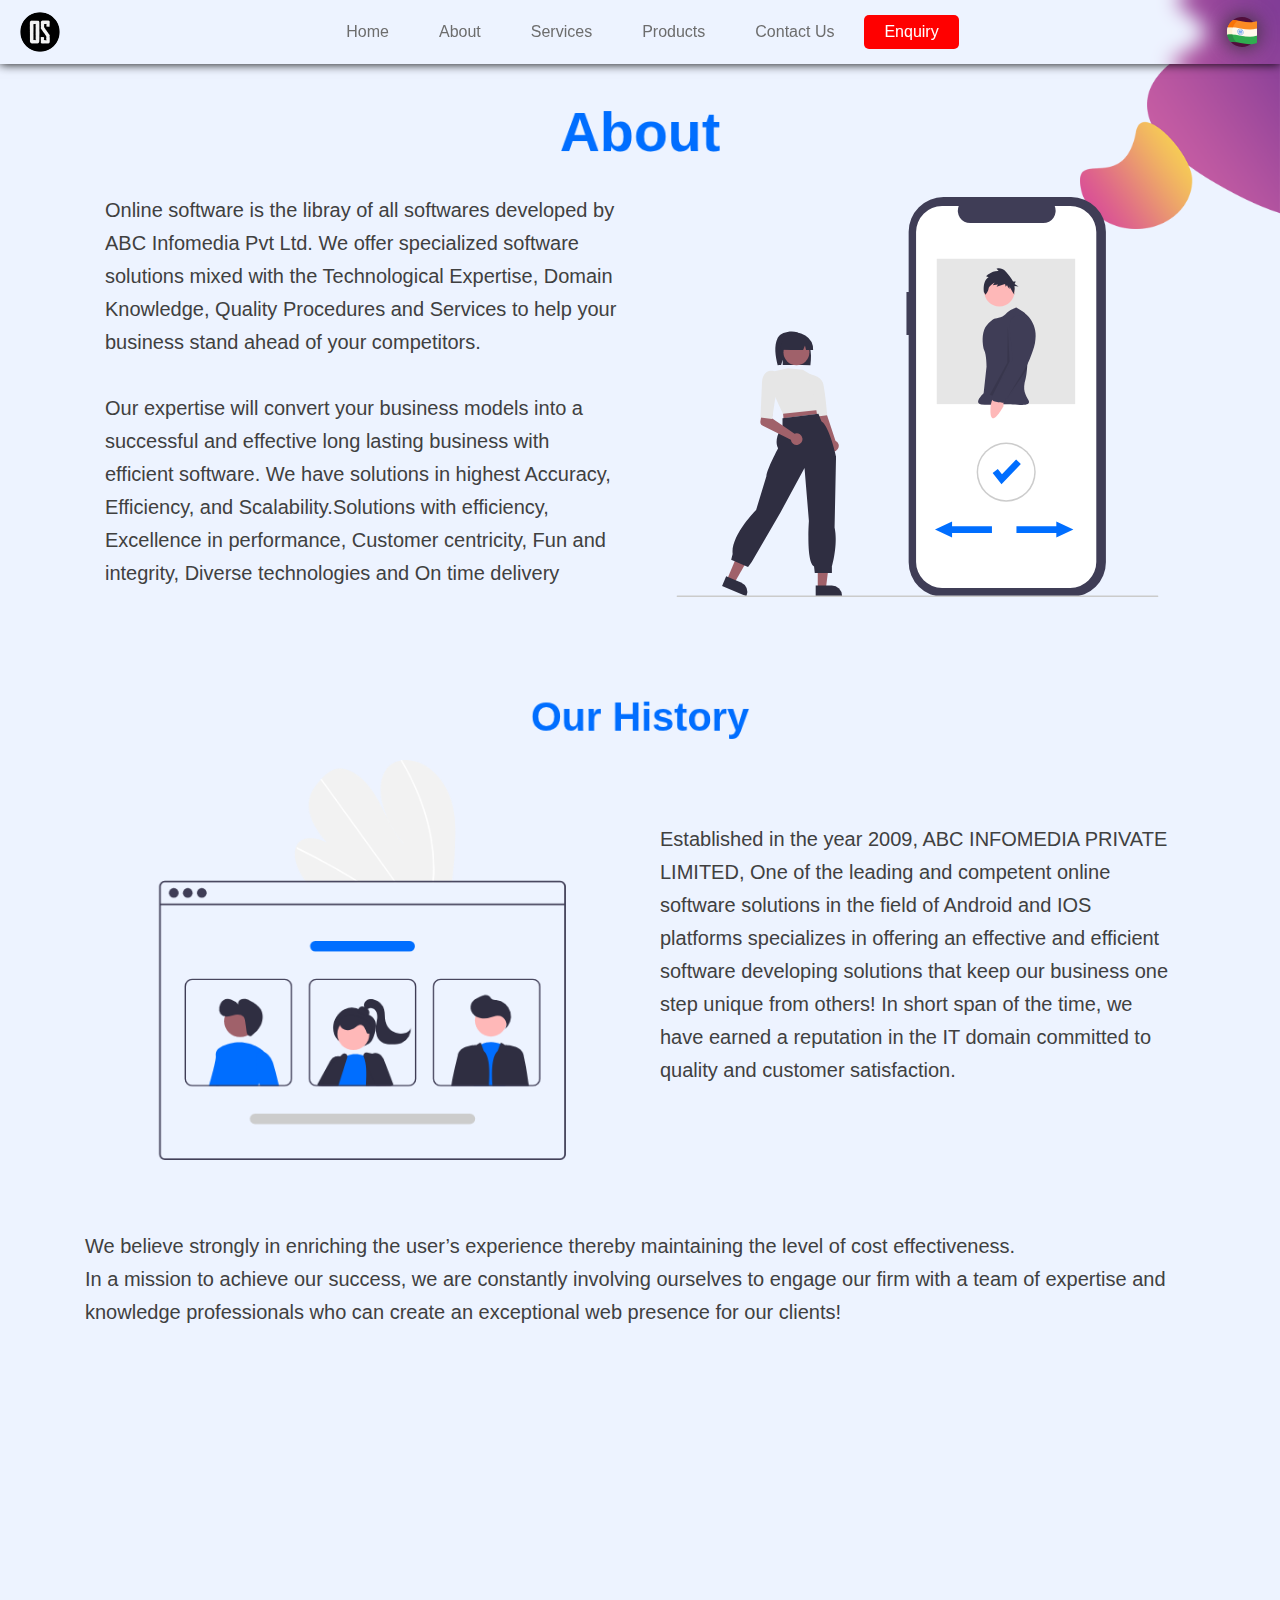
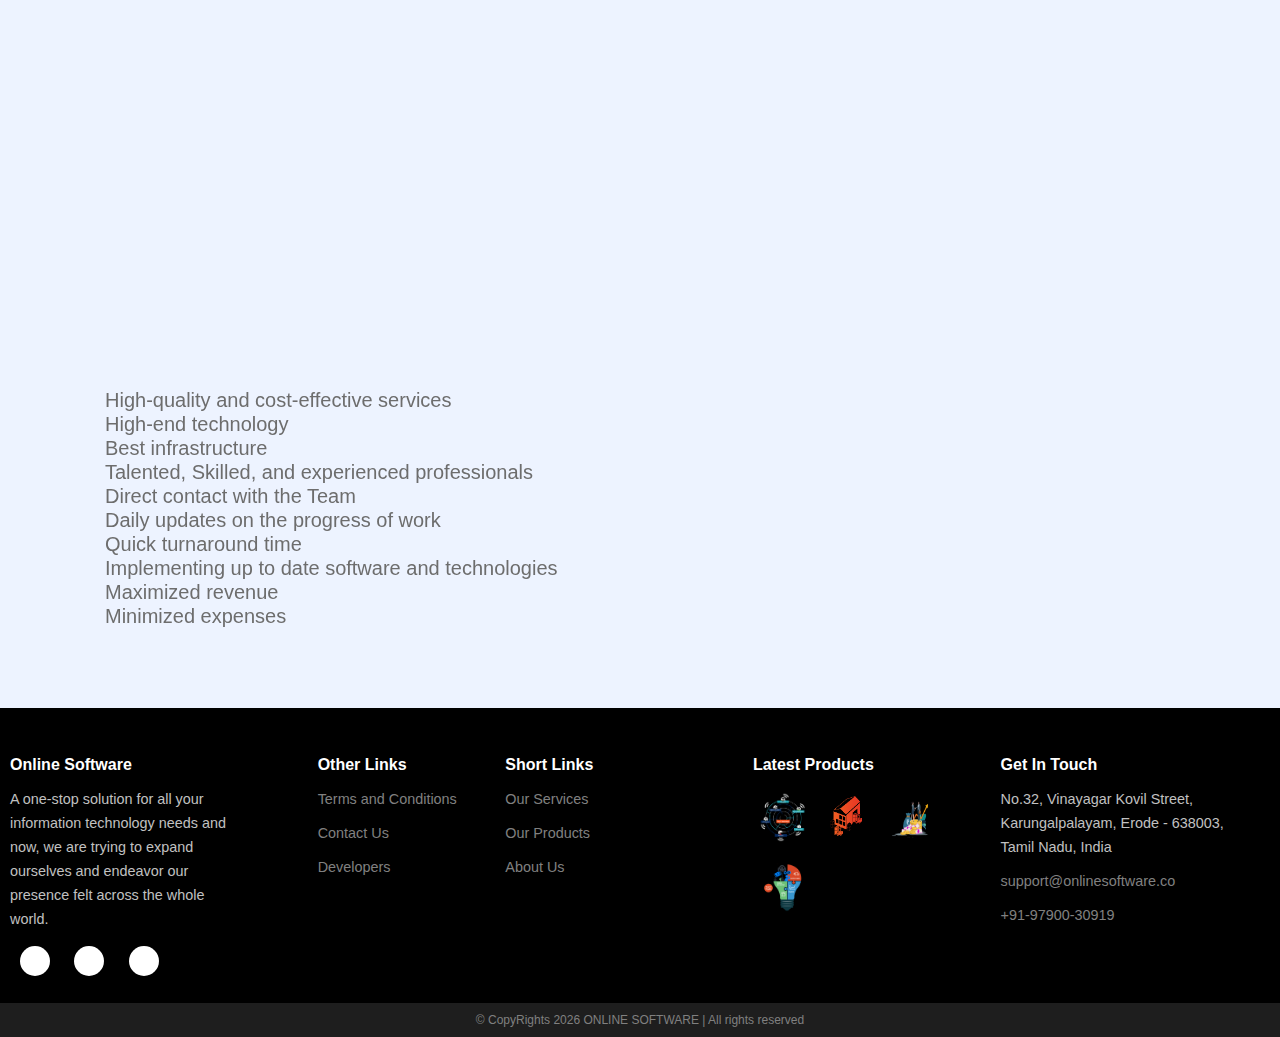
<file: pages/about/index.html>
<!DOCTYPE html>
<html lang="en">
<!-- test -->

<head>
    <meta charset="UTF-8">
    <meta http-equiv="X-UA-Compatible" content="IE=edge">
    <meta name="viewport" content="width=device-width, initial-scale=1.0">

    <!--Awesome fonts-->
    <link rel="stylesheet" href="https://use.fontawesome.com/releases/v5.15.3/css/all.css" integrity="sha384-SZXxX4whJ79/gErwcOYf+zWLeJdY/qpuqC4cAa9rOGUstPomtqpuNWT9wdPEn2fk" crossorigin="anonymous">
    <title>Online Software</title>
    <link rel="stylesheet" href="../../assets/css/style.css">
    <link rel="stylesheet" href="../../assets/css/main.css">
    <link rel="stylesheet" href="../../assets/css/hamburger.css">

    <link rel="stylesheet" href="https://maxcdn.bootstrapcdn.com/bootstrap/4.5.2/css/bootstrap.min.css">

    <link rel="stylesheet" href="../../assets/css/contact.css">
    <link rel="stylesheet" href="../../assets/css/services.css">
    <link rel="stylesheet" href="../../assets/css/about.css">
    <link rel="stylesheet" href="../../assets/css/products.css">
    <link rel="stylesheet" href="../../assets/css/footer.css">

    <link rel="stylesheet" href="./style.css">

    <style>
        p,
        li {
            color: var(--primary-dark);
            font-size: 20px;
        }
        
        .sub-heading {
            color: var(--primary-blue);
            padding-bottom: 0;
            margin-bottom: 0;
        }
        
        section#about {
            margin-top: 8rem;
        }
        
        .fa-check {
            color: var(--primary-blue);
        }
    </style>
</head>

<body>
    <div id="main" class="prel h100">

        <div id="prompt" class="prompt pfx w100 h100 dsp-none">
            <div class="prompt-container pabs">

                <div class="pabs t0 cancel lhinit cp dsp-none">&#x292B;</div>
                <div id="promptMessage" class="prompt-message text-center p12">

                </div>
            </div>
        </div>

        <!-- Navbar -->
        <nav class="pfx fl">
            <div class="toggle pabs" id="toggle">
                <div class="burger hamburger" id="burger">
                    <span class="line"></span>
                    <span class="line"></span>
                    <span class="line"></span>
                </div>
            </div>

            <div class="m-logo lhinit dsp-none">Online Software</div>

            <div class="content prel fl flc flsb h100 w100">
                <div class="logo fl flc"></div>
                <div class="cnt fl flc">
                    <a class="navEl fl flc cp" href="../../index.html#home" data-pos="1">
                        Home
                    </a>
                    <a class="navEl fl flc cp about active" href="../about/index.html" >
                        About
                    </a>
                    <a class="navEl fl flc cp " href="../../pages/services/index.html" >
                        Services
                    </a>
                   
                    <a class="navEl fl flc cp projects" href="../products/index.php"  >
                        Products
                    </a>
                    <a class="navEl fl flc cp" href="../../index.html#contact" data-pos="3">
                        Contact Us
                    </a>
                    <a class="navEl fl flc cp contact" id="enquire_btn" href="../../pages/enquiry/index.php"  >
                        Enquiry
                    </a>
                </div>
                <div id="india" class="fl flc cp abc">
                    <img src="../../assets/images/svg/india.svg" alt="ABC Infomedia">
                </div>
            </div>
        </nav>
        <!-- Navbar -->

        <!-- main -->
        <main id="about">

            <section id="about" class="main prel fl flc" >
                <div class="container">
                    <div class="background">
                        <h1 class="main-heading text-center anim-scroll">
                            About
                        </h1>
                        <div class="row">
                            <div class="col-12 col-lg-6">
                                <div class="section-heading mb-5 fl flc h100">
                                    <p style="line-height: 1.65; color: var(--secondary-dark);">
                                        Online software is the libray of all softwares developed by ABC Infomedia Pvt Ltd. We offer specialized software solutions
                                        mixed with the Technological Expertise, Domain Knowledge, Quality Procedures and Services to help your business stand ahead of your competitors.<br><br>
                                        Our expertise will convert your business models into a successful and effective long lasting business with efficient software. We have solutions in highest Accuracy, Efficiency, and Scalability.Solutions with efficiency, Excellence in performance, Customer centricity, Fun and integrity, Diverse technologies and On time delivery
                                    </p>
                                </div>
                            </div>
                            <div class="col-12 col-lg-6 fl flc w100 about-img anim-scroll">
                                <img class="banner" src="../../assets/images/svg/undraw_swipe.svg" alt="about image" width="95%">
                            </div>
                        </div>
                    </div>
                </div>
            </section>

            <section id="our-history" >
                <div class="container">
                    <div class="row">
                        <!-- Section Heading -->
                        <div class="col-12">
                            <div class="section-heading text-center">
                                <h2 class="sub-heading anim-scroll">
                                    <b>Our History</b>
                                </h2>
                            </div>
                        </div>
                    </div>
                    <div class="row">
                        <div class="col-12 col-lg-6 anim-scroll"><img src="../../assets/images/svg/undraw_Team_page.svg" alt="" class="banner anim-scroll"></div>
                        <div class="col-12 col-lg-6">
                            <div class="section-heading mb-5 fl flc h100">
                                <p style="line-height: 1.65; color: var(--secondary-dark);">
                                    Established in the year 2009, ABC INFOMEDIA PRIVATE LIMITED, One of the leading and competent online software solutions in the field of Android and IOS platforms specializes in offering an effective and efficient software developing solutions that keep our business one step unique from others! In short span of the time, we have earned a reputation in the IT domain committed to quality and customer satisfaction.
                                </p>
                            </div>
                        </div>
                        
                    </div>
                </div>
            </section>

            <section class=" main our-belief ">
                <div class=" container ">
                    <div class=" row align-items-center ">
                                <ul>
                                    <li style="line-height: 1.65; color: var(--secondary-dark);"">
                                        <i class=" fas fa-check " aria-hidden=" true "></i> We believe strongly in enriching the user’s experience thereby maintaining the level of cost effectiveness.
                                    </li>
                                    <li style="line-height: 1.65; color: var(--secondary-dark);"">
                                        <i class=" fas fa-check " aria-hidden=" true "></i> In a mission to achieve our success, we are constantly involving ourselves to engage our firm with a team of expertise and knowledge professionals who can create
                                        an exceptional web presence for our clients!
                                    </li>
                                </ul>
                            </div>
                        </div>
                    </div>
                </div>
            </section>

            <section class=" main you-think-we-deliver ">
                <div class=" container ">
                    <div class="anim-scroll">
                        <img src="../../assets/images/svg/undraw_team_spirit.svg " alt=" " class="banner p12"></div>
                    <div class=" row " style="padding-top: 2rem; ">
                        <!-- Section Heading -->
                        <div class="col-12 ">
                            <p class="p12 text-center sub-heading anim-scroll ">
                                You Think, We Deliver!
                            </p>
                        </div>
                        <div class=" col-12 col-lg-12 ">
                            <div class=" section-heading">
                                <br>
                                <ul  >
                                    <li>
                                        <i class="fas fa-check " aria-hidden="true "></i> High-quality and cost-effective services
                                    </li>
                                    <li>
                                        <i class="fas fa-check " aria-hidden="true "></i> High-end technology

                                    </li>
                                    <li>
                                        <i class=" fas fa-check " aria-hidden=" true "></i> Best infrastructure
                                    </li>
                                    <li>
                                        <i class=" fas fa-check " aria-hidden=" true "></i> Talented, Skilled, and experienced professionals
                                    </li>
                                    <li>
                                        <i class=" fas fa-check " aria-hidden=" true "></i> Direct contact with the Team
                                    </li>
                                    <li>
                                        <i class=" fas fa-check " aria-hidden=" true "></i> Daily updates on the progress of work
                                    </li>
                                    <li>
                                        <i class=" fas fa-check " aria-hidden=" true "></i> Quick turnaround time
                                    </li>
                                    <li>
                                        <i class=" fas fa-check " aria-hidden=" true "></i> Implementing up to date software and technologies
                                    </li>
                                    <li>
                                        <i class=" fas fa-check " aria-hidden=" true "></i> Maximized revenue
                                    </li>
                                    <li>
                                        <i class=" fas fa-check " aria-hidden=" true "></i> Minimized expenses
                                    </li>
                                </ul>
                            </div>
                        </div>
                    </div>
                </div>
            </section>
        </main>
        <!-- main -->


        <!-- footer -->
        <footer>

            <div class="column ">
                <a class="footer_title ">Online Software</a>
                <a>
                    A one-stop solution for all your information technology needs and now, we are trying to expand
                    ourselves and endeavor our presence felt across the whole world.
                </a>
                <a href="https://www.facebook.com/abcinfomediapvtltd/" class="icon " title="Facebook " class="fl flc "><i class="fab fa-facebook-f "></i></a>
                <a href="https://www.linkedin.com/in/abcinfomedia/" class="icon " title="Instagram " class="fl flc "><i class="fab fa-linkedin"></i></a>
                <a href="https://twitter.com/abc_infomedia" class="icon " title="Twitter " class="fl flc "><i class="fab fa-twitter "></i></a>
                
            </div>
            <div class="column">
                <div class="gap">
                <a class="footer_title ">Other Links</a>
                <!-- <a href="# " onclick="alert( 'Currently unavailable') ">Privacy Policy</a> -->
                <a href="../.././pages/terms/index.html">Terms and Conditions</a>

                <a href="../.././pages/enquiry/index.php">Contact Us</a>
                <a href="../.././pages/developers/developers.html">Developers</a></div>
            </div>
            <div class="column">
                
                <a class="footer_title ">Short Links</a>
                <a href="../.././pages/services/index.html">Our Services</a>
                <a href="../.././pages/products/index.php">Our Products</a>
                <a href="../.././pages/about/index.html">About Us</a> 
            </div>

            <div class="column">
                
                <a class="footer_title ">Latest Products</a>
                <a href="../.././pages/product-preview/Multi-Referral-Management-Software.php " title="Multi Referral Management Software"><img
                        src="../.././assets/images/img/multireferral1.png " width="50px " height="50px "></a>
                <a href="../.././pages/product-preview/Stock-Management-and-Sales-Software-for-Interior-Decorators.php" title="Stock Management software"><img
                        src="../.././assets/images/img/footer2.png " width="50px " height="50px "></a>
                <a href="../.././pages/product-preview/Complete-end-to-end-software-for-Chit-Funds-with-App.php" title="Chit fund software"><img
                        src="../.././assets/images/img/nidhi1.png" width="50px " height="50px "></a>
                <a href="../.././pages/product-preview/Customized-software-for-textile-processing-units-with-App.php" title="Textile Processing software"><img
                        src="../.././assets/images/img/footer4.png" width="50px " height="50px "></a>

            </div>
            <div class="column ">
                <a class="footer_title ">Get In Touch</a>
                <a title="Address "><i class="fas fa-map-marker "></i> No.32, Vinayagar Kovil Street, Karungalpalayam,
                    Erode - 638003, Tamil Nadu, India</a>
                <a href="mailto:support@onlinesoftware.co " title="Email "><i class="fas fa-envelope "></i>
                    support@onlinesoftware.co</a>
                <a href="tel:+919790030919 " title="Contact "><i class="fas fa-phone-alt "></i> +91-97900-30919</a>
            </div>

            <div class="sub-footer w100 text-center ">
                © CopyRights
                <script>
                    document.write(new Date().getFullYear());
                </script> ONLINE SOFTWARE | All rights reserved
            </div>
        </footer>
        <!-- footer -->

    </div>
    <script src=" ../../anim.js "></script>
    <script src="../../index.js"></script>


    <!-- Bootstrap JS Requirements -->
    <script src=" https://code.jquery.com/jquery-3.5.1.slim.min.js " integrity=" sha384-DfXdz2htPH0lsSSs5nCTpuj/zy4C+OGpamoFVy38MVBnE+IbbVYUew+OrCXaRkfj " crossorigin=" anonymous "></script>
    <script src=" https://cdn.jsdelivr.net/npm/popper.js@1.16.1/dist/umd/popper.min.js " integrity=" sha384-9/reFTGAW83EW2RDu2S0VKaIzap3H66lZH81PoYlFhbGU+6BZp6G7niu735Sk7lN " crossorigin=" anonymous "></script>
    <script src=" https://stackpath.bootstrapcdn.com/bootstrap/4.5.2/js/bootstrap.min.js " integrity=" sha384-B4gt1jrGC7Jh4AgTPSdUtOBvfO8shuf57BaghqFfPlYxofvL8/KUEfYiJOMMV+rV " crossorigin=" anonymous "></script>

</body>

</html>
</file>
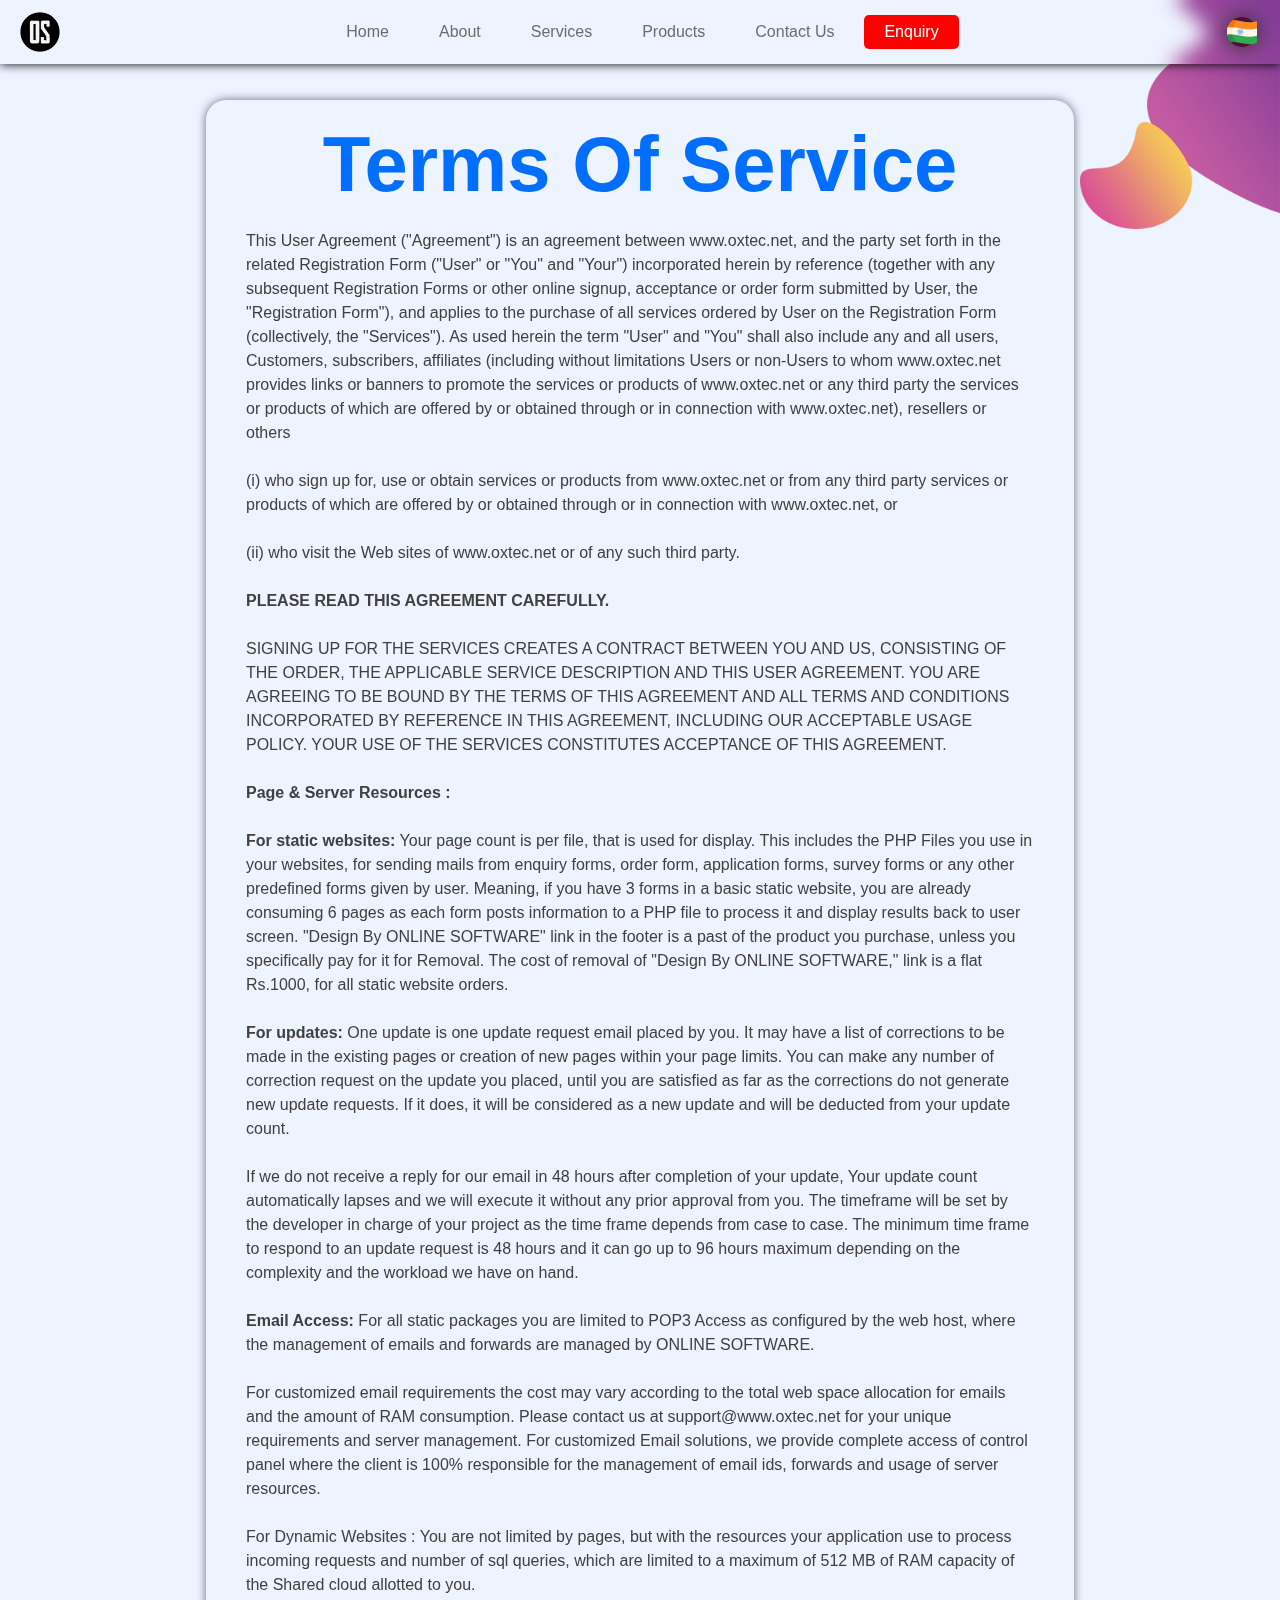
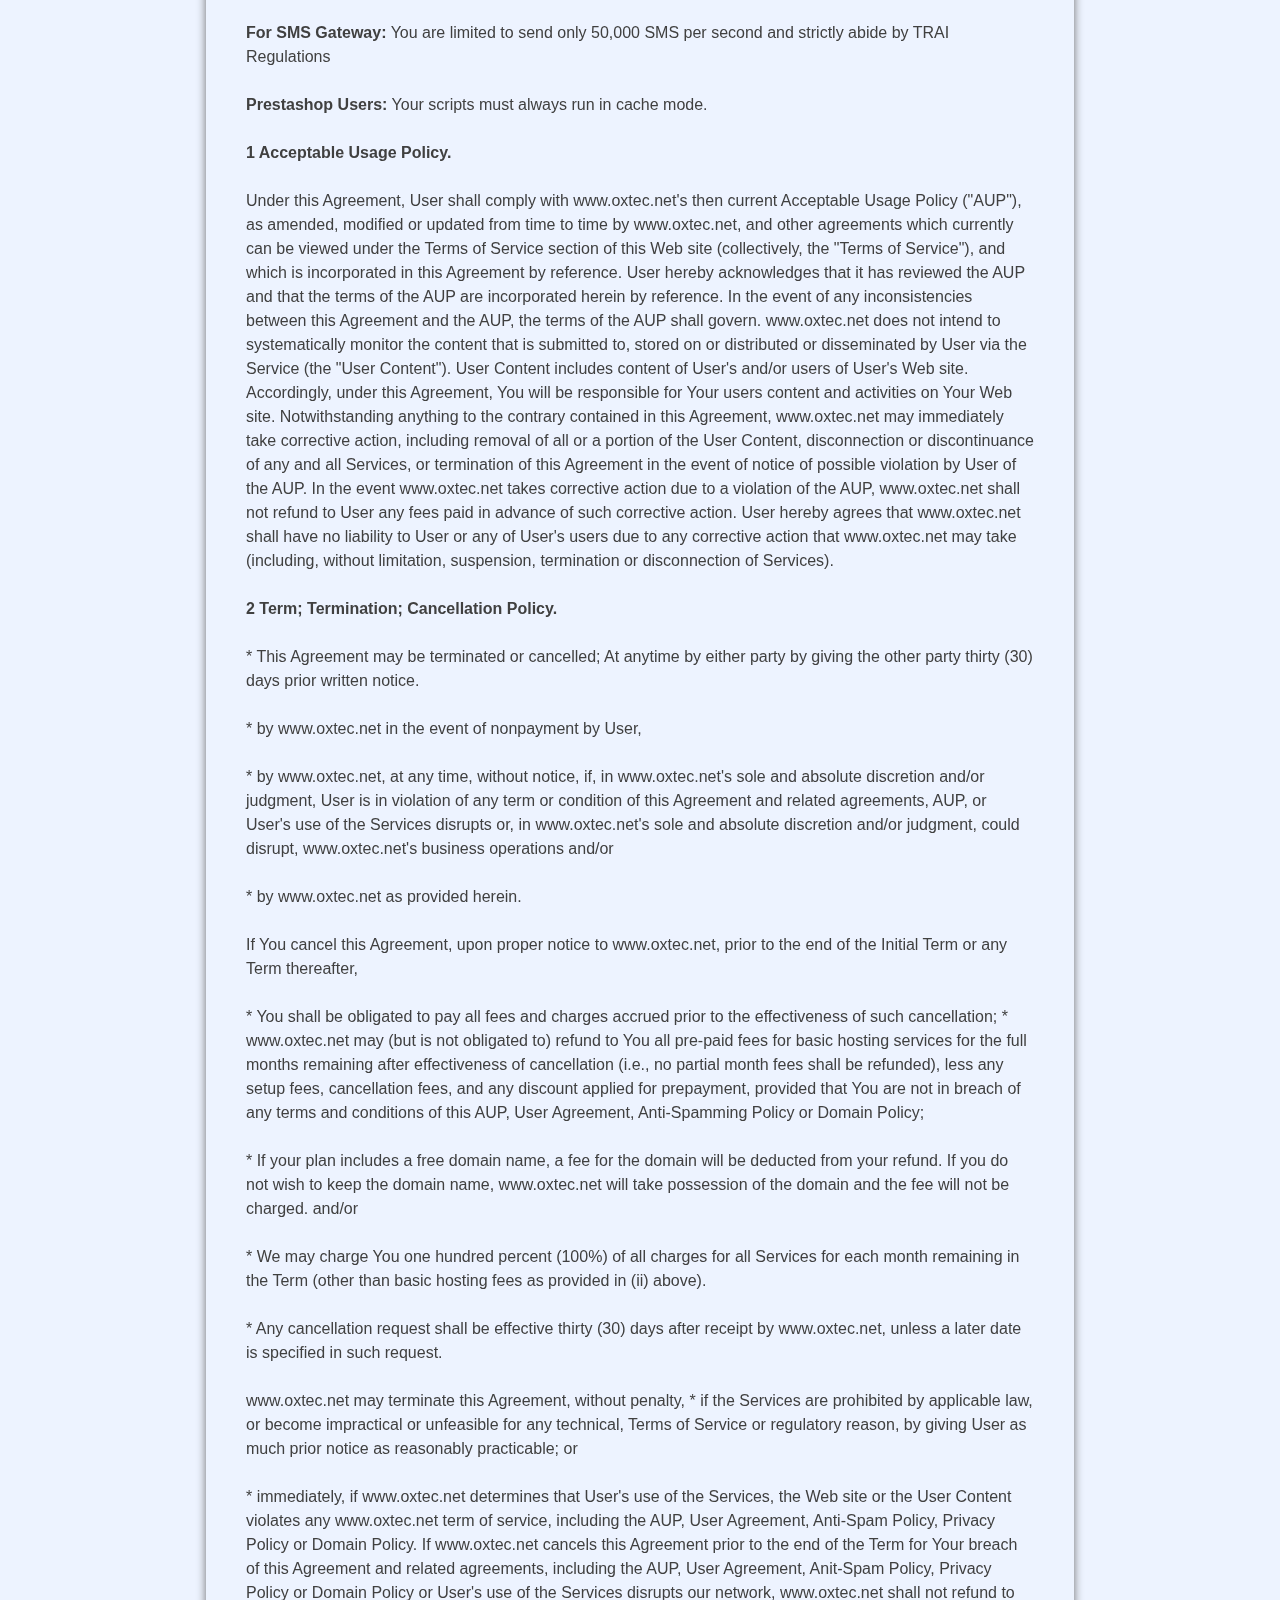
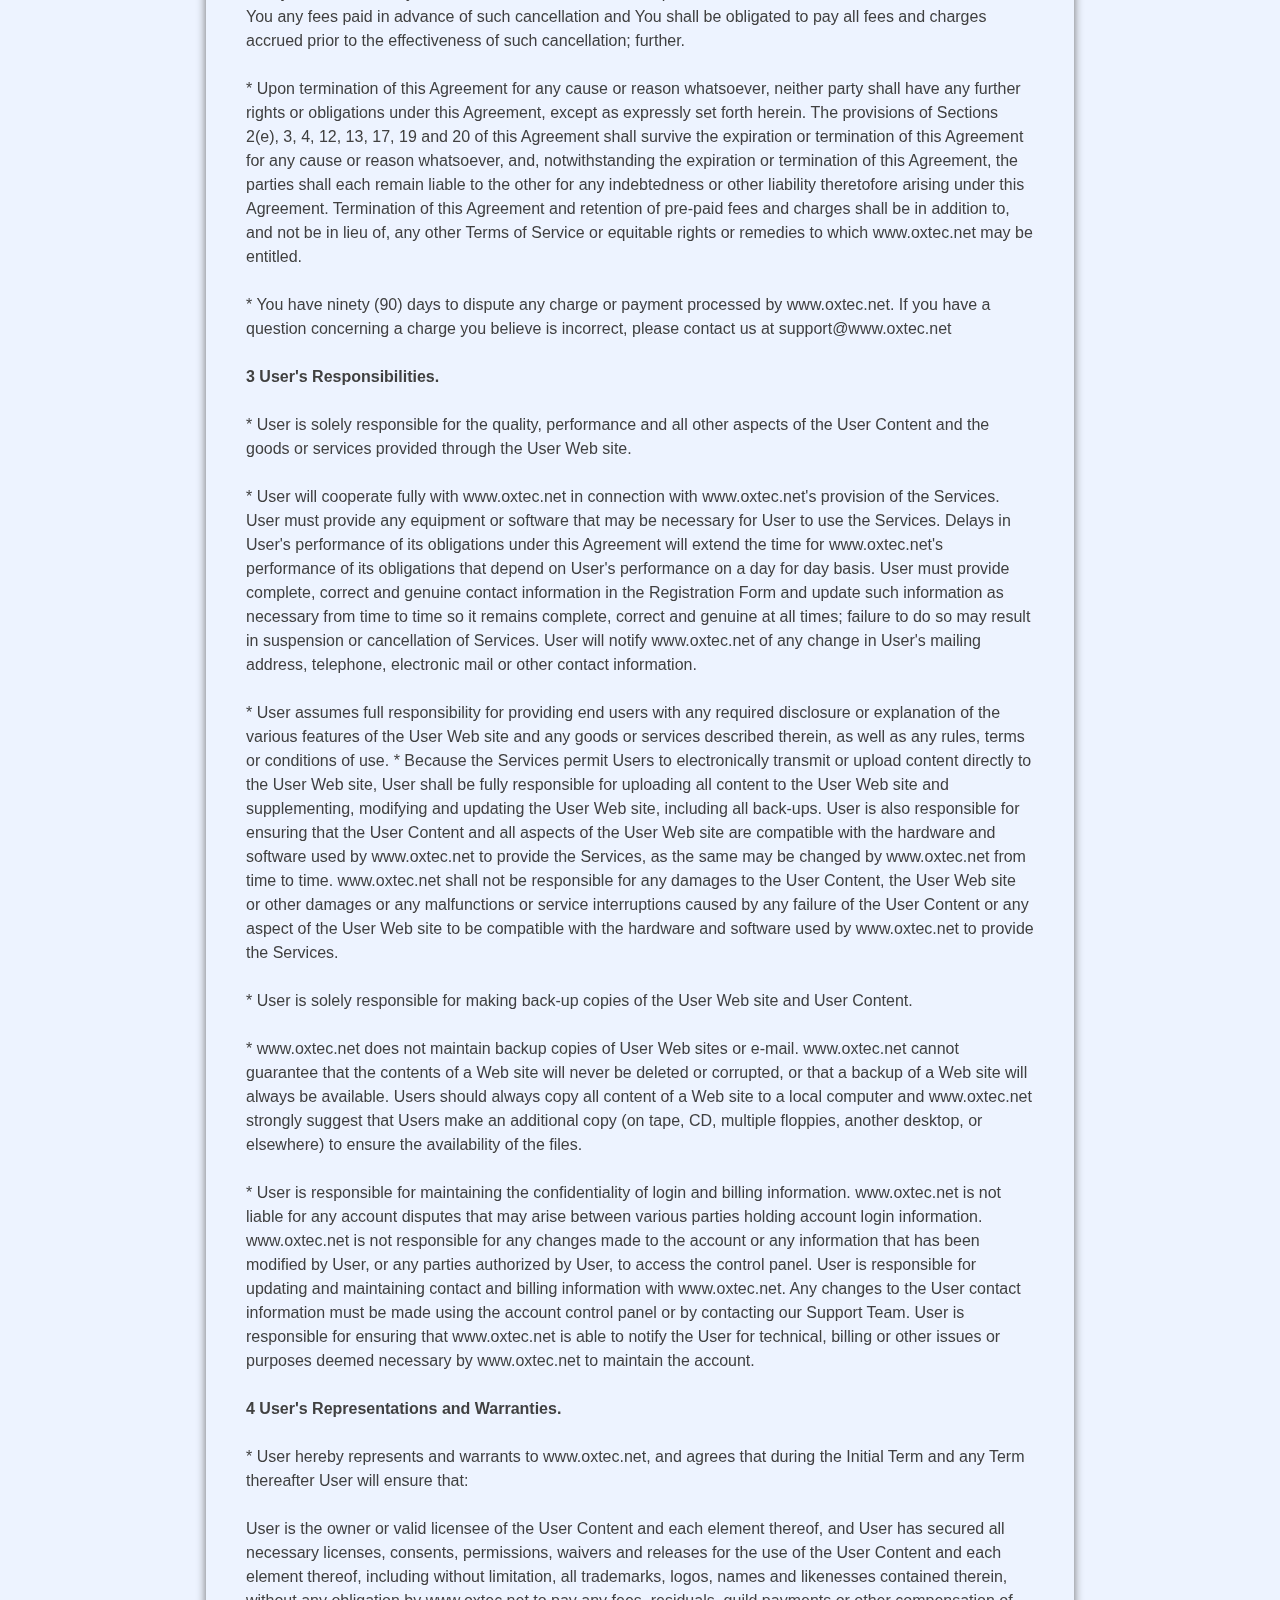
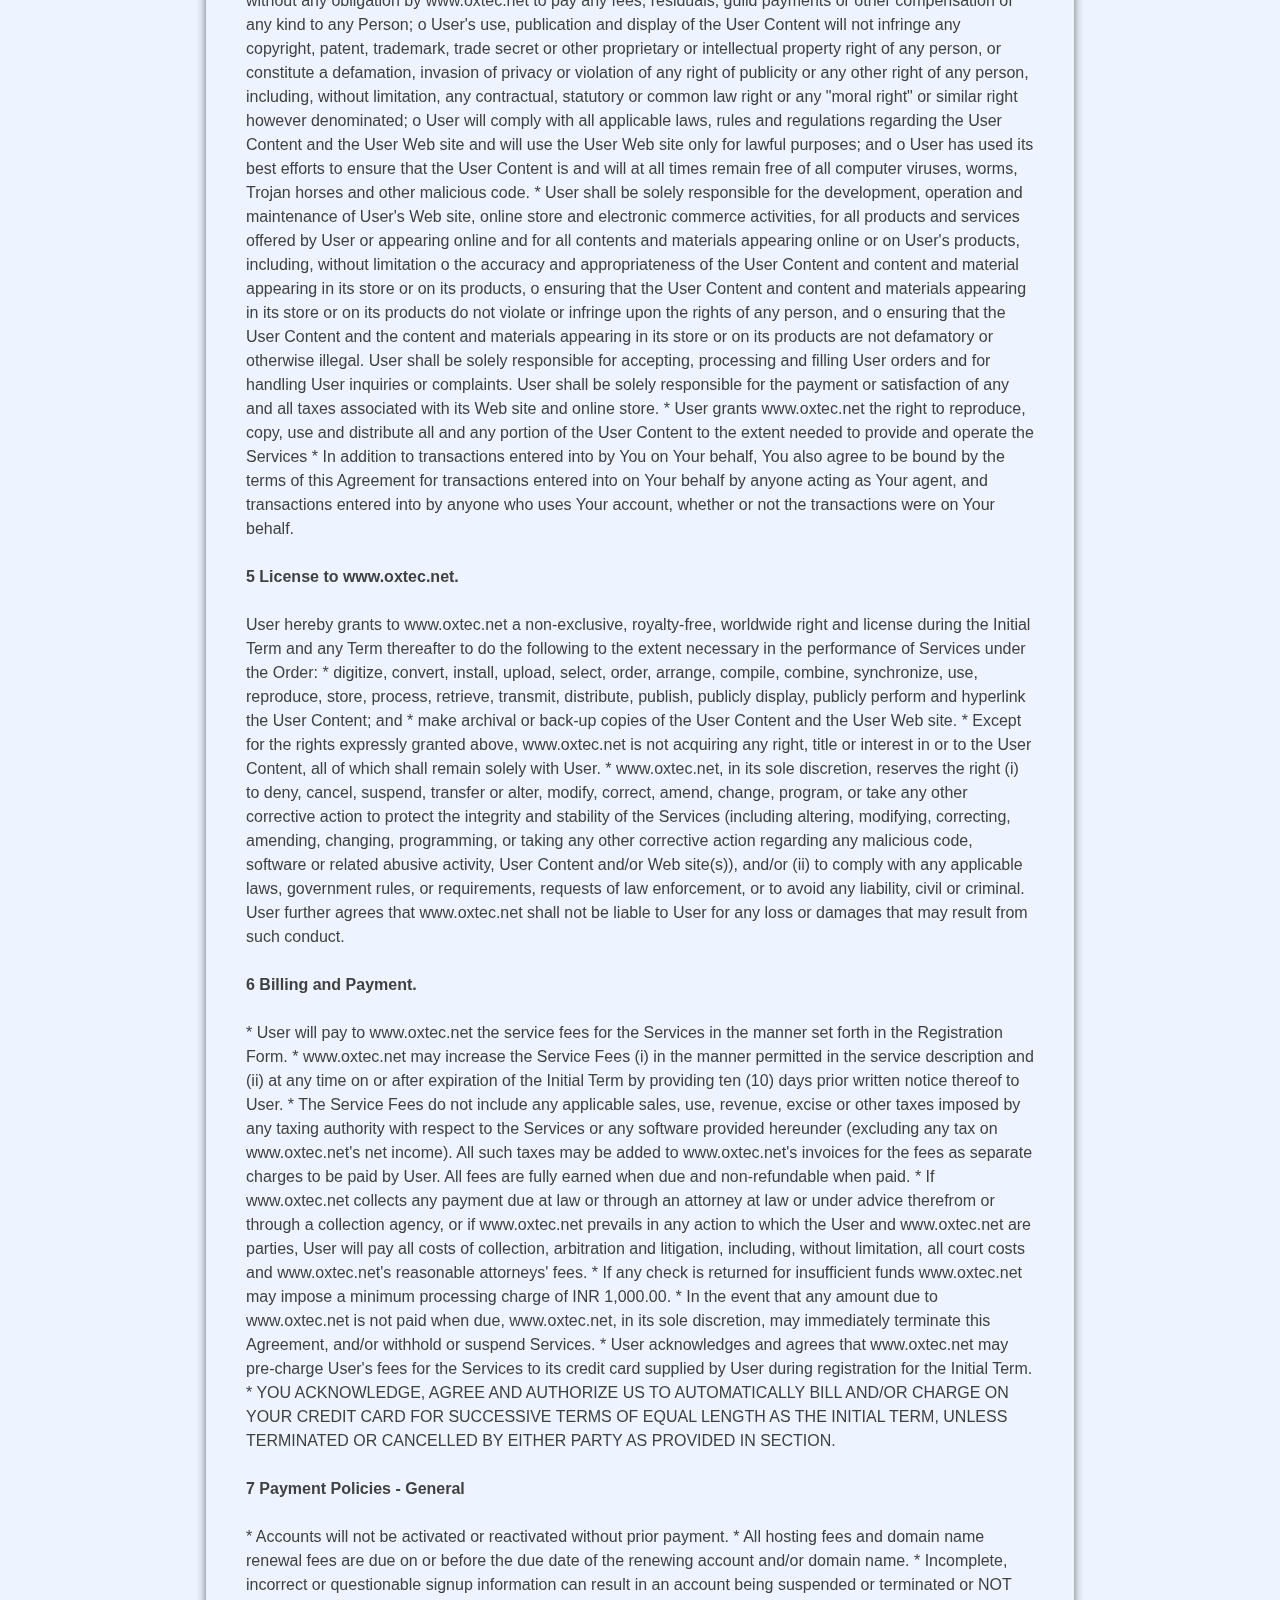
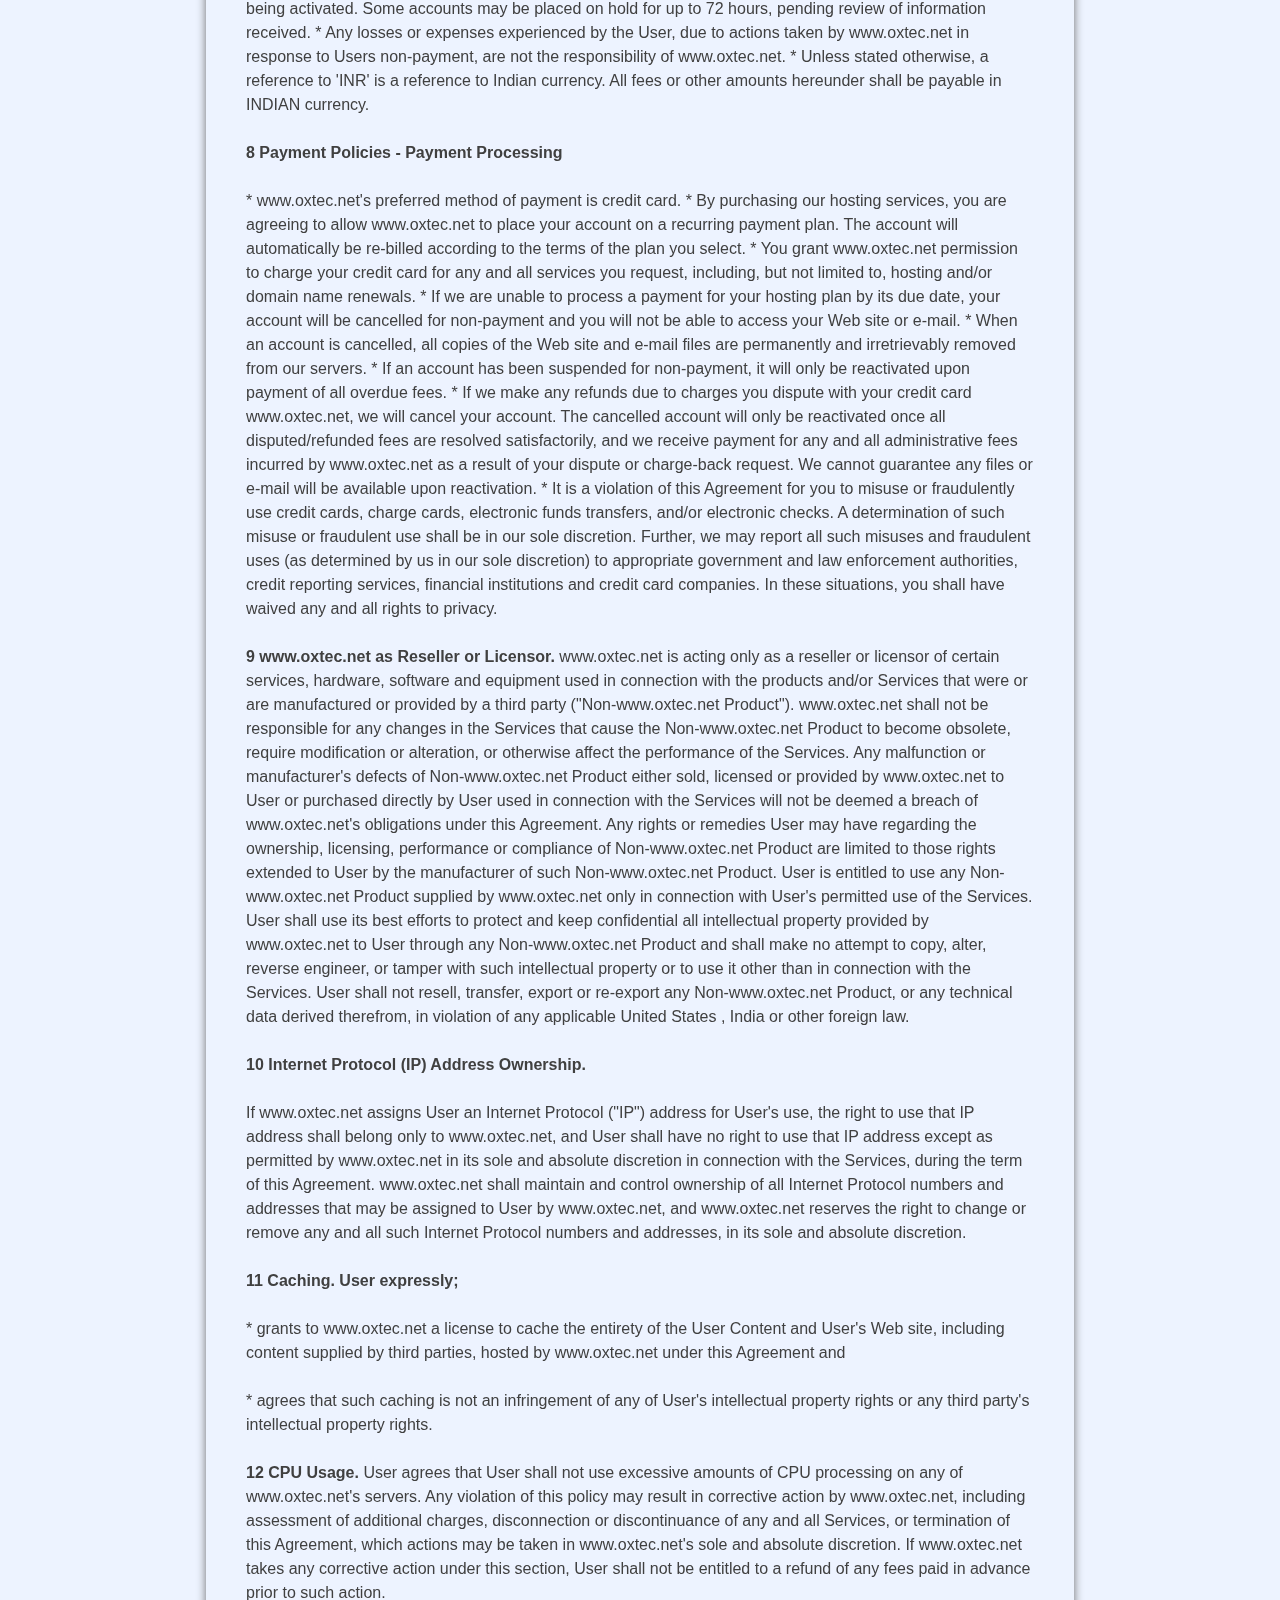
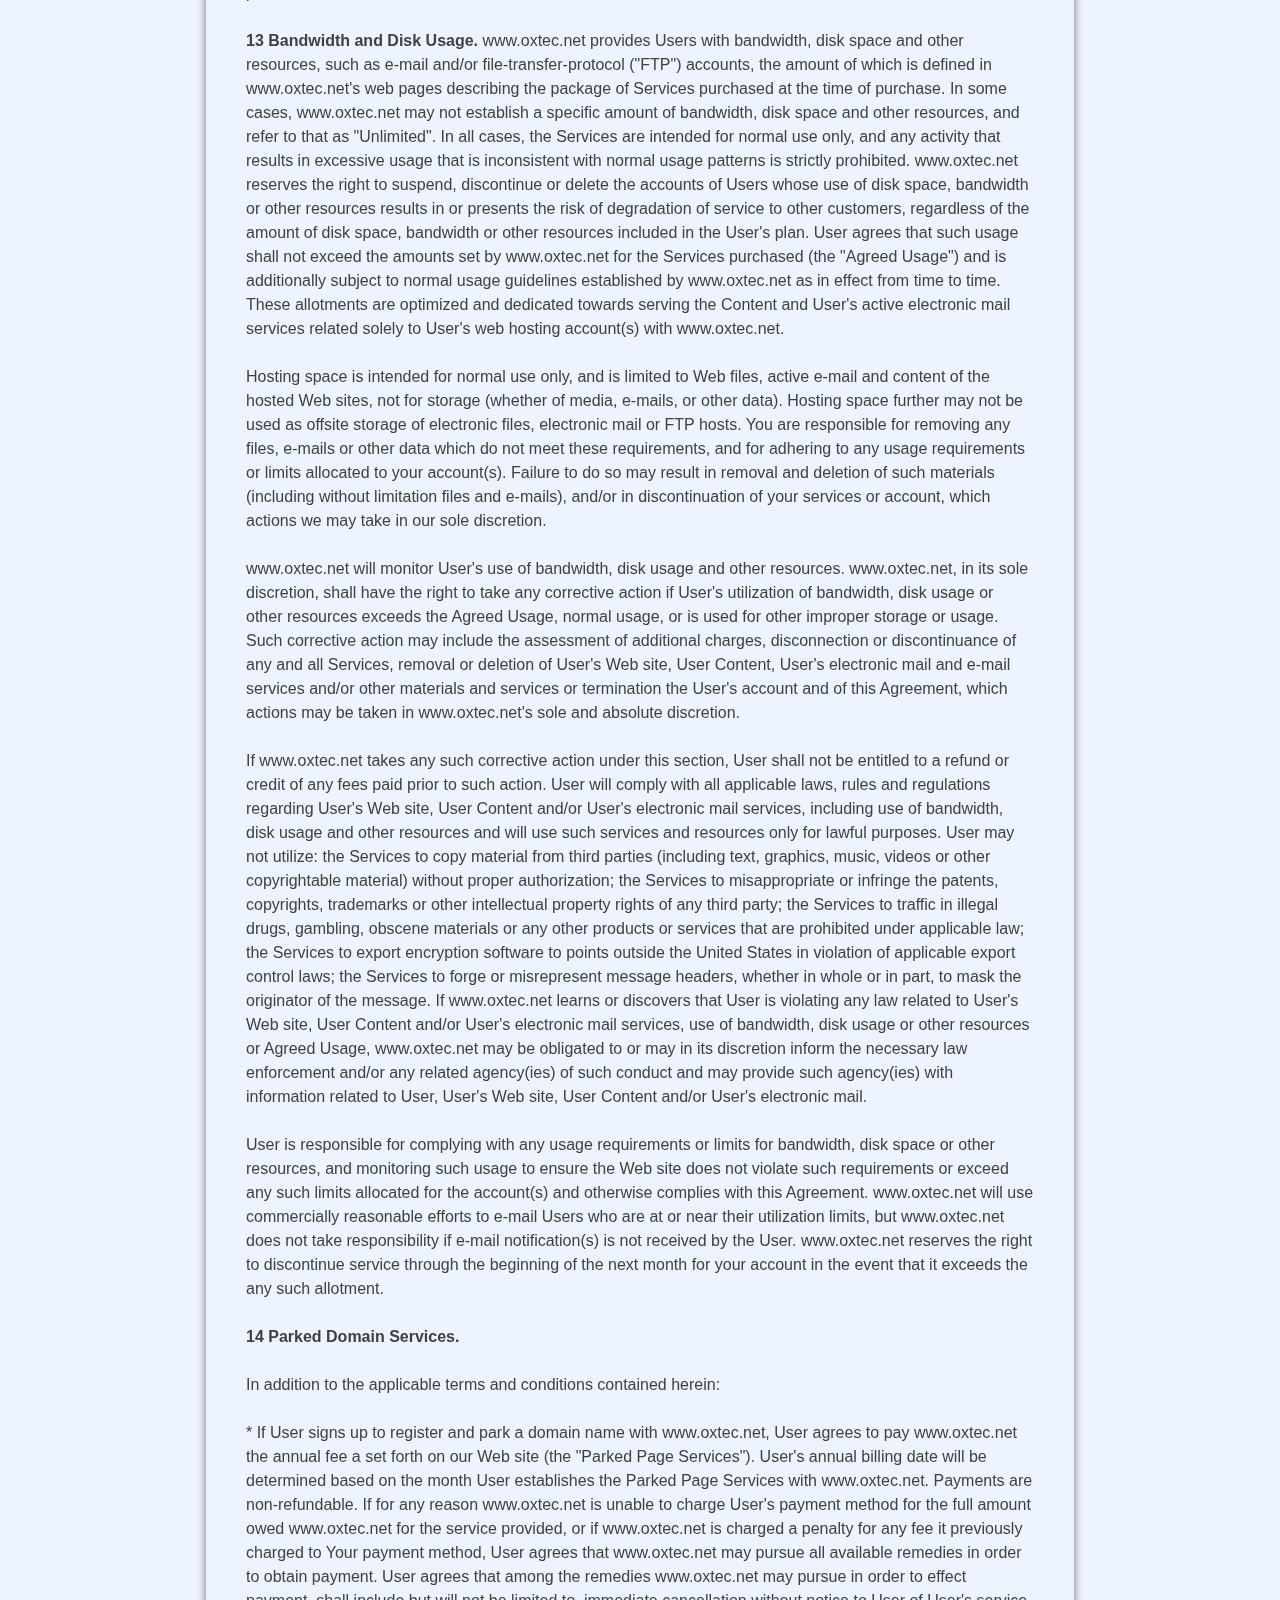
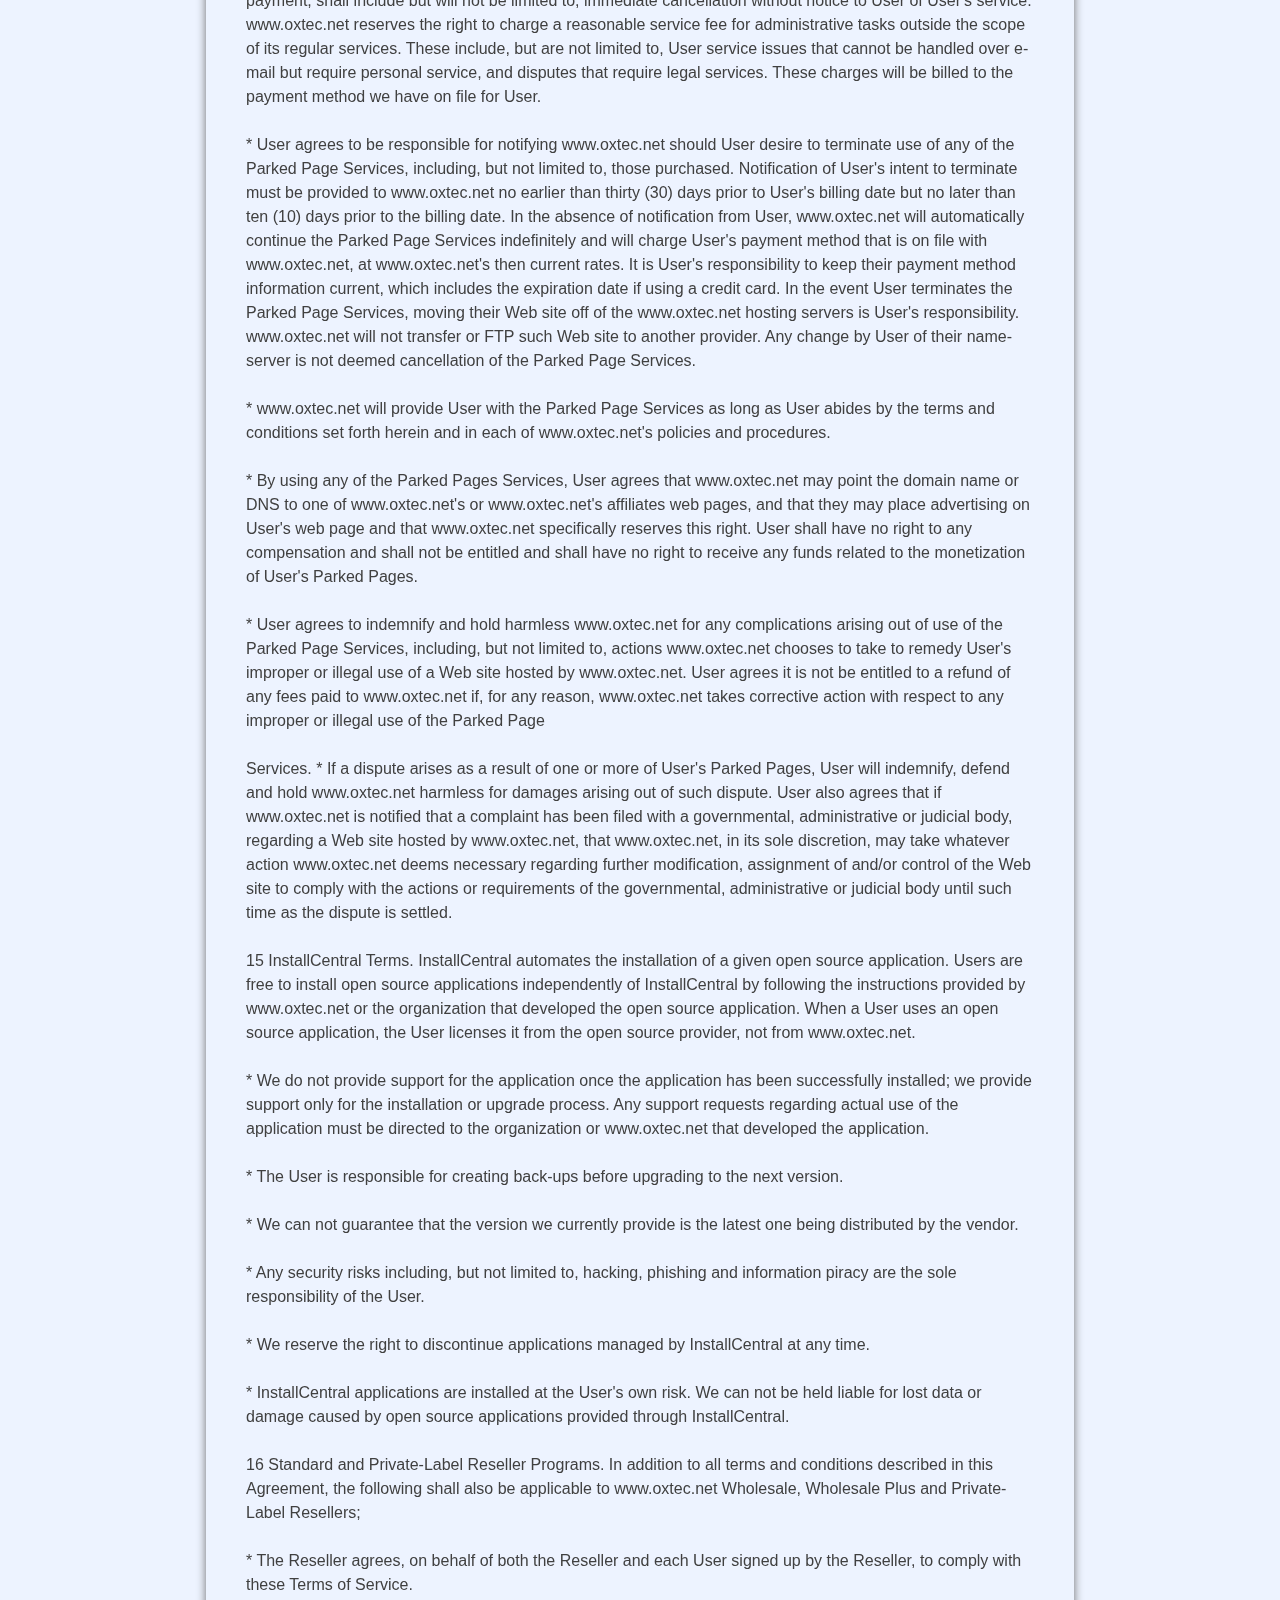
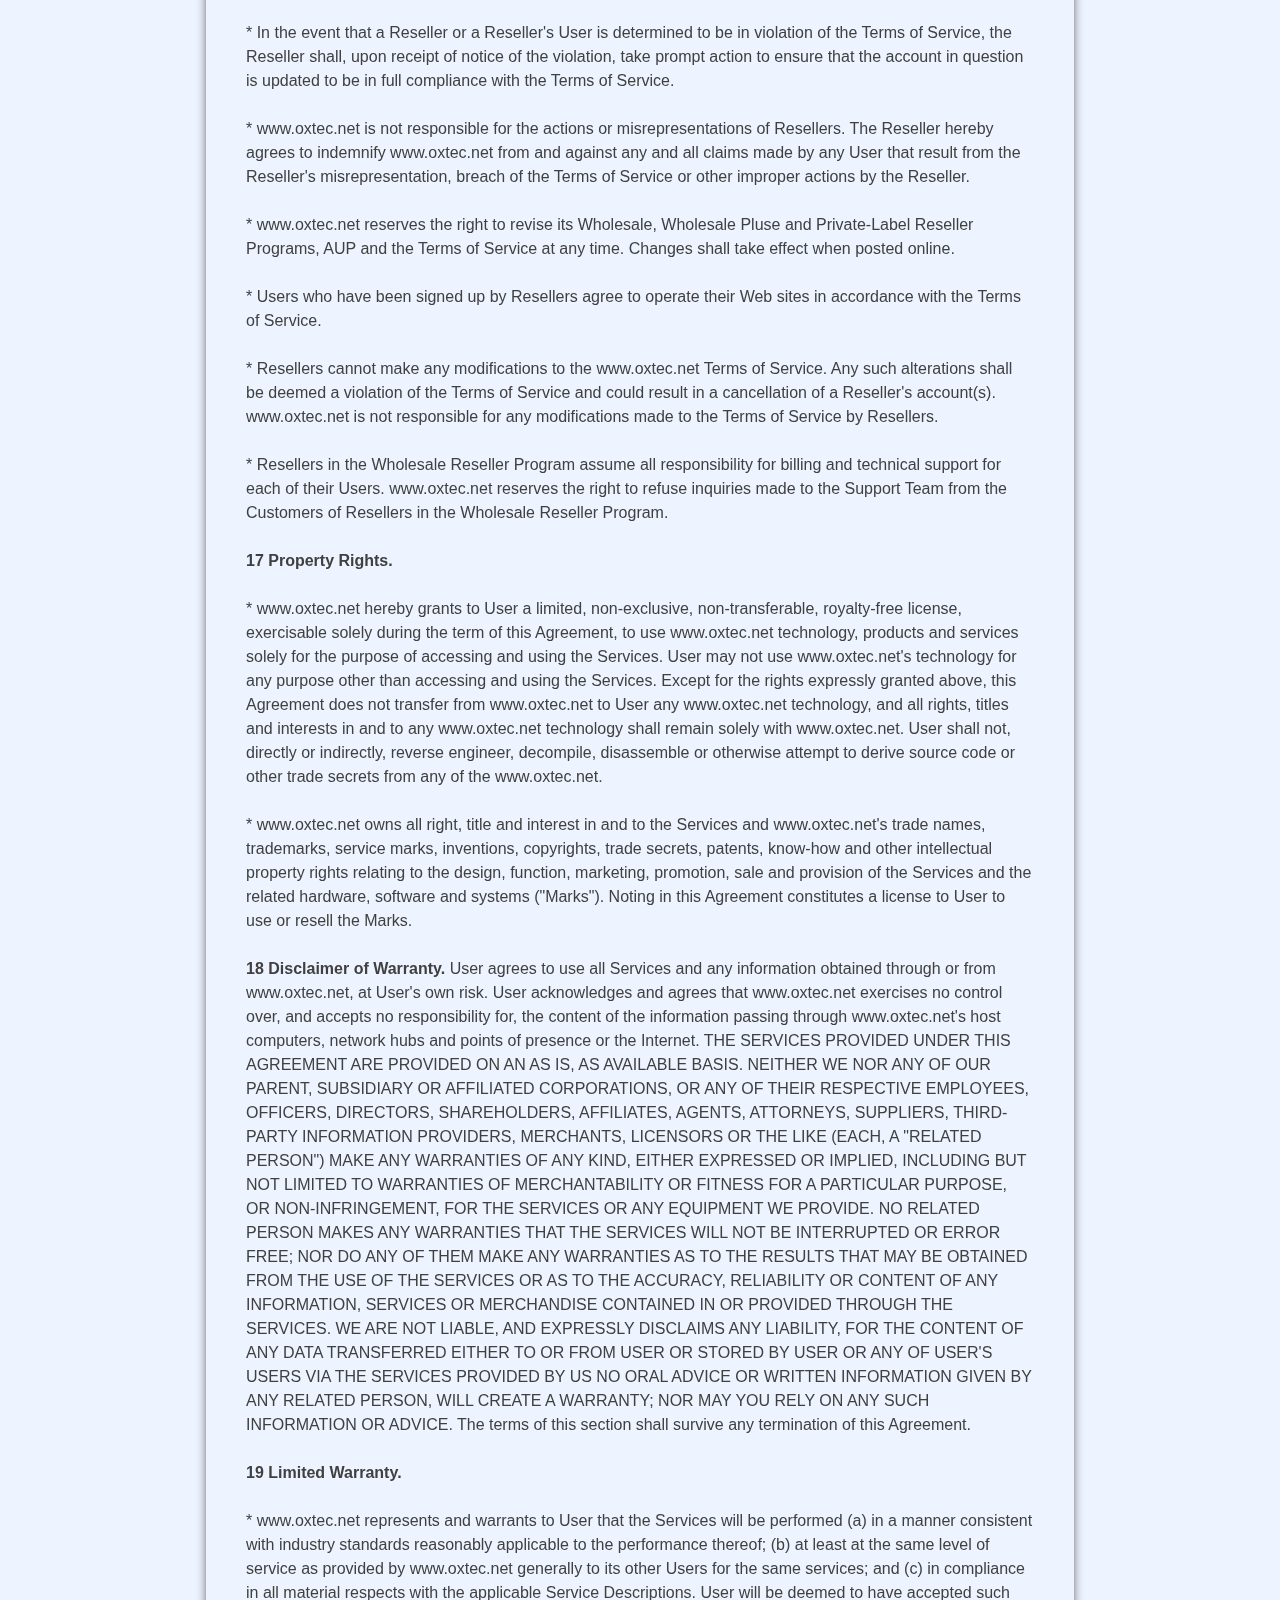
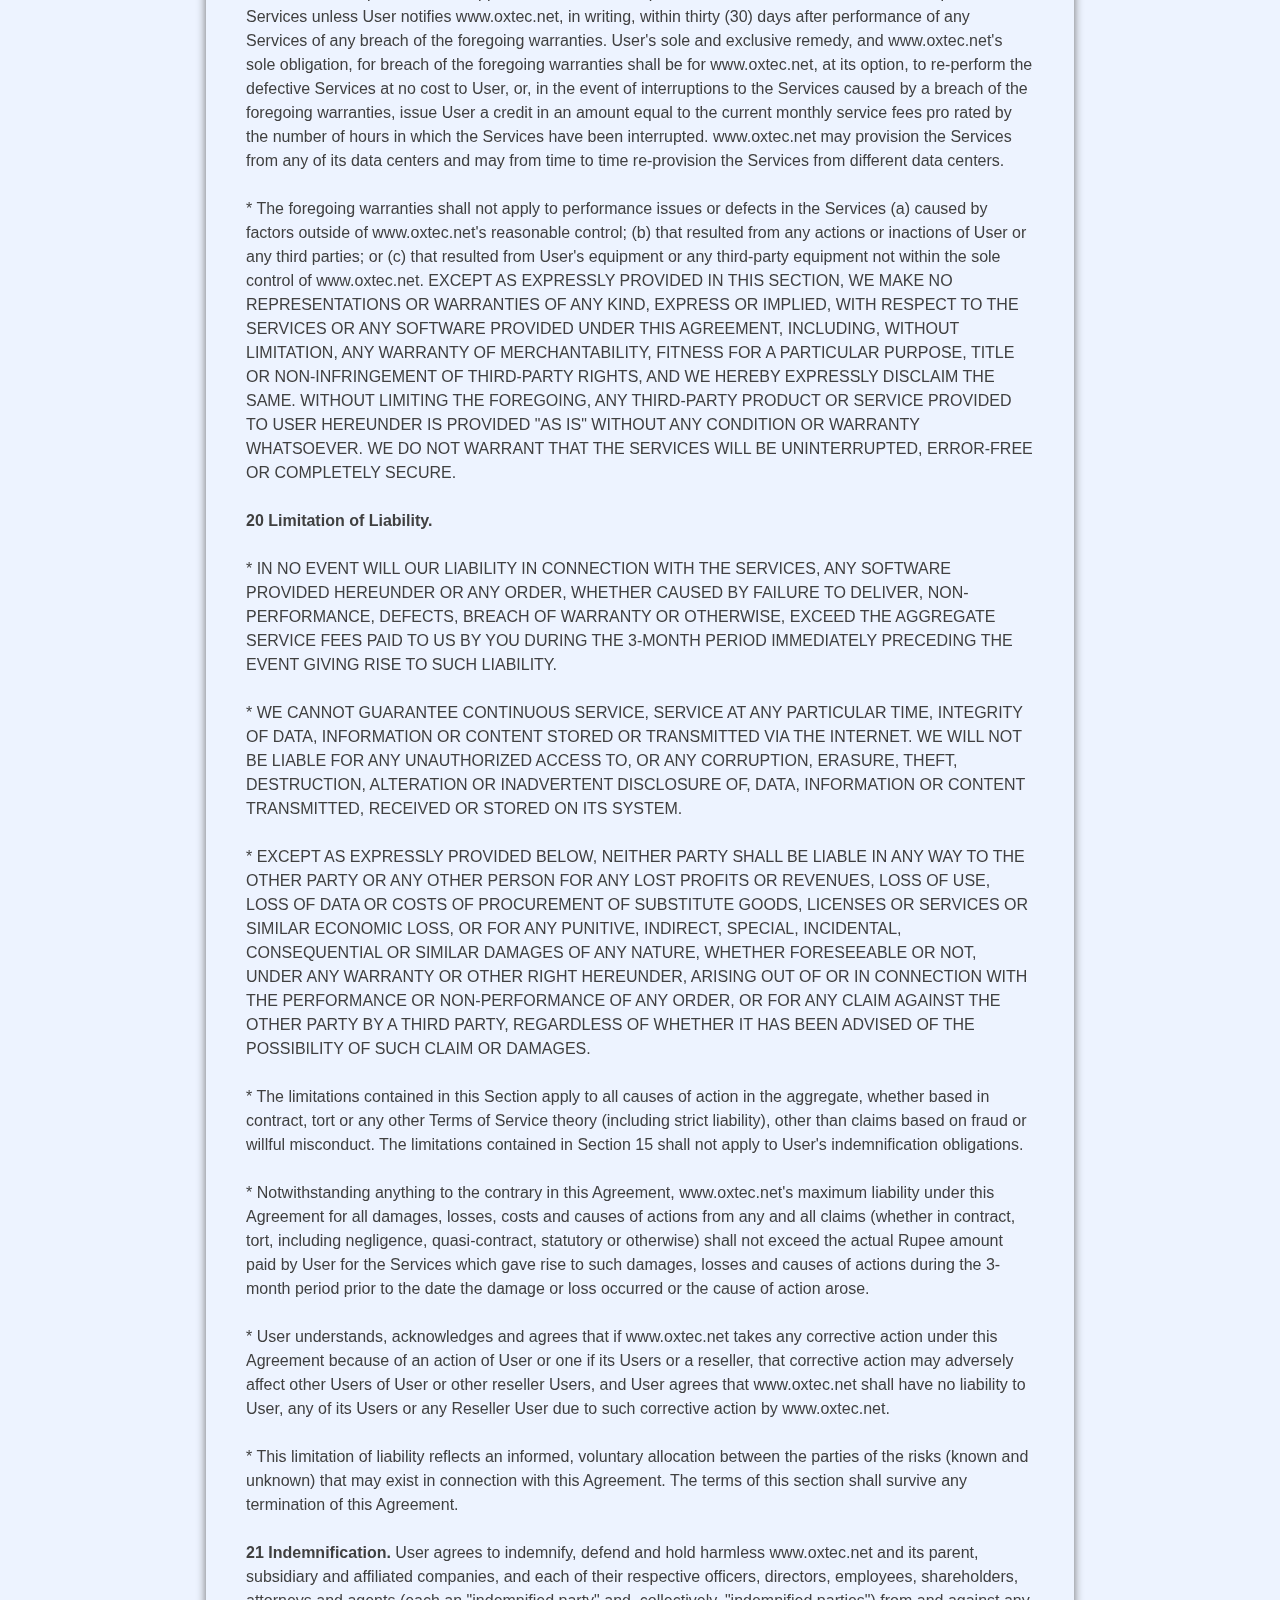
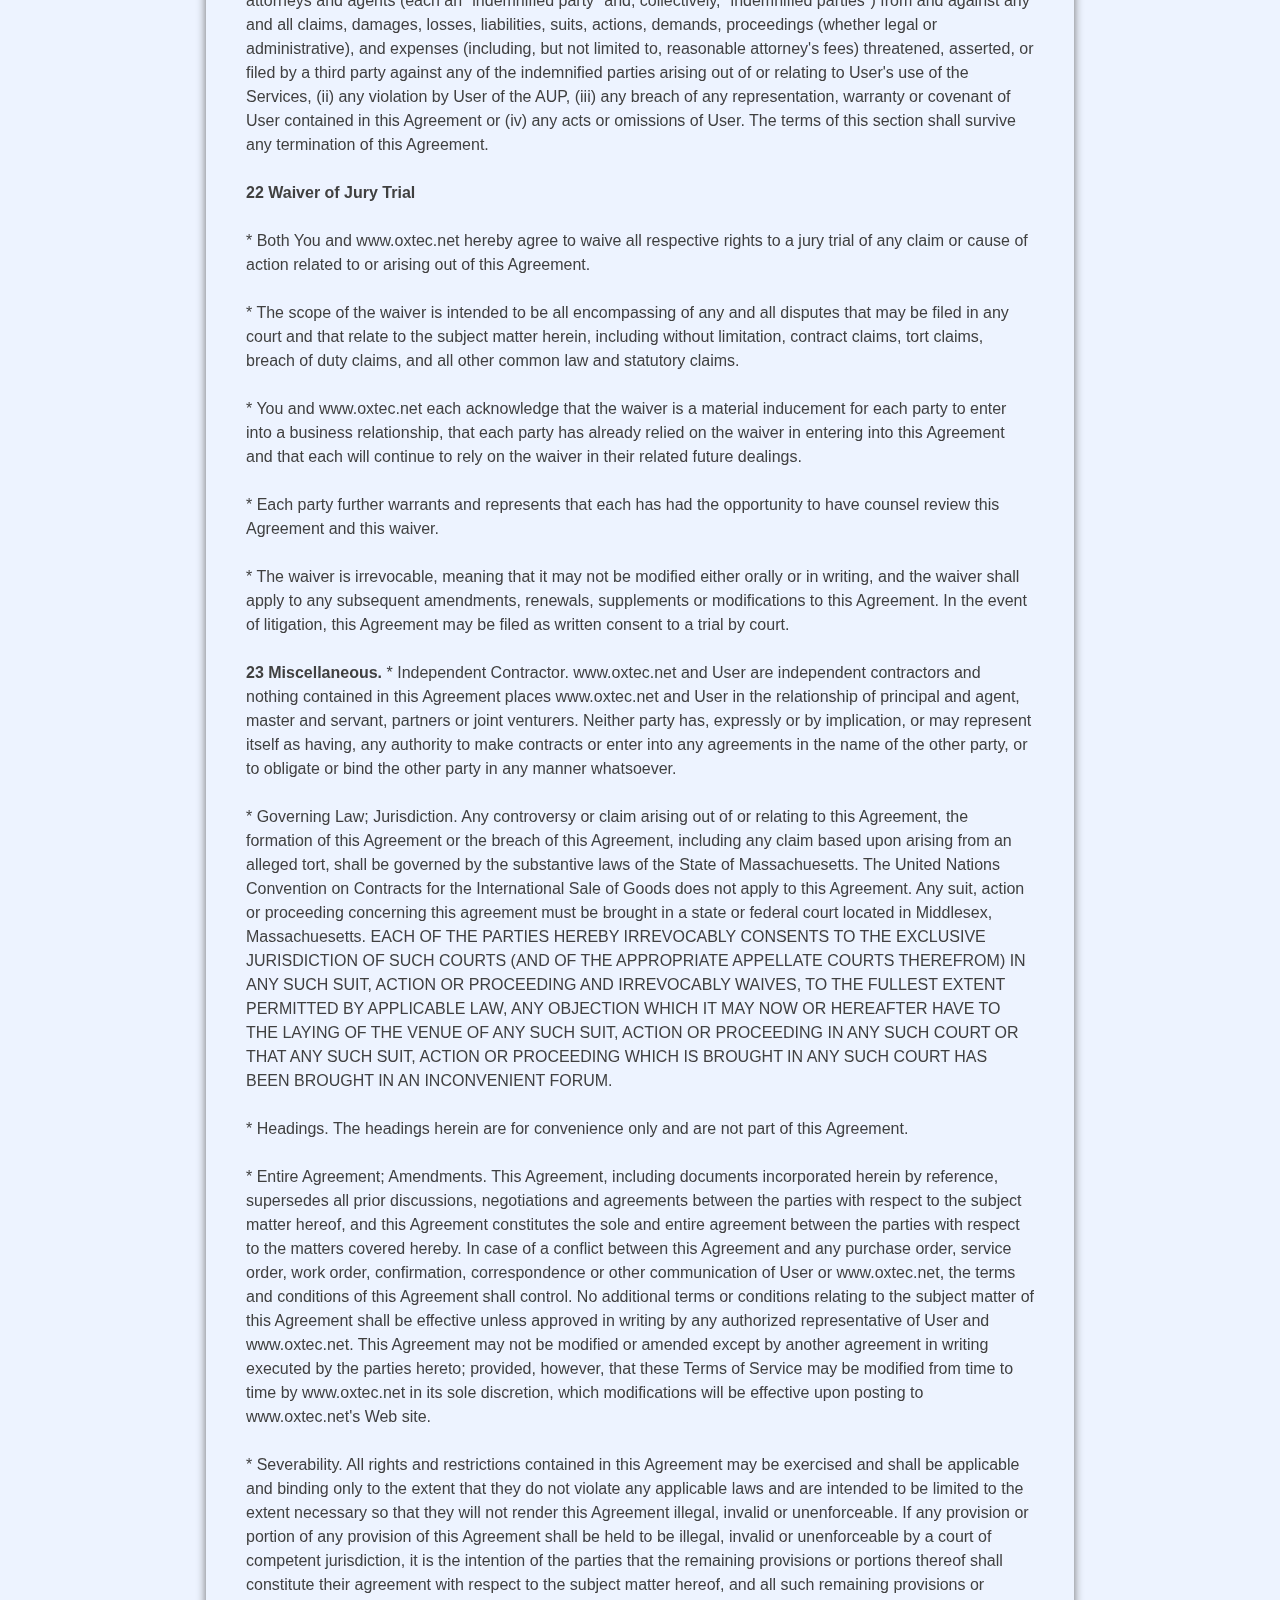
<file: pages/terms/index.html>
<!DOCTYPE html>
<html lang="en">

<head>
    <meta charset="UTF-8">
    <meta http-equiv="X-UA-Compatible" content="IE=edge">
    <meta name="viewport" content="width=device-width, initial-scale=1.0">
    <!--Awesome fonts-->
    <link rel="stylesheet" href="https://use.fontawesome.com/releases/v5.15.3/css/all.css" integrity="sha384-SZXxX4whJ79/gErwcOYf+zWLeJdY/qpuqC4cAa9rOGUstPomtqpuNWT9wdPEn2fk" crossorigin="anonymous">
    <title>Our Terms Of Use</title>

    <link rel="stylesheet" href="../../assets/css/style.css">
    <link rel="stylesheet" href="../../assets/css/main.css">
    <link rel="stylesheet" href="../../assets/css/footer.css">
    <link rel="stylesheet" href="../../assets/css/hamburger.css">
    <link rel="stylesheet" href="../../assets/css/services.css">

    <link rel="stylesheet" href="./index.css">
</head>

<body>

    <div id="main" class="prel h100">

        <div id="prompt" class="prompt pfx w100 h100 dsp-none">
            <div class="prompt-container pabs">

                <div class="pabs t0 cancel lhinit cp dsp-none">&#x292B;</div>
                <div id="promptMessage" class="prompt-message text-center p12">

                </div>
            </div>
        </div>

        <!-- Navbar -->
        <nav class="pfx fl">
            <div class="toggle pabs" id="toggle">
                <div class="burger hamburger" id="burger">
                    <span class="line"></span>
                    <span class="line"></span>
                    <span class="line"></span>
                </div>
            </div>


            <div class="m-logo lhinit dsp-none">Online Software</div>

            <div class="content prel fl flc flsb h100 w100">
                <div class="logo fl flc"></div>
                <div class="cnt fl flc">
                    <a class="navEl fl flc cp active home" href="#home"  >
                        Home
                    </a>
                    <a class="navEl fl flc cp about" href="../../pages/about/index.html" >
                        About
                    </a>
                    <a class="navEl fl flc cp " href="../../pages/services/index.html" >
                        Services
                    </a>
                   
                    <a class="navEl fl flc cp projects" href="../../pages/products/index.php"  >
                        Products
                    </a>
                    <a class="navEl fl flc cp contact" href="../../index.html#contact" >
                        Contact Us
                    </a>
                    <a class="navEl fl flc cp contact" id="enquire_btn" href="../../pages/enquiry/index.php"  >
                        Enquiry
                    </a>
                </div>
                <div id="india" class="fl flc cp abc">
                    <img src="../../assets/images/svg/india.svg" alt="ABC Infomedia">
                </div>
            </div>
        </nav>
        <!-- Navbar -->

        <!-- main -->
        <main>
            <section id="terms" class="main prel fl flc fldcl p12">
                <div class="p12">
                    <h1 class="text-center lhinit p12 anim-scroll" style="font-size: 3em; color: var(--primary-blue);font-size: var(--s4);font-weight: 400;">
                        <b>Terms Of Service</b>
                    </h1>
                    <p class="p12">
                        This User Agreement ("Agreement") is an agreement between www.oxtec.net, and the party set forth in the related Registration Form ("User" or "You" and "Your") incorporated herein by reference (together with any subsequent Registration Forms or other online
                        signup, acceptance or order form submitted by User, the "Registration Form"), and applies to the purchase of all services ordered by User on the Registration Form (collectively, the "Services"). As used herein the term "User" and
                        "You" shall also include any and all users, Customers, subscribers, affiliates (including without limitations Users or non-Users to whom www.oxtec.net provides links or banners to promote the services or products of www.oxtec.net
                        or any third party the services or products of which are offered by or obtained through or in connection with www.oxtec.net), resellers or others <br><br>(i) who sign up for, use or obtain services or products
                        from www.oxtec.net or from any third party services or products of which are offered by or obtained through or in connection with www.oxtec.net, or <br><br>(ii) who visit the Web sites of www.oxtec.net or of any such third party.
                        <br>
                        <br> <strong>PLEASE READ THIS AGREEMENT CAREFULLY.</strong>
                        <br>
                        <br> SIGNING UP FOR THE SERVICES CREATES A CONTRACT BETWEEN YOU AND US, CONSISTING OF THE ORDER, THE APPLICABLE SERVICE DESCRIPTION AND THIS USER AGREEMENT. YOU ARE AGREEING TO BE BOUND BY THE TERMS OF THIS AGREEMENT AND ALL TERMS
                        AND CONDITIONS INCORPORATED BY REFERENCE IN THIS AGREEMENT, INCLUDING OUR ACCEPTABLE USAGE POLICY. YOUR USE OF THE SERVICES CONSTITUTES ACCEPTANCE OF THIS AGREEMENT. <br>
                        <br> <strong>Page &amp; Server Resources :</strong>
                        <br>
                        <br> <strong>For static websites:</strong> Your page count is per file, that is used for display. This includes the PHP Files you use in your websites, for sending mails from enquiry forms, order form, application forms, survey
                        forms or any other predefined forms given by user. Meaning, if you have 3 forms in a basic static website, you are already consuming 6 pages as each form posts information to a PHP file to process it and display results back to
                        user screen. "Design By ONLINE SOFTWARE" link in the footer is a past of the product you purchase, unless you specifically pay for it for Removal. The cost of removal of "Design By ONLINE SOFTWARE," link is a flat Rs.1000, for
                        all static website orders.
                        <br>
                        <br> <strong>For updates:</strong> One update is one update request email placed by you. It may have a list of corrections to be made in the existing pages or creation of new pages within your page limits. You can make any number
                        of correction request on the update you placed, until you are satisfied as far as the corrections do not generate new update requests. If it does, it will be considered as a new update and will be deducted from your update count.
                        <br>
                        <br> If we do not receive a reply for our email in 48 hours after completion of your update, Your update count automatically lapses and we will execute it without any prior approval from you. The timeframe will be set by the developer
                        in charge of your project as the time frame depends from case to case. The minimum time frame to respond to an update request is 48 hours and it can go up to 96 hours maximum depending on the complexity and the workload we have
                        on hand.
                        <br>
                        <br> <strong>Email Access:</strong> For all static packages you are limited to POP3 Access as configured by the web host, where the management of emails and forwards are managed by ONLINE SOFTWARE. <br>
                        <br> For customized email requirements the cost may vary according to the total web space allocation for emails and the amount of RAM consumption. Please contact us at support@www.oxtec.net for your unique requirements and server
                        management. For customized Email solutions, we provide complete access of control panel where the client is 100% responsible for the management of email ids, forwards and usage of server resources. <br>
                        <br> For Dynamic Websites : You are not limited by pages, but with the resources your application use to process incoming requests and number of sql queries, which are limited to a maximum of 512 MB of RAM capacity of the Shared
                        cloud allotted to you. <br>
                        <br> <strong>For SMS Gateway:</strong> You are limited to send only 50,000 SMS per second and strictly abide by TRAI Regulations
                        <br>
                        <br> <strong>Prestashop Users:</strong> Your scripts must always run in cache mode.
                        <br>
                        <br>
                        <strong>1 Acceptable Usage Policy.</strong>
                        <br>
                        <br> Under this Agreement, User shall comply with www.oxtec.net's then current Acceptable Usage Policy ("AUP"), as amended, modified or updated from time to time by www.oxtec.net, and other agreements which currently can be viewed
                        under the Terms of Service section of this Web site (collectively, the "Terms of Service"), and which is incorporated in this Agreement by reference. User hereby acknowledges that it has reviewed the AUP and that the terms of the
                        AUP are incorporated herein by reference. In the event of any inconsistencies between this Agreement and the AUP, the terms of the AUP shall govern. www.oxtec.net does not intend to systematically monitor the content that is submitted
                        to, stored on or distributed or disseminated by User via the Service (the "User Content"). User Content includes content of User's and/or users of User's Web site. Accordingly, under this Agreement, You will be responsible for
                        Your users content and activities on Your Web site. Notwithstanding anything to the contrary contained in this Agreement, www.oxtec.net may immediately take corrective action, including removal of all or a portion of the User Content,
                        disconnection or discontinuance of any and all Services, or termination of this Agreement in the event of notice of possible violation by User of the AUP. In the event www.oxtec.net takes corrective action due to a violation of
                        the AUP, www.oxtec.net shall not refund to User any fees paid in advance of such corrective action. User hereby agrees that www.oxtec.net shall have no liability to User or any of User's users due to any corrective action that
                        www.oxtec.net may take (including, without limitation, suspension, termination or disconnection of Services).<br>
                        <br>
                        <strong>2 Term; Termination; Cancellation Policy.</strong><br>
                        <br> * This Agreement may be terminated or cancelled; At anytime by either party by giving the other party thirty (30) days prior written notice.
                        <br>
                        <br> * by www.oxtec.net in the event of nonpayment by User,<br>
                        <br> * by www.oxtec.net, at any time, without notice, if, in www.oxtec.net's sole and absolute discretion and/or judgment, User is in violation of any term or condition of this Agreement and related agreements, AUP, or User's use
                        of the Services disrupts or, in www.oxtec.net's sole and absolute discretion and/or judgment, could disrupt, www.oxtec.net's business operations and/or<br>
                        <br> * by www.oxtec.net as provided herein.<br>
                        <br> If You cancel this Agreement, upon proper notice to www.oxtec.net, prior to the end of the Initial Term or any Term thereafter,
                        <br>
                        <br> * You shall be obligated to pay all fees and charges accrued prior to the effectiveness of such cancellation; * www.oxtec.net may (but is not obligated to) refund to You all pre-paid fees for basic hosting services for the
                        full months remaining after effectiveness of cancellation (i.e., no partial month fees shall be refunded), less any setup fees, cancellation fees, and any discount applied for prepayment, provided that You are not in breach of
                        any terms and conditions of this AUP, User Agreement, Anti-Spamming Policy or Domain Policy;<br>
                        <br> * If your plan includes a free domain name, a fee for the domain will be deducted from your refund. If you do not wish to keep the domain name, www.oxtec.net will take possession of the domain and the fee will not be charged.
                        and/or
                        <br>
                        <br> * We may charge You one hundred percent (100%) of all charges for all Services for each month remaining in the Term (other than basic hosting fees as provided in (ii) above).<br>
                        <br> * Any cancellation request shall be effective thirty (30) days after receipt by www.oxtec.net, unless a later date is specified in such request.<br>
                        <br> www.oxtec.net may terminate this Agreement, without penalty, * if the Services are prohibited by applicable law, or become impractical or unfeasible for any technical, Terms of Service or regulatory reason, by giving User
                        as much prior notice as reasonably practicable; or<br>
                        <br> * immediately, if www.oxtec.net determines that User's use of the Services, the Web site or the User Content violates any www.oxtec.net term of service, including the AUP, User Agreement, Anti-Spam Policy, Privacy Policy or
                        Domain Policy. If www.oxtec.net cancels this Agreement prior to the end of the Term for Your breach of this Agreement and related agreements, including the AUP, User Agreement, Anit-Spam Policy, Privacy Policy or Domain Policy
                        or User's use of the Services disrupts our network, www.oxtec.net shall not refund to You any fees paid in advance of such cancellation and You shall be obligated to pay all fees and charges accrued prior to the effectiveness of
                        such cancellation; further.
                        <br>
                        <br> * Upon termination of this Agreement for any cause or reason whatsoever, neither party shall have any further rights or obligations under this Agreement, except as expressly set forth herein. The provisions of Sections 2(e),
                        3, 4, 12, 13, 17, 19 and 20 of this Agreement shall survive the expiration or termination of this Agreement for any cause or reason whatsoever, and, notwithstanding the expiration or termination of this Agreement, the parties shall
                        each remain liable to the other for any indebtedness or other liability theretofore arising under this Agreement. Termination of this Agreement and retention of pre-paid fees and charges shall be in addition to, and not be in lieu
                        of, any other Terms of Service or equitable rights or remedies to which www.oxtec.net may be entitled.
                        <br>
                        <br> * You have ninety (90) days to dispute any charge or payment processed by www.oxtec.net. If you have a question concerning a charge you believe is incorrect, please contact us at support@www.oxtec.net
                        <br>
                        <br>
                        <strong>3 User's Responsibilities.</strong>
                        <br>
                        <br> * User is solely responsible for the quality, performance and all other aspects of the User Content and the goods or services provided through the User Web site.
                        <br>
                        <br> * User will cooperate fully with www.oxtec.net in connection with www.oxtec.net's provision of the Services. User must provide any equipment or software that may be necessary for User to use the Services. Delays in User's
                        performance of its obligations under this Agreement will extend the time for www.oxtec.net's performance of its obligations that depend on User's performance on a day for day basis. User must provide complete, correct and genuine
                        contact information in the Registration Form and update such information as necessary from time to time so it remains complete, correct and genuine at all times; failure to do so may result in suspension or cancellation of Services.
                        User will notify www.oxtec.net of any change in User's mailing address, telephone, electronic mail or other contact information.
                        <br>
                        <br> * User assumes full responsibility for providing end users with any required disclosure or explanation of the various features of the User Web site and any goods or services described therein, as well as any rules, terms or
                        conditions of use. * Because the Services permit Users to electronically transmit or upload content directly to the User Web site, User shall be fully responsible for uploading all content to the User Web site and supplementing,
                        modifying and updating the User Web site, including all back-ups. User is also responsible for ensuring that the User Content and all aspects of the User Web site are compatible with the hardware and software used by www.oxtec.net
                        to provide the Services, as the same may be changed by www.oxtec.net from time to time. www.oxtec.net shall not be responsible for any damages to the User Content, the User Web site or other damages or any malfunctions or service
                        interruptions caused by any failure of the User Content or any aspect of the User Web site to be compatible with the hardware and software used by www.oxtec.net to provide the Services.<br>
                        <br> * User is solely responsible for making back-up copies of the User Web site and User Content.
                        <br>
                        <br> * www.oxtec.net does not maintain backup copies of User Web sites or e-mail. www.oxtec.net cannot guarantee that the contents of a Web site will never be deleted or corrupted, or that a backup of a Web site will always be
                        available. Users should always copy all content of a Web site to a local computer and www.oxtec.net strongly suggest that Users make an additional copy (on tape, CD, multiple floppies, another desktop, or elsewhere) to ensure the
                        availability of the files.<br>
                        <br> * User is responsible for maintaining the confidentiality of login and billing information. www.oxtec.net is not liable for any account disputes that may arise between various parties holding account login information. www.oxtec.net
                        is not responsible for any changes made to the account or any information that has been modified by User, or any parties authorized by User, to access the control panel. User is responsible for updating and maintaining contact
                        and billing information with www.oxtec.net. Any changes to the User contact information must be made using the account control panel or by contacting our Support Team. User is responsible for ensuring that www.oxtec.net is able
                        to notify the User for technical, billing or other issues or purposes deemed necessary by www.oxtec.net to maintain the account.
                        <br>
                        <br>
                        <strong>4 User's Representations and Warranties.</strong><br>
                        <br> * User hereby represents and warrants to www.oxtec.net, and agrees that during the Initial Term and any Term thereafter User will ensure that:<br>
                        <br> User is the owner or valid licensee of the User Content and each element thereof, and User has secured all necessary licenses, consents, permissions, waivers and releases for the use of the User Content and each element thereof,
                        including without limitation, all trademarks, logos, names and likenesses contained therein, without any obligation by www.oxtec.net to pay any fees, residuals, guild payments or other compensation of any kind to any Person; o
                        User's use, publication and display of the User Content will not infringe any copyright, patent, trademark, trade secret or other proprietary or intellectual property right of any person, or constitute a defamation, invasion of
                        privacy or violation of any right of publicity or any other right of any person, including, without limitation, any contractual, statutory or common law right or any "moral right" or similar right however denominated; o User will
                        comply with all applicable laws, rules and regulations regarding the User Content and the User Web site and will use the User Web site only for lawful purposes; and o User has used its best efforts to ensure that the User Content
                        is and will at all times remain free of all computer viruses, worms, Trojan horses and other malicious code. * User shall be solely responsible for the development, operation and maintenance of User's Web site, online store and
                        electronic commerce activities, for all products and services offered by User or appearing online and for all contents and materials appearing online or on User's products, including, without limitation o the accuracy and appropriateness
                        of the User Content and content and material appearing in its store or on its products, o ensuring that the User Content and content and materials appearing in its store or on its products do not violate or infringe upon the rights
                        of any person, and o ensuring that the User Content and the content and materials appearing in its store or on its products are not defamatory or otherwise illegal. User shall be solely responsible for accepting, processing and
                        filling User orders and for handling User inquiries or complaints. User shall be solely responsible for the payment or satisfaction of any and all taxes associated with its Web site and online store. * User grants www.oxtec.net
                        the right to reproduce, copy, use and distribute all and any portion of the User Content to the extent needed to provide and operate the Services * In addition to transactions entered into by You on Your behalf, You also agree
                        to be bound by the terms of this Agreement for transactions entered into on Your behalf by anyone acting as Your agent, and transactions entered into by anyone who uses Your account, whether or not the transactions were on Your
                        behalf.
                        <br>
                        <br>
                        <strong>5 License to www.oxtec.net.</strong>
                        <br>
                        <br> User hereby grants to www.oxtec.net a non-exclusive, royalty-free, worldwide right and license during the Initial Term and any Term thereafter to do the following to the extent necessary in the performance of Services under
                        the Order: * digitize, convert, install, upload, select, order, arrange, compile, combine, synchronize, use, reproduce, store, process, retrieve, transmit, distribute, publish, publicly display, publicly perform and hyperlink the
                        User Content; and * make archival or back-up copies of the User Content and the User Web site. * Except for the rights expressly granted above, www.oxtec.net is not acquiring any right, title or interest in or to the User Content,
                        all of which shall remain solely with User. * www.oxtec.net, in its sole discretion, reserves the right (i) to deny, cancel, suspend, transfer or alter, modify, correct, amend, change, program, or take any other corrective action
                        to protect the integrity and stability of the Services (including altering, modifying, correcting, amending, changing, programming, or taking any other corrective action regarding any malicious code, software or related abusive
                        activity, User Content and/or Web site(s)), and/or (ii) to comply with any applicable laws, government rules, or requirements, requests of law enforcement, or to avoid any liability, civil or criminal. User further agrees that
                        www.oxtec.net shall not be liable to User for any loss or damages that may result from such conduct.<br>
                        <br>
                        <strong>6 Billing and Payment.</strong>
                        <br>
                        <br> * User will pay to www.oxtec.net the service fees for the Services in the manner set forth in the Registration Form. * www.oxtec.net may increase the Service Fees (i) in the manner permitted in the service description and
                        (ii) at any time on or after expiration of the Initial Term by providing ten (10) days prior written notice thereof to User. * The Service Fees do not include any applicable sales, use, revenue, excise or other taxes imposed by
                        any taxing authority with respect to the Services or any software provided hereunder (excluding any tax on www.oxtec.net's net income). All such taxes may be added to www.oxtec.net's invoices for the fees as separate charges to
                        be paid by User. All fees are fully earned when due and non-refundable when paid. * If www.oxtec.net collects any payment due at law or through an attorney at law or under advice therefrom or through a collection agency, or if
                        www.oxtec.net prevails in any action to which the User and www.oxtec.net are parties, User will pay all costs of collection, arbitration and litigation, including, without limitation, all court costs and www.oxtec.net's reasonable
                        attorneys' fees. * If any check is returned for insufficient funds www.oxtec.net may impose a minimum processing charge of INR 1,000.00. * In the event that any amount due to www.oxtec.net is not paid when due, www.oxtec.net, in
                        its sole discretion, may immediately terminate this Agreement, and/or withhold or suspend Services. * User acknowledges and agrees that www.oxtec.net may pre-charge User's fees for the Services to its credit card supplied by User
                        during registration for the Initial Term. * YOU ACKNOWLEDGE, AGREE AND AUTHORIZE US TO AUTOMATICALLY BILL AND/OR CHARGE ON YOUR CREDIT CARD FOR SUCCESSIVE TERMS OF EQUAL LENGTH AS THE INITIAL TERM, UNLESS TERMINATED OR CANCELLED
                        BY EITHER PARTY AS PROVIDED IN SECTION.
                        <br>
                        <br>
                        <strong>7 Payment Policies - General</strong>
                        <br>
                        <br> * Accounts will not be activated or reactivated without prior payment. * All hosting fees and domain name renewal fees are due on or before the due date of the renewing account and/or domain name. * Incomplete, incorrect or
                        questionable signup information can result in an account being suspended or terminated or NOT being activated. Some accounts may be placed on hold for up to 72 hours, pending review of information received. * Any losses or expenses
                        experienced by the User, due to actions taken by www.oxtec.net in response to Users non-payment, are not the responsibility of www.oxtec.net. * Unless stated otherwise, a reference to 'INR' is a reference to Indian currency. All
                        fees or other amounts hereunder shall be payable in INDIAN currency.
                        <br>
                        <br>
                        <strong>8 Payment Policies - Payment Processing</strong>
                        <br>
                        <br> * www.oxtec.net's preferred method of payment is credit card. * By purchasing our hosting services, you are agreeing to allow www.oxtec.net to place your account on a recurring payment plan. The account will automatically
                        be re-billed according to the terms of the plan you select. * You grant www.oxtec.net permission to charge your credit card for any and all services you request, including, but not limited to, hosting and/or domain name renewals.
                        * If we are unable to process a payment for your hosting plan by its due date, your account will be cancelled for non-payment and you will not be able to access your Web site or e-mail. * When an account is cancelled, all copies
                        of the Web site and e-mail files are permanently and irretrievably removed from our servers. * If an account has been suspended for non-payment, it will only be reactivated upon payment of all overdue fees. * If we make any refunds
                        due to charges you dispute with your credit card www.oxtec.net, we will cancel your account. The cancelled account will only be reactivated once all disputed/refunded fees are resolved satisfactorily, and we receive payment for
                        any and all administrative fees incurred by www.oxtec.net as a result of your dispute or charge-back request. We cannot guarantee any files or e-mail will be available upon reactivation. * It is a violation of this Agreement for
                        you to misuse or fraudulently use credit cards, charge cards, electronic funds transfers, and/or electronic checks. A determination of such misuse or fraudulent use shall be in our sole discretion. Further, we may report all such
                        misuses and fraudulent uses (as determined by us in our sole discretion) to appropriate government and law enforcement authorities, credit reporting services, financial institutions and credit card companies. In these situations,
                        you shall have waived any and all rights to privacy.
                        <br>
                        <br>
                        <strong>9 www.oxtec.net as Reseller or Licensor.</strong> www.oxtec.net is acting only as a reseller or licensor of certain services, hardware, software and equipment used in connection with the products and/or Services that were
                        or are manufactured or provided by a third party ("Non-www.oxtec.net Product"). www.oxtec.net shall not be responsible for any changes in the Services that cause the Non-www.oxtec.net Product to become obsolete, require modification
                        or alteration, or otherwise affect the performance of the Services. Any malfunction or manufacturer's defects of Non-www.oxtec.net Product either sold, licensed or provided by www.oxtec.net to User or purchased directly by User
                        used in connection with the Services will not be deemed a breach of www.oxtec.net's obligations under this Agreement. Any rights or remedies User may have regarding the ownership, licensing, performance or compliance of Non-www.oxtec.net
                        Product are limited to those rights extended to User by the manufacturer of such Non-www.oxtec.net Product. User is entitled to use any Non-www.oxtec.net Product supplied by www.oxtec.net only in connection with User's permitted
                        use of the Services. User shall use its best efforts to protect and keep confidential all intellectual property provided by www.oxtec.net to User through any Non-www.oxtec.net Product and shall make no attempt to copy, alter, reverse
                        engineer, or tamper with such intellectual property or to use it other than in connection with the Services. User shall not resell, transfer, export or re-export any Non-www.oxtec.net Product, or any technical data derived therefrom,
                        in violation of any applicable United States , India or other foreign law.
                        <br>
                        <br>
                        <strong>10 Internet Protocol (IP) Address Ownership.</strong>
                        <br>
                        <br> If www.oxtec.net assigns User an Internet Protocol ("IP") address for User's use, the right to use that IP address shall belong only to www.oxtec.net, and User shall have no right to use that IP address except as permitted
                        by www.oxtec.net in its sole and absolute discretion in connection with the Services, during the term of this Agreement. www.oxtec.net shall maintain and control ownership of all Internet Protocol numbers and addresses that may
                        be assigned to User by www.oxtec.net, and www.oxtec.net reserves the right to change or remove any and all such Internet Protocol numbers and addresses, in its sole and absolute discretion.<br>
                        <br>
                        <strong>11 Caching. User expressly;</strong><br>
                        <br> * grants to www.oxtec.net a license to cache the entirety of the User Content and User's Web site, including content supplied by third parties, hosted by www.oxtec.net under this Agreement and
                        <br>
                        <br> * agrees that such caching is not an infringement of any of User's intellectual property rights or any third party's intellectual property rights.<br>
                        <br>
                        <strong>12 CPU Usage.</strong> User agrees that User shall not use excessive amounts of CPU processing on any of www.oxtec.net's servers. Any violation of this policy may result in corrective action by www.oxtec.net, including
                        assessment of additional charges, disconnection or discontinuance of any and all Services, or termination of this Agreement, which actions may be taken in www.oxtec.net's sole and absolute discretion. If www.oxtec.net takes any
                        corrective action under this section, User shall not be entitled to a refund of any fees paid in advance prior to such action.
                        <br>
                        <br>
                        <strong>13 Bandwidth and Disk Usage.</strong> www.oxtec.net provides Users with bandwidth, disk space and other resources, such as e-mail and/or file-transfer-protocol ("FTP") accounts, the amount of which is defined in www.oxtec.net's
                        web pages describing the package of Services purchased at the time of purchase. In some cases, www.oxtec.net may not establish a specific amount of bandwidth, disk space and other resources, and refer to that as "Unlimited". In
                        all cases, the Services are intended for normal use only, and any activity that results in excessive usage that is inconsistent with normal usage patterns is strictly prohibited. www.oxtec.net reserves the right to suspend, discontinue
                        or delete the accounts of Users whose use of disk space, bandwidth or other resources results in or presents the risk of degradation of service to other customers, regardless of the amount of disk space, bandwidth or other resources
                        included in the User's plan. User agrees that such usage shall not exceed the amounts set by www.oxtec.net for the Services purchased (the "Agreed Usage") and is additionally subject to normal usage guidelines established by www.oxtec.net
                        as in effect from time to time. These allotments are optimized and dedicated towards serving the Content and User's active electronic mail services related solely to User's web hosting account(s) with www.oxtec.net.
                        <br>
                        <br> Hosting space is intended for normal use only, and is limited to Web files, active e-mail and content of the hosted Web sites, not for storage (whether of media, e-mails, or other data). Hosting space further may not be used
                        as offsite storage of electronic files, electronic mail or FTP hosts. You are responsible for removing any files, e-mails or other data which do not meet these requirements, and for adhering to any usage requirements or limits
                        allocated to your account(s). Failure to do so may result in removal and deletion of such materials (including without limitation files and e-mails), and/or in discontinuation of your services or account, which actions we may take
                        in our sole discretion.
                        <br>
                        <br> www.oxtec.net will monitor User's use of bandwidth, disk usage and other resources. www.oxtec.net, in its sole discretion, shall have the right to take any corrective action if User's utilization of bandwidth, disk usage or
                        other resources exceeds the Agreed Usage, normal usage, or is used for other improper storage or usage. Such corrective action may include the assessment of additional charges, disconnection or discontinuance of any and all Services,
                        removal or deletion of User's Web site, User Content, User's electronic mail and e-mail services and/or other materials and services or termination the User's account and of this Agreement, which actions may be taken in www.oxtec.net's
                        sole and absolute discretion.<br>
                        <br> If www.oxtec.net takes any such corrective action under this section, User shall not be entitled to a refund or credit of any fees paid prior to such action. User will comply with all applicable laws, rules and regulations
                        regarding User's Web site, User Content and/or User's electronic mail services, including use of bandwidth, disk usage and other resources and will use such services and resources only for lawful purposes. User may not utilize:
                        the Services to copy material from third parties (including text, graphics, music, videos or other copyrightable material) without proper authorization; the Services to misappropriate or infringe the patents, copyrights, trademarks
                        or other intellectual property rights of any third party; the Services to traffic in illegal drugs, gambling, obscene materials or any other products or services that are prohibited under applicable law; the Services to export
                        encryption software to points outside the United States in violation of applicable export control laws; the Services to forge or misrepresent message headers, whether in whole or in part, to mask the originator of the message.
                        If www.oxtec.net learns or discovers that User is violating any law related to User's Web site, User Content and/or User's electronic mail services, use of bandwidth, disk usage or other resources or Agreed Usage, www.oxtec.net
                        may be obligated to or may in its discretion inform the necessary law enforcement and/or any related agency(ies) of such conduct and may provide such agency(ies) with information related to User, User's Web site, User Content and/or
                        User's electronic mail.
                        <br>
                        <br> User is responsible for complying with any usage requirements or limits for bandwidth, disk space or other resources, and monitoring such usage to ensure the Web site does not violate such requirements or exceed any such limits
                        allocated for the account(s) and otherwise complies with this Agreement. www.oxtec.net will use commercially reasonable efforts to e-mail Users who are at or near their utilization limits, but www.oxtec.net does not take responsibility
                        if e-mail notification(s) is not received by the User. www.oxtec.net reserves the right to discontinue service through the beginning of the next month for your account in the event that it exceeds the any such allotment.
                        <br>
                        <br>
                        <strong>14 Parked Domain Services.</strong>
                        <br>
                        <br> In addition to the applicable terms and conditions contained herein:<br>
                        <br> * If User signs up to register and park a domain name with www.oxtec.net, User agrees to pay www.oxtec.net the annual fee a set forth on our Web site (the "Parked Page Services"). User's annual billing date will be determined
                        based on the month User establishes the Parked Page Services with www.oxtec.net. Payments are non-refundable. If for any reason www.oxtec.net is unable to charge User's payment method for the full amount owed www.oxtec.net for
                        the service provided, or if www.oxtec.net is charged a penalty for any fee it previously charged to Your payment method, User agrees that www.oxtec.net may pursue all available remedies in order to obtain payment. User agrees that
                        among the remedies www.oxtec.net may pursue in order to effect payment, shall include but will not be limited to, immediate cancellation without notice to User of User's service. www.oxtec.net reserves the right to charge a reasonable
                        service fee for administrative tasks outside the scope of its regular services. These include, but are not limited to, User service issues that cannot be handled over e-mail but require personal service, and disputes that require
                        legal services. These charges will be billed to the payment method we have on file for User.<br>
                        <br> * User agrees to be responsible for notifying www.oxtec.net should User desire to terminate use of any of the Parked Page Services, including, but not limited to, those purchased. Notification of User's intent to terminate
                        must be provided to www.oxtec.net no earlier than thirty (30) days prior to User's billing date but no later than ten (10) days prior to the billing date. In the absence of notification from User, www.oxtec.net will automatically
                        continue the Parked Page Services indefinitely and will charge User's payment method that is on file with www.oxtec.net, at www.oxtec.net's then current rates. It is User's responsibility to keep their payment method information
                        current, which includes the expiration date if using a credit card. In the event User terminates the Parked Page Services, moving their Web site off of the www.oxtec.net hosting servers is User's responsibility. www.oxtec.net will
                        not transfer or FTP such Web site to another provider. Any change by User of their name- server is not deemed cancellation of the Parked Page Services.<br>
                        <br> * www.oxtec.net will provide User with the Parked Page Services as long as User abides by the terms and conditions set forth herein and in each of www.oxtec.net's policies and procedures.
                        <br>
                        <br> * By using any of the Parked Pages Services, User agrees that www.oxtec.net may point the domain name or DNS to one of www.oxtec.net's or www.oxtec.net's affiliates web pages, and that they may place advertising on User's
                        web page and that www.oxtec.net specifically reserves this right. User shall have no right to any compensation and shall not be entitled and shall have no right to receive any funds related to the monetization of User's Parked
                        Pages.
                        <br>
                        <br> * User agrees to indemnify and hold harmless www.oxtec.net for any complications arising out of use of the Parked Page Services, including, but not limited to, actions www.oxtec.net chooses to take to remedy User's improper
                        or illegal use of a Web site hosted by www.oxtec.net. User agrees it is not be entitled to a refund of any fees paid to www.oxtec.net if, for any reason, www.oxtec.net takes corrective action with respect to any improper or illegal
                        use of the Parked Page
                        <br>
                        <br> Services. * If a dispute arises as a result of one or more of User's Parked Pages, User will indemnify, defend and hold www.oxtec.net harmless for damages arising out of such dispute. User also agrees that if www.oxtec.net
                        is notified that a complaint has been filed with a governmental, administrative or judicial body, regarding a Web site hosted by www.oxtec.net, that www.oxtec.net, in its sole discretion, may take whatever action www.oxtec.net
                        deems necessary regarding further modification, assignment of and/or control of the Web site to comply with the actions or requirements of the governmental, administrative or judicial body until such time as the dispute is settled.
                        <br>
                        <br> 15 InstallCentral Terms. InstallCentral automates the installation of a given open source application. Users are free to install open source applications independently of InstallCentral by following the instructions provided
                        by www.oxtec.net or the organization that developed the open source application. When a User uses an open source application, the User licenses it from the open source provider, not from www.oxtec.net.
                        <br>
                        <br> * We do not provide support for the application once the application has been successfully installed; we provide support only for the installation or upgrade process. Any support requests regarding actual use of the application
                        must be directed to the organization or www.oxtec.net that developed the application.<br>
                        <br> * The User is responsible for creating back-ups before upgrading to the next version.
                        <br>
                        <br> * We can not guarantee that the version we currently provide is the latest one being distributed by the vendor.
                        <br>
                        <br> * Any security risks including, but not limited to, hacking, phishing and information piracy are the sole responsibility of the User.
                        <br>
                        <br> * We reserve the right to discontinue applications managed by InstallCentral at any time.
                        <br>
                        <br> * InstallCentral applications are installed at the User's own risk. We can not be held liable for lost data or damage caused by open source applications provided through InstallCentral.
                        <br>
                        <br> 16 Standard and Private-Label Reseller Programs. In addition to all terms and conditions described in this Agreement, the following shall also be applicable to www.oxtec.net Wholesale, Wholesale Plus and Private-Label Resellers;<br>
                        <br> * The Reseller agrees, on behalf of both the Reseller and each User signed up by the Reseller, to comply with these Terms of Service.
                        <br>
                        <br> * In the event that a Reseller or a Reseller's User is determined to be in violation of the Terms of Service, the Reseller shall, upon receipt of notice of the violation, take prompt action to ensure that the account in question
                        is updated to be in full compliance with the Terms of Service.<br>
                        <br> * www.oxtec.net is not responsible for the actions or misrepresentations of Resellers. The Reseller hereby agrees to indemnify www.oxtec.net from and against any and all claims made by any User that result from the Reseller's
                        misrepresentation, breach of the Terms of Service or other improper actions by the Reseller.<br>
                        <br> * www.oxtec.net reserves the right to revise its Wholesale, Wholesale Pluse and Private-Label Reseller Programs, AUP and the Terms of Service at any time. Changes shall take effect when posted online.
                        <br>
                        <br> * Users who have been signed up by Resellers agree to operate their Web sites in accordance with the Terms of Service.<br>
                        <br> * Resellers cannot make any modifications to the www.oxtec.net Terms of Service. Any such alterations shall be deemed a violation of the Terms of Service and could result in a cancellation of a Reseller's account(s). www.oxtec.net
                        is not responsible for any modifications made to the Terms of Service by Resellers.<br>
                        <br> * Resellers in the Wholesale Reseller Program assume all responsibility for billing and technical support for each of their Users. www.oxtec.net reserves the right to refuse inquiries made to the Support Team from the Customers
                        of Resellers in the Wholesale Reseller Program.<br>
                        <br>
                        <strong>17 Property Rights.</strong>
                        <br>
                        <br> * www.oxtec.net hereby grants to User a limited, non-exclusive, non-transferable, royalty-free license, exercisable solely during the term of this Agreement, to use www.oxtec.net technology, products and services solely for
                        the purpose of accessing and using the Services. User may not use www.oxtec.net's technology for any purpose other than accessing and using the Services. Except for the rights expressly granted above, this Agreement does not transfer
                        from www.oxtec.net to User any www.oxtec.net technology, and all rights, titles and interests in and to any www.oxtec.net technology shall remain solely with www.oxtec.net. User shall not, directly or indirectly, reverse engineer,
                        decompile, disassemble or otherwise attempt to derive source code or other trade secrets from any of the www.oxtec.net.
                        <br>
                        <br> * www.oxtec.net owns all right, title and interest in and to the Services and www.oxtec.net's trade names, trademarks, service marks, inventions, copyrights, trade secrets, patents, know-how and other intellectual property
                        rights relating to the design, function, marketing, promotion, sale and provision of the Services and the related hardware, software and systems ("Marks"). Noting in this Agreement constitutes a license to User to use or resell
                        the Marks.<br>
                        <br>
                        <strong>18 Disclaimer of Warranty.</strong> User agrees to use all Services and any information obtained through or from www.oxtec.net, at User's own risk. User acknowledges and agrees that www.oxtec.net exercises no control over,
                        and accepts no responsibility for, the content of the information passing through www.oxtec.net's host computers, network hubs and points of presence or the Internet. THE SERVICES PROVIDED UNDER THIS AGREEMENT ARE PROVIDED ON AN
                        AS IS, AS AVAILABLE BASIS. NEITHER WE NOR ANY OF OUR PARENT, SUBSIDIARY OR AFFILIATED CORPORATIONS, OR ANY OF THEIR RESPECTIVE EMPLOYEES, OFFICERS, DIRECTORS, SHAREHOLDERS, AFFILIATES, AGENTS, ATTORNEYS, SUPPLIERS, THIRD-PARTY
                        INFORMATION PROVIDERS, MERCHANTS, LICENSORS OR THE LIKE (EACH, A "RELATED PERSON") MAKE ANY WARRANTIES OF ANY KIND, EITHER EXPRESSED OR IMPLIED, INCLUDING BUT NOT LIMITED TO WARRANTIES OF MERCHANTABILITY OR FITNESS FOR A PARTICULAR
                        PURPOSE, OR NON-INFRINGEMENT, FOR THE SERVICES OR ANY EQUIPMENT WE PROVIDE. NO RELATED PERSON MAKES ANY WARRANTIES THAT THE SERVICES WILL NOT BE INTERRUPTED OR ERROR FREE; NOR DO ANY OF THEM MAKE ANY WARRANTIES AS TO THE RESULTS
                        THAT MAY BE OBTAINED FROM THE USE OF THE SERVICES OR AS TO THE ACCURACY, RELIABILITY OR CONTENT OF ANY INFORMATION, SERVICES OR MERCHANDISE CONTAINED IN OR PROVIDED THROUGH THE SERVICES. WE ARE NOT LIABLE, AND EXPRESSLY DISCLAIMS
                        ANY LIABILITY, FOR THE CONTENT OF ANY DATA TRANSFERRED EITHER TO OR FROM USER OR STORED BY USER OR ANY OF USER'S USERS VIA THE SERVICES PROVIDED BY US NO ORAL ADVICE OR WRITTEN INFORMATION GIVEN BY ANY RELATED PERSON, WILL CREATE
                        A WARRANTY; NOR MAY YOU RELY ON ANY SUCH INFORMATION OR ADVICE. The terms of this section shall survive any termination of this Agreement.<br>
                        <br>
                        <strong>19 Limited Warranty.</strong>
                        <br>
                        <br> * www.oxtec.net represents and warrants to User that the Services will be performed (a) in a manner consistent with industry standards reasonably applicable to the performance thereof; (b) at least at the same level of service
                        as provided by www.oxtec.net generally to its other Users for the same services; and (c) in compliance in all material respects with the applicable Service Descriptions. User will be deemed to have accepted such Services unless
                        User notifies www.oxtec.net, in writing, within thirty (30) days after performance of any Services of any breach of the foregoing warranties. User's sole and exclusive remedy, and www.oxtec.net's sole obligation, for breach of
                        the foregoing warranties shall be for www.oxtec.net, at its option, to re-perform the defective Services at no cost to User, or, in the event of interruptions to the Services caused by a breach of the foregoing warranties, issue
                        User a credit in an amount equal to the current monthly service fees pro rated by the number of hours in which the Services have been interrupted. www.oxtec.net may provision the Services from any of its data centers and may from
                        time to time re-provision the Services from different data centers.<br>
                        <br> * The foregoing warranties shall not apply to performance issues or defects in the Services (a) caused by factors outside of www.oxtec.net's reasonable control; (b) that resulted from any actions or inactions of User or any
                        third parties; or (c) that resulted from User's equipment or any third-party equipment not within the sole control of www.oxtec.net. EXCEPT AS EXPRESSLY PROVIDED IN THIS SECTION, WE MAKE NO REPRESENTATIONS OR WARRANTIES OF ANY
                        KIND, EXPRESS OR IMPLIED, WITH RESPECT TO THE SERVICES OR ANY SOFTWARE PROVIDED UNDER THIS AGREEMENT, INCLUDING, WITHOUT LIMITATION, ANY WARRANTY OF MERCHANTABILITY, FITNESS FOR A PARTICULAR PURPOSE, TITLE OR NON-INFRINGEMENT OF
                        THIRD-PARTY RIGHTS, AND WE HEREBY EXPRESSLY DISCLAIM THE SAME. WITHOUT LIMITING THE FOREGOING, ANY THIRD-PARTY PRODUCT OR SERVICE PROVIDED TO USER HEREUNDER IS PROVIDED "AS IS" WITHOUT ANY CONDITION OR WARRANTY WHATSOEVER. WE DO
                        NOT WARRANT THAT THE SERVICES WILL BE UNINTERRUPTED, ERROR-FREE OR COMPLETELY SECURE.<br>
                        <br>
                        <strong>20 Limitation of Liability.</strong>
                        <br>
                        <br> * IN NO EVENT WILL OUR LIABILITY IN CONNECTION WITH THE SERVICES, ANY SOFTWARE PROVIDED HEREUNDER OR ANY ORDER, WHETHER CAUSED BY FAILURE TO DELIVER, NON-PERFORMANCE, DEFECTS, BREACH OF WARRANTY OR OTHERWISE, EXCEED THE AGGREGATE
                        SERVICE FEES PAID TO US BY YOU DURING THE 3-MONTH PERIOD IMMEDIATELY PRECEDING THE EVENT GIVING RISE TO SUCH LIABILITY.
                        <br>
                        <br> * WE CANNOT GUARANTEE CONTINUOUS SERVICE, SERVICE AT ANY PARTICULAR TIME, INTEGRITY OF DATA, INFORMATION OR CONTENT STORED OR TRANSMITTED VIA THE INTERNET. WE WILL NOT BE LIABLE FOR ANY UNAUTHORIZED ACCESS TO, OR ANY CORRUPTION,
                        ERASURE, THEFT, DESTRUCTION, ALTERATION OR INADVERTENT DISCLOSURE OF, DATA, INFORMATION OR CONTENT TRANSMITTED, RECEIVED OR STORED ON ITS SYSTEM.<br>
                        <br> * EXCEPT AS EXPRESSLY PROVIDED BELOW, NEITHER PARTY SHALL BE LIABLE IN ANY WAY TO THE OTHER PARTY OR ANY OTHER PERSON FOR ANY LOST PROFITS OR REVENUES, LOSS OF USE, LOSS OF DATA OR COSTS OF PROCUREMENT OF SUBSTITUTE GOODS,
                        LICENSES OR SERVICES OR SIMILAR ECONOMIC LOSS, OR FOR ANY PUNITIVE, INDIRECT, SPECIAL, INCIDENTAL, CONSEQUENTIAL OR SIMILAR DAMAGES OF ANY NATURE, WHETHER FORESEEABLE OR NOT, UNDER ANY WARRANTY OR OTHER RIGHT HEREUNDER, ARISING
                        OUT OF OR IN CONNECTION WITH THE PERFORMANCE OR NON-PERFORMANCE OF ANY ORDER, OR FOR ANY CLAIM AGAINST THE OTHER PARTY BY A THIRD PARTY, REGARDLESS OF WHETHER IT HAS BEEN ADVISED OF THE POSSIBILITY OF SUCH CLAIM OR DAMAGES.
                        <br>
                        <br> * The limitations contained in this Section apply to all causes of action in the aggregate, whether based in contract, tort or any other Terms of Service theory (including strict liability), other than claims based on fraud
                        or willful misconduct. The limitations contained in Section 15 shall not apply to User's indemnification obligations.
                        <br>
                        <br> * Notwithstanding anything to the contrary in this Agreement, www.oxtec.net's maximum liability under this Agreement for all damages, losses, costs and causes of actions from any and all claims (whether in contract, tort,
                        including negligence, quasi-contract, statutory or otherwise) shall not exceed the actual Rupee amount paid by User for the Services which gave rise to such damages, losses and causes of actions during the 3-month period prior
                        to the date the damage or loss occurred or the cause of action arose.<br>
                        <br> * User understands, acknowledges and agrees that if www.oxtec.net takes any corrective action under this Agreement because of an action of User or one if its Users or a reseller, that corrective action may adversely affect
                        other Users of User or other reseller Users, and User agrees that www.oxtec.net shall have no liability to User, any of its Users or any Reseller User due to such corrective action by www.oxtec.net.
                        <br>
                        <br> * This limitation of liability reflects an informed, voluntary allocation between the parties of the risks (known and unknown) that may exist in connection with this Agreement. The terms of this section shall survive any termination
                        of this Agreement.
                        <br>
                        <br>
                        <strong>21 Indemnification.</strong> User agrees to indemnify, defend and hold harmless www.oxtec.net and its parent, subsidiary and affiliated companies, and each of their respective officers, directors, employees, shareholders,
                        attorneys and agents (each an "indemnified party" and, collectively, "indemnified parties") from and against any and all claims, damages, losses, liabilities, suits, actions, demands, proceedings (whether legal or administrative),
                        and expenses (including, but not limited to, reasonable attorney's fees) threatened, asserted, or filed by a third party against any of the indemnified parties arising out of or relating to User's use of the Services, (ii) any
                        violation by User of the AUP, (iii) any breach of any representation, warranty or covenant of User contained in this Agreement or (iv) any acts or omissions of User. The terms of this section shall survive any termination of this
                        Agreement.
                        <br>
                        <br>
                        <strong>22 Waiver of Jury Trial</strong>
                        <br>
                        <br> * Both You and www.oxtec.net hereby agree to waive all respective rights to a jury trial of any claim or cause of action related to or arising out of this Agreement.<br>
                        <br> * The scope of the waiver is intended to be all encompassing of any and all disputes that may be filed in any court and that relate to the subject matter herein, including without limitation, contract claims, tort claims,
                        breach of duty claims, and all other common law and statutory claims.<br>
                        <br> * You and www.oxtec.net each acknowledge that the waiver is a material inducement for each party to enter into a business relationship, that each party has already relied on the waiver in entering into this Agreement and that
                        each will continue to rely on the waiver in their related future dealings.<br>
                        <br> * Each party further warrants and represents that each has had the opportunity to have counsel review this Agreement and this waiver.<br>
                        <br> * The waiver is irrevocable, meaning that it may not be modified either orally or in writing, and the waiver shall apply to any subsequent amendments, renewals, supplements or modifications to this Agreement. In the event
                        of litigation, this Agreement may be filed as written consent to a trial by court.<br>
                        <br>
                        <strong>23 Miscellaneous.</strong> * Independent Contractor. www.oxtec.net and User are independent contractors and nothing contained in this Agreement places www.oxtec.net and User in the relationship of principal and agent, master
                        and servant, partners or joint venturers. Neither party has, expressly or by implication, or may represent itself as having, any authority to make contracts or enter into any agreements in the name of the other party, or to obligate
                        or bind the other party in any manner whatsoever.<br>
                        <br> * Governing Law; Jurisdiction. Any controversy or claim arising out of or relating to this Agreement, the formation of this Agreement or the breach of this Agreement, including any claim based upon arising from an alleged
                        tort, shall be governed by the substantive laws of the State of Massachuesetts. The United Nations Convention on Contracts for the International Sale of Goods does not apply to this Agreement. Any suit, action or proceeding concerning
                        this agreement must be brought in a state or federal court located in Middlesex, Massachuesetts. EACH OF THE PARTIES HEREBY IRREVOCABLY CONSENTS TO THE EXCLUSIVE JURISDICTION OF SUCH COURTS (AND OF THE APPROPRIATE APPELLATE COURTS
                        THEREFROM) IN ANY SUCH SUIT, ACTION OR PROCEEDING AND IRREVOCABLY WAIVES, TO THE FULLEST EXTENT PERMITTED BY APPLICABLE LAW, ANY OBJECTION WHICH IT MAY NOW OR HEREAFTER HAVE TO THE LAYING OF THE VENUE OF ANY SUCH SUIT, ACTION OR
                        PROCEEDING IN ANY SUCH COURT OR THAT ANY SUCH SUIT, ACTION OR PROCEEDING WHICH IS BROUGHT IN ANY SUCH COURT HAS BEEN BROUGHT IN AN INCONVENIENT FORUM.
                        <br>
                        <br> * Headings. The headings herein are for convenience only and are not part of this Agreement.
                        <br>
                        <br> * Entire Agreement; Amendments. This Agreement, including documents incorporated herein by reference, supersedes all prior discussions, negotiations and agreements between the parties with respect to the subject matter hereof,
                        and this Agreement constitutes the sole and entire agreement between the parties with respect to the matters covered hereby. In case of a conflict between this Agreement and any purchase order, service order, work order, confirmation,
                        correspondence or other communication of User or www.oxtec.net, the terms and conditions of this Agreement shall control. No additional terms or conditions relating to the subject matter of this Agreement shall be effective unless
                        approved in writing by any authorized representative of User and www.oxtec.net. This Agreement may not be modified or amended except by another agreement in writing executed by the parties hereto; provided, however, that these
                        Terms of Service may be modified from time to time by www.oxtec.net in its sole discretion, which modifications will be effective upon posting to www.oxtec.net's Web site.
                        <br>
                        <br> * Severability. All rights and restrictions contained in this Agreement may be exercised and shall be applicable and binding only to the extent that they do not violate any applicable laws and are intended to be limited to
                        the extent necessary so that they will not render this Agreement illegal, invalid or unenforceable. If any provision or portion of any provision of this Agreement shall be held to be illegal, invalid or unenforceable by a court
                        of competent jurisdiction, it is the intention of the parties that the remaining provisions or portions thereof shall constitute their agreement with respect to the subject matter hereof, and all such remaining provisions or portions
                        thereof shall remain in full force and effect.<br>
                        <br> * Notices. All notices and demands required or contemplated hereunder by one party to the other shall be in writing and shall be deemed to have been duly made and given upon date of delivery if delivered in person or by an
                        overnight delivery or postal service, upon receipt if delivered by facsimile the receipt of which is confirmed by the recipient, or upon the expiration of five days after the date of posting if mailed by certified mail, postage
                        prepaid, to the addresses or facsimile numbers set forth below the parties' signatures. Either party may change its address or facsimile number for purposes of this Agreement by notice in writing to the other party as provided
                        herein. www.oxtec.net may give written notice to User via electronic mail to the User's electronic mail address as maintained in www.oxtec.net's billing records.
                        <br>
                        <br> * Waiver. No failure or delay by any party hereto to exercise any right or remedy hereunder shall operate as a waiver thereof, nor shall any single or partial exercise of any right or remedy by any party preclude any other
                        or further exercise thereof or the exercise of any other right or remedy. No express waiver or assent by any party hereto to any breach of or default in any term or condition of this Agreement shall constitute a waiver of or an
                        assent to any succeeding breach of or default in the same or any other term or condition hereof.<br>
                        <br> * Assignment; Successors. User may not assign or transfer this Agreement or any of its rights or obligations hereunder, without the prior written consent of www.oxtec.net. Any attempted assignment in violation of the foregoing
                        provision shall be null and void and of no force or effect whatsoever. www.oxtec.net may assign its rights and obligations under this Agreement, and may engage subcontractors or agents in performing its duties and exercising its
                        rights hereunder, without the consent of User. This Agreement shall be binding upon and shall inure to the benefit of the parties hereto and their respective successors and permitted assigns.<br>
                        <br> * Limitation of Actions. No action, regardless of form, arising by reason of or in connection with this Agreement may be brought by either party more than two years after the cause of action has arisen.
                        <br>
                        <br> * Counterparts. If this Agreement is signed manually, it may be executed in any number of counterparts, each of which shall be deemed an original and all of which together shall constitute one and the same instrument. If this
                        Agreement is signed electronically, www.oxtec.net's records of such execution shall be presumed accurate unless proven otherwise.<br>
                        <br> * Force Majeure. Neither party is liable for any default or delay in the performance of any of its obligations under this Agreement (other than failure to make payments when due) if such default or delay is caused, directly
                        or indirectly, by forces beyond such party's reasonable control, including, without limitation, fire, flood, acts of God, labor disputes, accidents, acts of war or terrorism, interruptions of transportation or communications, supply
                        shortages or the failure of any third party to perform any commitment relative to the production or delivery of any equipment or material required for such party to perform its obligations hereunder.
                        <br>
                        <br> * No Third-Party Beneficiaries. Except as otherwise expressly provided in this Agreement, nothing in this Agreement is intended, nor shall anything herein be construed to confer any rights, Terms of Service or equitable, in
                        any Person other than the parties hereto and their respective successors and permitted assigns. Notwithstanding the foregoing, User acknowledges and agrees that any supplier of third-party product or service that is identified
                        as a third-party beneficiary in the Service Description, is an intended third-party beneficiary of the provisions set forth in this Agreement as they relate specifically to its products or services and shall have the right to enforce
                        directly the terms and conditions of this Agreement with respect to its products or services against User as if it were a party to this Agreement.<br>
                        <br> * Government Regulations. User may not export, re-export, transfer or make available, whether directly or indirectly, any regulated item or information to anyone outside the United States in connection with this Agreement
                        without first complying with all export control laws and regulations which may be imposed by the United States government and any country or organization of nations within whose jurisdiction User operates or does business.<br>
                        <br> * Marketing. User agrees that during the term of this Agreement www.oxtec.net may publicly refer to User, orally and in writing, as a User of www.oxtec.net. Any other public reference to User by www.oxtec.net requires the
                        written consent of User.
                    </p>
                </div>
            </section>
        </main>
        <!-- main -->


        <!-- footer -->
        <footer>

            <div class="column ">
                <a class="footer_title ">Online Software</a>
                <a>
                    A one-stop solution for all your information technology needs and now, we are trying to expand
                    ourselves and endeavor our presence felt across the whole world.
                </a>
                <a href="https://www.facebook.com/abcinfomediapvtltd/" class="icon " title="Facebook " class="fl flc "><i class="fab fa-facebook-f "></i></a>
                <a href="https://www.linkedin.com/in/abcinfomedia/" class="icon " title="Instagram " class="fl flc "><i class="fab fa-linkedin"></i></a>
                <a href="https://twitter.com/abc_infomedia" class="icon " title="Twitter " class="fl flc "><i class="fab fa-twitter "></i></a>
                
            </div>
            <div class="column">
                <div class="gap">
                <a class="footer_title ">Other Links</a>
                <!-- <a href="# " onclick="alert( 'Currently unavailable') ">Privacy Policy</a> -->
                <a href="../../pages/terms/index.html">Terms and Conditions</a>

                <a href="../../pages/enquiry/index.php">Contact Us</a>
                <a href="../../pages/developers/developers.html">Developers</a></div>
            </div>
            <div class="column">
                
                <a class="footer_title ">Short Links</a>
                <a href="../../pages/services/index.html">Our Services</a>
                <a href="../../pages/products/index.php">Our Products</a>
                <a href="../../pages/about/index.html">About Us</a> 
            </div>

            <div class="column">
                
                <a class="footer_title ">Latest Products</a>
                <a href="../../pages/product-preview/Multi-Referral-Management-Software.php " title="Multi Referral Management Software"><img
                        src="../../assets/images/img/multireferral1.png " width="50px " height="50px "></a>
                <a href="../../pages/product-preview/Stock-Management-and-Sales-Software-for-Interior-Decorators.php" title="Stock Management software"><img
                        src="../../assets/images/img/footer2.png " width="50px " height="50px "></a>
                <a href="../../pages/product-preview/Complete-end-to-end-software-for-Chit-Funds-with-App.php" title="Chit fund software"><img
                        src="../../assets/images/img/nidhi1.png" width="50px " height="50px "></a>
                <a href="../../pages/product-preview/Customized-software-for-textile-processing-units-with-App.php" title="Textile Processing software"><img
                        src="../../assets/images/img/footer4.png" width="50px " height="50px "></a>

            </div>
            <div class="column ">
                <a class="footer_title ">Get In Touch</a>
                <a title="Address "><i class="fas fa-map-marker "></i> No.32, Vinayagar Kovil Street, Karungalpalayam,
                    Erode - 638003, Tamil Nadu, India</a>
                <a href="mailto:support@onlinesoftware.co " title="Email "><i class="fas fa-envelope "></i>
                    support@onlinesoftware.co</a>
                <a href="tel:+919790030919 " title="Contact "><i class="fas fa-phone-alt "></i> +91-97900-30919</a>
            </div>

            <div class="sub-footer w100 text-center ">
                © CopyRights
                <script>
                    document.write(new Date().getFullYear());
                </script> ONLINE SOFTWARE | All rights reserved
            </div>
        </footer>
        <!-- footer -->
    </div>
    <script src="../../index.js"></script>
    <script src="../../anim.js"></script>
</body>

</html>
</file>
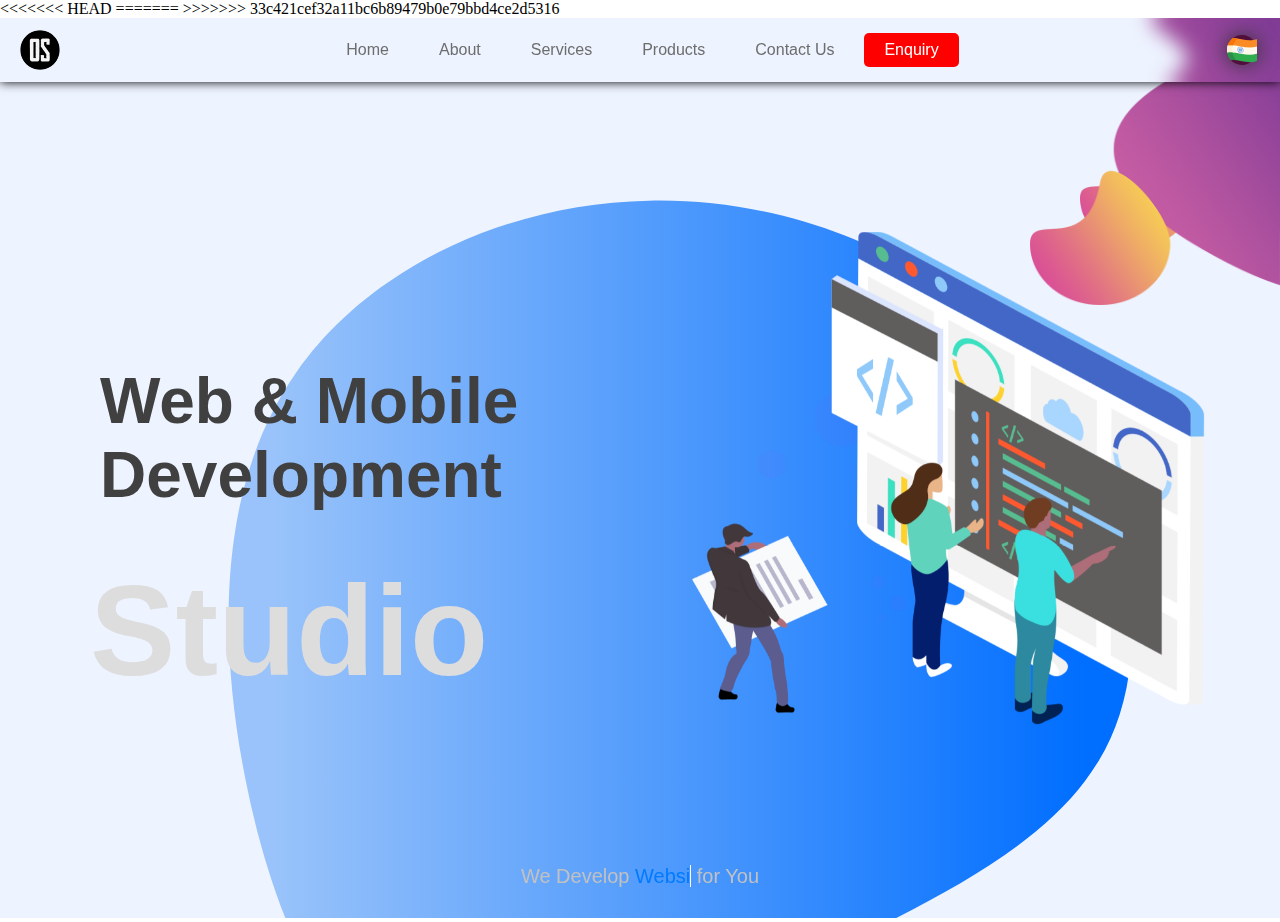
<file: home.html>
<!-- Under test -->
<!-- Load content after page load -->
<!DOCTYPE html>
<html lang="en">

<head>
    <meta charset="UTF-8">
    <meta http-equiv="X-UA-Compatible" content="IE=edge">
    <meta name="viewport" content="width=device-width, initial-scale=1.0">
    <title>Document</title>
    <style>
        * {
            margin: 0;
            padding: 0;
        }
        
        body {
            overflow: hidden;
        }
        
        .frame {
            height: 100vh;
            width: 100vw;
            border-width: 0;
        }
    </style>

    <script>
        function init() {

            iframe = document.createElement("iframe");
            iframe.setAttribute("src", "index.html")
            iframe.classList.add('frame');
            document.body.appendChild(iframe);
        }

        window.onload = init;
    </script>
</head>

<body>
</body>

<<<<<<< HEAD </html>
    =======

</html>
>>>>>>> 33c421cef32a11bc6b89479b0e79bbd4ce2d5316
</file>
<file: assets/css/style.css>
@import "variables.css";
* {
    user-select: none;
}

#main {
    z-index: 0;
}

main {
    overflow: hidden;
}

nav {
    top: 0;
    right: 0;
    z-index: 2;
    padding: 1rem 2rem;
    width: 100vw;
    backdrop-filter: blur(10px);
    box-shadow: 0 0 10px #000;
    transition: all.3s ease;
}

.navEl {
    margin: 0.5rem;
    padding: 0.5rem 2rem;
    height: fit-content;
    transition: 0.3s all;
    border-radius: 5px;
    z-index: 1;
    color: var(--primary-dark);
}



.logo,
.hireMe {
    /* transform: rotate(360deg); */
    background: var(--secondary-blue);
    color: var(--primary-blue);

    transition: 0.3s all;
}


.abc:hover {
    transform: scale(1.2);
}

.navEl>img {
    height: 20px;
    width: 20px;
    filter: invert(55%) sepia(0%) saturate(600%) hue-rotate(243deg) brightness(64%) contrast(66%);
    transition: all 0.3s;
}

.navEl.active>img {
    filter: invert(85%) sepia(0%) saturate(991%) hue-rotate(243deg) brightness(74%) contrast(76%);
    transform: rotate(360deg);
}

.abc {
    /* border-radius: 50%; */
    width: 35px;
    transition: all 0.3s;
}

.abc>img {
    height: 30px;
    width: 30px;
    filter: drop-shadow(0 0 10px var(--third-dark));
    /* border-radius: 50%; */
}

.hamburger .line {
    display: none !important;
}

.logo {
    width: 40px;
    height: 40px;
    border-radius: 50% !important;
    background: url(../images/img/logo.png);
    background-size: cover;
}

.m-logo {
    font-size: 14pt;
    font-weight: 600;
    height: 100%;
    display: flex;
    justify-content: center;
    align-items: center;
    color: #303030;
}

.lander-top-corner {
    background: url(../images/img/lander-top-corner.png);
    background-size: 100% auto;
    background-repeat: no-repeat;
    width: 250px;
    height: 300px;
    right: 0;
}

.shapes {
    left: 0;
    overflow: hidden;
    z-index: 0;
}

.svg-blob {
    top: 10px;
    left: 10px;
    /* transform: translate(-40%, -20%); */
    animation: animate 25s linear infinite;
}

.cont {
    z-index: 1;
    padding: 2rem 4rem;
    width: 75%;
}

.lander-title {
    color: var(--secondary-dark);
    padding-left: 6rem;
    font-size: 4em;
    font-weight: 700;
    z-index: 1;
    padding-bottom: 6rem;
    transition: opacity 0.5s 0.25s ease-out;
    transition-delay: 0.4s;
}

.lander-title,
.anim-scroll {
    transform: translate(20px, 20px) scale(1.1);
    opacity: 0;
}

.lander-title.is-visible,
.anim-scroll.is-visible {
    transform: translate(0px, 0px) scale(1);
    opacity: 1;
}

.lander-title,
.anim-scroll {
    transition: transform 4s 0.25s cubic-bezier(0, 1, 0.3, 1), filter 10s 2s ease-out;
    transition-delay: 0.4s;
    will-change: transform;
}

.lander-img {
    z-index: 1;
}

.lander-img>img {
    animation: lander 15s linear infinite;
}

.studio-logo {
    font-size: 8em;
    color: #dddddd;
    bottom: calc(25% + 3rem);
    left: 5rem;
    font-weight: 600;
    z-index: 0;
}

section#home {
    margin-top: 0;
}

section.main {
    overflow: hidden;
    margin-top: 4rem;
    margin-bottom: 4rem;
    padding-top: 2rem;
    padding-bottom: 2rem;
}

.sloganText {
    font-size: 2rem;
}

.btn-my {
    background-color: var(--primary-blue);
    color: #ddd;
    border-radius: 20px;
    margin-top: 20px;
    max-width: 150px;
    padding: 1rem 2rem;
    font-size: 1em;
    transition: all 0.3s ease;
}

.btn-my:hover {
    padding: 1rem 3rem;
    color: #fff;
}

.main-heading {
    font-size: 3em;
    color: var(--primary-blue);
    font-size: var(--s3);
    font-weight: 600;
    line-height: initial;
}

.sub-heading {
    font-size: 1.5em;
    color: var(--third-dark);
    font-size: var(--s2);
    font-weight: 600;
    line-height: initial;
    padding-bottom: 2rem;
}

.para {
    color: var(--primary-dark);
}

img.banner {
    width: 100%;
    max-height: 400px;
    animation: lander 10s linear infinite;
}

img.banner:nth-child(odd) {
    animation: lander 20s linear infinite;
}

.click-me {
    margin-top: 0 !important;
    margin-bottom: 6rem !important;
}

.click-me a {
    color: var(--black);
    opacity: .8;
    transition: all .3s ease;
}

.click-me a:hover {
    color: var(--primary-blue);
    opacity: 1;
    letter-spacing: 1.5px;
}

.click-me h3 {
    color: var(--black);
}

.error {
    position: relative;
    background-color: rgba(255, 234, 234, 1) !important;
    color: rgba(255, 0, 0, 1);
    border: 1px solid rgba(255, 0, 0, 1) !important;
}

.error::placeholder {
    color: rgba(255, 0, 0, 1);
    opacity: 1;
}

.prompt {
    background-color: rgba(0, 0, 0, .2);
    backdrop-filter: blur(4px);
    z-index: 4;
    transition: all .3s ease;
}

.prompt>.prompt-container {
    background-color: var(--secondary-blue);
    top: 50%;
    left: 50%;
    width: 95%;
    max-width: 500px;
    /* height: 400px; */
    transform: translate(-50%, -50%);
    border-radius: 20px;
    box-shadow: 0 0 10px var(--black);
}

.prompt>.prompt-container>.cancel {
    display: none;
    color: red;
    right: 0;
    margin: 1rem;
    padding: 10px;
    background: rgba(0, 0, 0, .2);
    border-radius: 50%;
}

.prompt>.prompt-container>.prompt-message {
    margin: 4rem 1rem 2rem;
}

.prompt>.prompt-container>.prompt-message>h1 {
    color: var(--primary-blue);
    font-weight: 600;
}

.prompt>.prompt-container>.prompt-message>h3 {
    color: var(--primary-dark);
    font-weight: 400;
}

@keyframes blob {
    0%,
    100% {
        border-radius: 64% 36% 27% 73% / 55% 58% 42% 45%;
    }
    25% {
        border-radius: 73% 17% 46% 38% / 73% 36% 64% 27%;
    }
    50% {
        border-radius: 28% 72% 44% 56% / 49% 40% 70% 51%;
    }
    75% {
        border-radius: 40% 60% 70% 30% / 47% 62% 38% 53%;
    }
}

@keyframes animate {
    0% {
        transform: translate(-40%, -20%);
    }
    25% {
        transform: translate(-35%, -25%);
    }
    75% {
        transform: translate(-45%, -30%);
    }
    100% {
        transform: translate(-40%, -20%);
    }
}

@keyframes lander {
    0% {
        transform: scale(1) translate(0, 0);
    }
    50% {
        transform: scale(1.06) translate(10px, 10px);
    }
    100% {
        transform: scale(1) translate(0, 0);
    }
}


/* for small desktops */

@media (max-width: 1024px) {
    .cont {
        padding: 1rem 2rem;
        width: 85%;
    }
    .lander-title {
        padding-left: 2rem;
        padding-bottom: 1rem;
        font-size: 50px;
        transform: translate(20px, -40px);
    }
    .lander-title.is-visible {
        transform: translateY(-80px);
        opacity: 1;
    }
    .lander-img>img {
        height: 50%;
    }
    .studio-logo {
        font-size: 6em;
        top: 54%;
        left: 1rem;
        padding: 40px;
        opacity: 0.8;
        color: black;
    }
}


/* for tablets */

@media (max-width: 768px) {
    nav {
        height: 45px !important;
        overflow: hidden;
        transition: 0.3s all;
        box-shadow: 0 0 10px #505050;
    }
    nav>.m-logo {
        display: flex;
    }
    nav.active>.m-logo {
        display: none;
    }
    nav>.toggle {
        padding: 8px;
        top: 0;
        right: 10px;
        z-index: 1;
        height: 100%;
        cursor: pointer;
    }
    nav>.content {
        display: none;
    }
    nav.active {
        margin: 0;
        padding: 0.5rem 1rem !important;
        height: 100% !important;
        width: fit-content;
        border-radius: 0;
        overflow: visible;
        backdrop-filter: blur(10px);
    }
    nav.active>.toggle {
        padding: 1rem;
        height: fit-content;
    }
    nav.active>.content {
        display: flex;
        flex-direction: column;
        margin-top: 60px;
        height: calc(100vh - 100px);
    }
    nav.active>.content>.cnt {
        flex-direction: column;
    }
    nav.active>.content>.cnt>.navEl {
        margin: 0.5rem 0 !important;
        width: 100%;
    }
    .hamburger .line {
        display: block !important;
    }
    .cont {
        padding: 1rem;
        width: 100%;
    }
    .lander-title {
        padding-left: 0.2rem;
        justify-content: flex-start !important;
        margin-bottom: 1rem;
        font-size: 4em;
        transform: translate(50px, -80px) scale(1.1);
    }
    .lander-title.is-visible {
        transform: translateY(-100px) scale(1);
    }
    .lander-img {
        position: absolute;
        top: 50%;
        transform: translateY(-30%);
        left: 20%;
    }
    .lander-img>img {
        height: 45%;
    }
    .studio-logo {
        font-size: 6em;
        top: 48%;
        left: 0rem;
        opacity: 0.5;
    }
    .sm-fldcl {
        flex-direction: column !important;
    }
    .sm-fldcl-rev {
        flex-direction: column-reverse !important;
    }
    @keyframes animate {
        0% {
            transform: translate(-50%, 30%);
        }
        25% {
            transform: translate(-45%, 35%);
        }
        75% {
            transform: translate(-55%, 40%);
        }
        100% {
            transform: translate(-50%, 30%);
        }
    }
}


/* for mobile screens */

@media (max-width: 480px) {
    nav {
        height: 45px !important;
        overflow: hidden;
        transition: 0.3s all;
        box-shadow: 0 0 10px #505050;
    }
    nav>.m-logo {
        display: flex;
    }
    nav.active>.m-logo {
        display: none;
    }
    nav>.toggle {
        padding: 8px;
        top: 0;
        right: 10px;
        z-index: 1;
        height: 100%;
        cursor: pointer;
    }
    nav>.content {
        display: none;
    }
    nav.active {
        margin: 0;
        padding: 0.5rem 1rem !important;
        height: 100% !important;
        width: fit-content;
        border-radius: 0;
        overflow: visible;
        backdrop-filter: blur(10px);
    }
    nav.active>.toggle {
        padding: 1rem;
        height: fit-content;
    }
    nav.active>.content {
        display: flex;
        flex-direction: column;
        margin-top: 60px;
        height: calc(95vh - 100px);
    }
    nav.active>.content>.cnt {
        flex-direction: column;
    }
    nav.active>.content>.cnt>.navEl {
        margin: 0.5rem 0 !important;
        width: 100%;
    }
    .hamburger .line {
        display: block !important;
    }
    .lander-title {
        margin-left: 0.2rem;
        margin-bottom: 1rem;
        font-size: 40px;
    }
    .lander-img {
        position: absolute;
        top: 50%;
        transform: translateY(-30%);
        left: 20%;
    }
    .lander-img>img {
        height: 40%;
        margin-top: 8rem !important;
    }
    .studio-logo {
        font-size: 6em;
        top: 46%;
        left: 0rem;
        opacity: 0.5;
        color: black;
    }
    @keyframes animate {
        0% {
            transform: translate(-50%, 100%);
        }
        25% {
            transform: translate(-45%, 105%);
        }
        75% {
            transform: translate(-55%, 110%);
        }
        100% {
            transform: translate(-50%, 100%);
        }
    }
}
</file>
<file: assets/css/main.css>
:root {
    font-size: 62.5%;
}

* {
    margin: 0;
    padding: 0;
    box-sizing: border-box !important;
    -webkit-box-sizing: border-box !important;
    -webkit-tap-highlight-color: rgba(0, 0, 0, 0);
    -webkit-tap-highlight-color: transparent;
    scroll-behavior: smooth;
}

*:before,
*:after {
    box-sizing: inherit;
}

body {
    background-color: var(--secondary-blue) !important;
    color: #c1c1c1 !important;
    font: 400 16px/24px Roboto, Noto Sans, Noto Sans JP, Noto Sans KR, Noto Naskh Arabic, Noto Sans Thai, Noto Sans Hebrew, Noto Sans Bengali, sans-serif !important;
    word-wrap: break-word;
}

::-webkit-scrollbar {
    display: block;
    width: 1rem;
    height: 6px;
}

 ::-webkit-scrollbar-track {
    background: none;
}

 ::-webkit-scrollbar-thumb {
    background: #006eff;
    border-radius: 20px;
}

 ::-webkit-scrollbar-corner {
    background: none;
}

 ::-webkit-scrollbar-thumb:hover {
    background: #2d5dda70;
}

 ::-webkit-scrollbar-thumb:active {
    background: #2d5dda;
}

a,
a:hover {
    color: inherit;
    text-decoration: none !important;
}

button {
    border: none;
    background-color: inherit;
    outline: none;
    overflow: hidden;
}

input,
textarea,
button {
    color: #fff;
}

.fl {
    display: flex;
}

.flc {
    justify-content: center;
    align-items: center;
}

.flsb {
    justify-content: space-between;
}

.flfs {
    justify-content: flex-start;
}

.fl-j-fe {
    justify-content: flex-end;
}

.flas {
    align-items: flex-start;
}

.flae {
    align-items: flex-end;
}

.fldrw {
    flex-direction: row;
}

.fldrw-rev {
    flex-direction: row-reverse;
}

.fldcl {
    flex-direction: column;
}

.flww {
    flex-wrap: wrap;
}

.w100 {
    width: 100%;
}

.h100 {
    height: 100%;
}

.h100vh {
    height: 100vh;
}

.w100vw {
    width: 100vw;
}

.pfx {
    position: fixed;
}

.pabs {
    position: absolute;
}

.prel {
    position: relative;
}

.t0 {
    top: 0;
}

.b0 {
    bottom: 0;
}

img,
input,
textarea {
    box-sizing: content-box;
}

.cd {
    cursor: default;
}

.cp {
    cursor: pointer;
}

.cna {
    cursor: not-allowed;
}

.dsp-none {
    display: none;
}

.lhinit {
    line-height: initial;
}

.text-center {
    text-align: center;
}

.p12 {
    padding: 1rem 2rem;
}

ul {
    list-style: none;
}
#enquire_btn{
    background-color: red;
    color:white;
}
</file>
<file: assets/css/contact.css>
body{
    background-image: url(../images/img/lander-top-corner.png);
    background-repeat: no-repeat;
    background-size: 200px;
    background-position: right top;
}
.captchaIcon {
    color: black;
    border: 0;
    width: 20px;
    margin-left: .5rem;
    margin-right: .5rem;
}

#captchaInput {
    border: 0;
    outline: 0;
    border-bottom: 1px solid #000000;
    font-size: 1.5rem;
    color: black;
    background: transparent;
    /* width: 60px; */
    margin: 0;
    /* display: inline; */
}

#captcha {
    color: black;
    border: none;
    font-weight: bold;
    width: 60px;
}

#contact h1 {
    font-size: 48px;
    font-weight: 900;
    word-spacing: 7px;
}

#btnSubmit {
    display: block;
}

#contact {
    color: black;
}

.row {
    margin: auto;
}

.row>div {
    padding: 1rem 2rem;
}

.detail {
    color: black;
    font-size: 30px;
}

.detail>span {
    font-size: 2rem;
    font-weight: 600;
}

.detail>span:nth-child(even) {
    font-weight: 200;
    padding-bottom: 3rem;
}

.fas {
    font-size: 2rem;
}

.detail>span>i.fas {
    padding-right: 1rem;
}

.enquiry {
    padding-top: 2rem;
}

.enquiry input[type="text"],
textarea,
.enquiry input[type="email"] {
    border: 0;
    outline: 0;
    border-bottom: 2px solid var(--primary-blue);
    background: transparent;
    font-size: 1.5rem;
    color: black;
    padding: 0.5rem 1rem 0;
    margin-bottom: 1rem;
}

textarea {
    height: 150px !important;
}

.enquiry button[type="submit"] {
    background-color: var(--primary-blue);
    color: white;
    border-radius: 20px;
    margin-top: 20px;
    max-width: 150px;
    padding: 1rem 3rem;
    font-size: 1em;
}

.enquiry button[type="submit"]>i.fas {
    font-size: 1em;
}

.enquiry button[type="submit"]:hover {
    background-color: #003cff;
    color: white;
    border-radius: 20px;
    margin-top: 20px;
}

.container {
    background-color: transparent !important;
    box-shadow: none !important;
}

.inp {
    border: 1px solid #909090 !important;
    transition: all 0.3s ease;
    /* background: #f0f0f0 !important; */
    /* box-shadow: 0 0 10px rgb(141, 150, 163); */
}

.inp:focus {
    border: 1px solid var(--primary-blue) !important;
}

.error,
.error:focus {
    color: rgba(255, 0, 0, 1);
    border: 1px solid rgba(255, 0, 0, 1) !important;
}

@media only screen and (max-width: 400px) {
    .enquiry input[type="text"],
    textarea {
        width: 200px;
    }
    #contact h1 {
        padding-left: 0px;
    }
    .enquiry {
        padding-top: 30px;
    }
}

@media (min-width: 768px) {
    section#enquiry {
        height: 100%;
    }
}
</file>
<file: assets/css/services.css>
:root {
    --ratio: 1.4;
    --s-6: calc(var(--s-5) / var(--ratio));
    --s-5: calc(var(--s-4) / var(--ratio));
    --s-4: calc(var(--s-3) / var(--ratio));
    --s-3: calc(var(--s-2) / var(--ratio));
    --s-2: calc(var(--s-1) / var(--ratio));
    --s-1: calc(var(--s0) / var(--ratio));
    --s0: calc(1.05rem + 0.333vw);
    --s1: calc(var(--s0) * var(--ratio));
    --s2: calc(var(--s1) * var(--ratio));
    --s3: calc(var(--s2) * var(--ratio));
    --s4: calc(var(--s3) * var(--ratio));
    --s5: calc(var(--s4) * var(--ratio));
    --s6: calc(var(--s5) * var(--ratio));
    line-height: 1.6;
}

.c-services a:before {
    content: "\200B";
    /* add zero-width space */
    clip: rect(0 0 0 0);
    height: 1px;
    width: 1px;
    position: absolute;
}

.c-section {
    padding: 0 var(--s3);
}

.c-section__title {
    padding: var(--s2) var(--s3) calc(var(--s6) * 1.8);
    margin: 0 calc(var(--s3) * -1);
    color: var(--primary-white);
    font-size: var(--s4);
    font-weight: 700;
    letter-spacing: -0.04em;
    text-align: center;
}

.c-section__title:after {
    content: "";
    display: block;
    background-size: calc(var(--s5) * 3) calc(var(--s5) * 3);
    width: calc(var(--s5) * 3);
    height: calc(var(--s5) * 3);
    background-repeat: no-repeat;
    background-position: center;
    margin-left: auto;
    margin-right: auto;
    -webkit-transform: translateY(11rem);
    transform: translateY(11rem);
    z-index: 1;
    background-image: url(../images/svg/undraw_mobile.svg);
}

@media (min-width: 40.625em) {
    .c-section__title:after {
        margin-left: auto;
        margin-right: 0;
        -webkit-transform: translateY(2rem);
        transform: translateY(2rem);
    }
}

.c-section span:before {
    content: "";
    display: block;
    position: absolute;
    top: -30%;
    left: 0;
    width: 100%;
    height: 150%;
    -webkit-transform: skew(0deg, 10deg);
    transform: skew(0deg, 10deg);
    z-index: -1;
    background-attachment: fixed;
    background-color: var(--primary-blue);
    background-image: url("data:image/svg+xml,%3Csvg xmlns='http://www.w3.org/2000/svg' width='521' height='260.5' viewBox='0 0 1600 800'%3E%3Cpath fill='%23bdbd58' d='M1102.5 734.8c2.5-1.2 24.8-8.6 25.6-7.5.5.7-3.9 23.8-4.6 24.5C1123.3 752.1 1107.5 739.5 1102.5 734.8zM1226.3 229.1c0-.1-4.9-9.4-7-14.2-.1-.3-.3-1.1-.4-1.6-.1-.4-.3-.7-.6-.9-.3-.2-.6-.1-.8.1l-13.1 12.3c0 0 0 0 0 0-.2.2-.3.5-.4.8 0 .3 0 .7.2 1 .1.1 1.4 2.5 2.1 3.6 2.4 3.7 6.5 12.1 6.5 12.2.2.3.4.5.7.6.3 0 .5-.1.7-.3 0 0 1.8-2.5 2.7-3.6 1.5-1.6 3-3.2 4.6-4.7 1.2-1.2 1.6-1.4 2.1-1.6.5-.3 1.1-.5 2.5-1.9C1226.5 230.4 1226.6 229.6 1226.3 229.1zM33 770.3C33 770.3 33 770.3 33 770.3c0-.7-.5-1.2-1.2-1.2-.1 0-.3 0-.4.1-1.6.2-14.3.1-22.2 0-.3 0-.6.1-.9.4-.2.2-.4.5-.4.9 0 .2 0 4.9.1 5.9l.4 13.6c0 .3.2.6.4.9.2.2.5.3.8.3 0 0 .1 0 .1 0 7.3-.7 14.7-.9 22-.6.3 0 .7-.1.9-.3.2-.2.4-.6.4-.9C32.9 783.3 32.9 776.2 33 770.3z'/%3E%3Cpath fill='%23edf3ff' d='M171.1 383.4c1.3-2.5 14.3-22 15.6-21.6.8.3 11.5 21.2 11.5 22.1C198.1 384.2 177.9 384 171.1 383.4zM596.4 711.8c-.1-.1-6.7-8.2-9.7-12.5-.2-.3-.5-1-.7-1.5-.2-.4-.4-.7-.7-.8-.3-.1-.6 0-.8.3L574 712c0 0 0 0 0 0-.2.2-.2.5-.2.9 0 .3.2.7.4.9.1.1 1.8 2.2 2.8 3.1 3.1 3.1 8.8 10.5 8.9 10.6.2.3.5.4.8.4.3 0 .5-.2.6-.5 0 0 1.2-2.8 2-4.1 1.1-1.9 2.3-3.7 3.5-5.5.9-1.4 1.3-1.7 1.7-2 .5-.4 1-.7 2.1-2.4C596.9 713.1 596.8 712.3 596.4 711.8zM727.5 179.9C727.5 179.9 727.5 179.9 727.5 179.9c.6.2 1.3-.2 1.4-.8 0-.1 0-.2 0-.4.2-1.4 2.8-12.6 4.5-19.5.1-.3 0-.6-.2-.8-.2-.3-.5-.4-.8-.5-.2 0-4.7-1.1-5.7-1.3l-13.4-2.7c-.3-.1-.7 0-.9.2-.2.2-.4.4-.5.6 0 0 0 .1 0 .1-.8 6.5-2.2 13.1-3.9 19.4-.1.3 0 .6.2.9.2.3.5.4.8.5C714.8 176.9 721.7 178.5 727.5 179.9zM728.5 178.1c-.1-.1-.2-.2-.4-.2C728.3 177.9 728.4 178 728.5 178.1z'/%3E%3Cg fill-opacity='0.58' fill='%23FFF'%3E%3Cpath d='M699.6 472.7c-1.5 0-2.8-.8-3.5-2.3-.8-1.9 0-4.2 1.9-5 3.7-1.6 6.8-4.7 8.4-8.5 1.6-3.8 1.7-8.1.2-11.9-.3-.9-.8-1.8-1.2-2.8-.8-1.7-1.8-3.7-2.3-5.9-.9-4.1-.2-8.6 2-12.8 1.7-3.1 4.1-6.1 7.6-9.1 1.6-1.4 4-1.2 5.3.4 1.4 1.6 1.2 4-.4 5.3-2.8 2.5-4.7 4.7-5.9 7-1.4 2.6-1.9 5.3-1.3 7.6.3 1.4 1 2.8 1.7 4.3.5 1.1 1 2.2 1.5 3.3 2.1 5.6 2 12-.3 17.6-2.3 5.5-6.8 10.1-12.3 12.5C700.6 472.6 700.1 472.7 699.6 472.7zM740.4 421.4c1.5-.2 3 .5 3.8 1.9 1.1 1.8.4 4.2-1.4 5.3-3.7 2.1-6.4 5.6-7.6 9.5-1.2 4-.8 8.4 1.1 12.1.4.9 1 1.7 1.6 2.7 1 1.7 2.2 3.5 3 5.7 1.4 4 1.2 8.7-.6 13.2-1.4 3.4-3.5 6.6-6.8 10.1-1.5 1.6-3.9 1.7-5.5.2-1.6-1.4-1.7-3.9-.2-5.4 2.6-2.8 4.3-5.3 5.3-7.7 1.1-2.8 1.3-5.6.5-7.9-.5-1.3-1.3-2.7-2.2-4.1-.6-1-1.3-2.1-1.9-3.2-2.8-5.4-3.4-11.9-1.7-17.8 1.8-5.9 5.8-11 11.2-14C739.4 421.6 739.9 421.4 740.4 421.4zM261.3 590.9c5.7 6.8 9 15.7 9.4 22.4.5 7.3-2.4 16.4-10.2 20.4-3 1.5-6.7 2.2-11.2 2.2-7.9-.1-12.9-2.9-15.4-8.4-2.1-4.7-2.3-11.4 1.8-15.9 3.2-3.5 7.8-4.1 11.2-1.6 1.2.9 1.5 2.7.6 3.9-.9 1.2-2.7 1.5-3.9.6-1.8-1.3-3.6.6-3.8.8-2.4 2.6-2.1 7-.8 9.9 1.5 3.4 4.7 5 10.4 5.1 3.6 0 6.4-.5 8.6-1.6 4.7-2.4 7.7-8.6 7.2-15-.5-7.3-5.3-18.2-13-23.9-4.2-3.1-8.5-4.1-12.9-3.1-3.1.7-6.2 2.4-9.7 5-6.6 5.1-11.7 11.8-14.2 19-2.7 7.7-2.1 15.8 1.9 23.9.7 1.4.1 3.1-1.3 3.7-1.4.7-3.1.1-3.7-1.3-4.6-9.4-5.4-19.2-2.2-28.2 2.9-8.2 8.6-15.9 16.1-21.6 4.1-3.1 8-5.1 11.8-6 6-1.4 12 0 17.5 4C257.6 586.9 259.6 588.8 261.3 590.9z'/%3E%3Ccircle cx='1013.7' cy='153.9' r='7.1'/%3E%3Ccircle cx='1024.3' cy='132.1' r='7.1'/%3E%3Ccircle cx='1037.3' cy='148.9' r='7.1'/%3E%3Cpath d='M1508.7 297.2c-4.8-5.4-9.7-10.8-14.8-16.2 5.6-5.6 11.1-11.5 15.6-18.2 1.2-1.7.7-4.1-1-5.2-1.7-1.2-4.1-.7-5.2 1-4.2 6.2-9.1 11.6-14.5 16.9-4.8-5-9.7-10-14.7-14.9-1.5-1.5-3.9-1.5-5.3 0-1.5 1.5-1.5 3.9 0 5.3 4.9 4.8 9.7 9.8 14.5 14.8-1.1 1.1-2.3 2.2-3.5 3.2-4.1 3.8-8.4 7.8-12.4 12-1.4 1.5-1.4 3.8 0 5.3 0 0 0 0 0 0 1.5 1.4 3.9 1.4 5.3-.1 3.9-4 8.1-7.9 12.1-11.7 1.2-1.1 2.3-2.2 3.5-3.3 4.9 5.3 9.8 10.6 14.6 15.9.1.1.1.1.2.2 1.4 1.4 3.7 1.5 5.2.2C1510 301.2 1510.1 298.8 1508.7 297.2zM327.6 248.6l-.4-2.6c-1.5-11.1-2.2-23.2-2.3-37 0-5.5 0-11.5.2-18.5 0-.7 0-1.5 0-2.3 0-5 0-11.2 3.9-13.5 2.2-1.3 5.1-1 8.5.9 5.7 3.1 13.2 8.7 17.5 14.9 5.5 7.8 7.3 16.9 5 25.7-3.2 12.3-15 31-30 32.1L327.6 248.6zM332.1 179.2c-.2 0-.3 0-.4.1-.1.1-.7.5-1.1 2.7-.3 1.9-.3 4.2-.3 6.3 0 .8 0 1.7 0 2.4-.2 6.9-.2 12.8-.2 18.3.1 12.5.7 23.5 2 33.7 11-2.7 20.4-18.1 23-27.8 1.9-7.2.4-14.8-4.2-21.3l0 0C347 188.1 340 183 335 180.3 333.6 179.5 332.6 179.2 332.1 179.2zM516.3 60.8c-.1 0-.2 0-.4-.1-2.4-.7-4-.9-6.7-.7-.7 0-1.3-.5-1.4-1.2 0-.7.5-1.3 1.2-1.4 3.1-.2 4.9 0 7.6.8.7.2 1.1.9.9 1.6C517.3 60.4 516.8 60.8 516.3 60.8zM506.1 70.5c-.5 0-1-.3-1.2-.8-.8-2.1-1.2-4.3-1.3-6.6 0-.7.5-1.3 1.2-1.3.7 0 1.3.5 1.3 1.2.1 2 .5 3.9 1.1 5.8.2.7-.1 1.4-.8 1.6C506.4 70.5 506.2 70.5 506.1 70.5zM494.1 64.4c-.4 0-.8-.2-1-.5-.4-.6-.3-1.4.2-1.8 1.8-1.4 3.7-2.6 5.8-3.6.6-.3 1.4 0 1.7.6.3.6 0 1.4-.6 1.7-1.9.9-3.7 2-5.3 3.3C494.7 64.3 494.4 64.4 494.1 64.4zM500.5 55.3c-.5 0-.9-.3-1.2-.7-.5-1-1.2-1.9-2.4-3.4-.3-.4-.7-.9-1.1-1.4-.4-.6-.3-1.4.2-1.8.6-.4 1.4-.3 1.8.2.4.5.8 1 1.1 1.4 1.3 1.6 2.1 2.6 2.7 3.9.3.6 0 1.4-.6 1.7C500.9 55.3 500.7 55.3 500.5 55.3zM506.7 55c-.3 0-.5-.1-.8-.2-.6-.4-.7-1.2-.3-1.8 1.2-1.7 2.3-3.4 3.3-5.2.3-.6 1.1-.9 1.7-.5.6.3.9 1.1.5 1.7-1 1.9-2.2 3.8-3.5 5.6C507.4 54.8 507.1 55 506.7 55zM1029.3 382.8c-.1 0-.2 0-.4-.1-2.4-.7-4-.9-6.7-.7-.7 0-1.3-.5-1.4-1.2 0-.7.5-1.3 1.2-1.4 3.1-.2 4.9 0 7.6.8.7.2 1.1.9.9 1.6C1030.3 382.4 1029.8 382.8 1029.3 382.8zM1019.1 392.5c-.5 0-1-.3-1.2-.8-.8-2.1-1.2-4.3-1.3-6.6 0-.7.5-1.3 1.2-1.3.7 0 1.3.5 1.3 1.2.1 2 .5 3.9 1.1 5.8.2.7-.1 1.4-.8 1.6C1019.4 392.5 1019.2 392.5 1019.1 392.5zM1007.1 386.4c-.4 0-.8-.2-1-.5-.4-.6-.3-1.4.2-1.8 1.8-1.4 3.7-2.6 5.8-3.6.6-.3 1.4 0 1.7.6.3.6 0 1.4-.6 1.7-1.9.9-3.7 2-5.3 3.3C1007.7 386.3 1007.4 386.4 1007.1 386.4zM1013.5 377.3c-.5 0-.9-.3-1.2-.7-.5-1-1.2-1.9-2.4-3.4-.3-.4-.7-.9-1.1-1.4-.4-.6-.3-1.4.2-1.8.6-.4 1.4-.3 1.8.2.4.5.8 1 1.1 1.4 1.3 1.6 2.1 2.6 2.7 3.9.3.6 0 1.4-.6 1.7C1013.9 377.3 1013.7 377.3 1013.5 377.3zM1019.7 377c-.3 0-.5-.1-.8-.2-.6-.4-.7-1.2-.3-1.8 1.2-1.7 2.3-3.4 3.3-5.2.3-.6 1.1-.9 1.7-.5.6.3.9 1.1.5 1.7-1 1.9-2.2 3.8-3.5 5.6C1020.4 376.8 1020.1 377 1019.7 377zM1329.7 573.4c-1.4 0-2.9-.2-4.5-.7-8.4-2.7-16.6-12.7-18.7-20-.4-1.4-.7-2.9-.9-4.4-8.1 3.3-15.5 10.6-15.4 21 0 1.5-1.2 2.7-2.7 2.8 0 0 0 0 0 0-1.5 0-2.7-1.2-2.7-2.7-.1-6.7 2.4-12.9 7-18 3.6-4 8.4-7.1 13.7-8.8.5-6.5 3.1-12.9 7.4-17.4 7-7.4 18.2-8.9 27.3-10.1l.7-.1c1.5-.2 2.9.9 3.1 2.3.2 1.5-.9 2.9-2.3 3.1l-.7.1c-8.6 1.2-18.4 2.5-24 8.4-3 3.2-5 7.7-5.7 12.4 7.9-1 17.7 1.3 24.3 5.7 4.3 2.9 7.1 7.8 7.2 12.7.2 4.3-1.7 8.3-5.2 11.1C1335.2 572.4 1332.6 573.4 1329.7 573.4zM1311 546.7c.1 1.5.4 3 .8 4.4 1.7 5.8 8.7 14.2 15.1 16.3 2.8.9 5.1.5 7.2-1.1 2.7-2.1 3.2-4.8 3.1-6.6-.1-3.2-2-6.4-4.8-8.3C1326.7 547.5 1317.7 545.6 1311 546.7z'/%3E%3C/g%3E%3C/svg%3E");
}

.c-section span:after {
    content: "Being a pioneer in developing software development solution, Online software would take over your business to the digital future. Let's take a walk-through in the wide range of services provided by us.";
    display: block;
    font-size: 1.4rem;
    position: absolute;
    letter-spacing: 0;
    font-weight: 600;
    padding: 0 var(--s3);
    color: var(--third-dark);
    left: 9px;
}

.c-services {
    display: grid;
    grid-gap: var(--s2);
    margin: 0 calc(var(--s3) * -1);
    padding: var(--s6) var(--s3);
    position: relative;
    z-index: 1;
}

.c-services:before {
    content: "";
    display: block;
    position: absolute;
    top: 0;
    left: 0;
    width: 100%;
    height: 150%;
    -webkit-transform: skew(0deg, 10deg);
    transform: skew(0deg, 10deg);
    background-color: var(--secondary-blue);
    /* background-image: url("data:image/svg+xml,%3Csvg xmlns='http://www.w3.org/2000/svg' width='300' height='150' viewBox='0 0 1600 800'%3E%3Cpath fill='%23303030' d='M1102.5 734.8c2.5-1.2 24.8-8.6 25.6-7.5.5.7-3.9 23.8-4.6 24.5C1123.3 752.1 1107.5 739.5 1102.5 734.8zM1226.3 229.1c0-.1-4.9-9.4-7-14.2-.1-.3-.3-1.1-.4-1.6-.1-.4-.3-.7-.6-.9-.3-.2-.6-.1-.8.1l-13.1 12.3c0 0 0 0 0 0-.2.2-.3.5-.4.8 0 .3 0 .7.2 1 .1.1 1.4 2.5 2.1 3.6 2.4 3.7 6.5 12.1 6.5 12.2.2.3.4.5.7.6.3 0 .5-.1.7-.3 0 0 1.8-2.5 2.7-3.6 1.5-1.6 3-3.2 4.6-4.7 1.2-1.2 1.6-1.4 2.1-1.6.5-.3 1.1-.5 2.5-1.9C1226.5 230.4 1226.6 229.6 1226.3 229.1zM33 770.3C33 770.3 33 770.3 33 770.3c0-.7-.5-1.2-1.2-1.2-.1 0-.3 0-.4.1-1.6.2-14.3.1-22.2 0-.3 0-.6.1-.9.4-.2.2-.4.5-.4.9 0 .2 0 4.9.1 5.9l.4 13.6c0 .3.2.6.4.9.2.2.5.3.8.3 0 0 .1 0 .1 0 7.3-.7 14.7-.9 22-.6.3 0 .7-.1.9-.3.2-.2.4-.6.4-.9C32.9 783.3 32.9 776.2 33 770.3z'/%3E%3Cpath fill='%23006eff' d='M171.1 383.4c1.3-2.5 14.3-22 15.6-21.6.8.3 11.5 21.2 11.5 22.1C198.1 384.2 177.9 384 171.1 383.4zM596.4 711.8c-.1-.1-6.7-8.2-9.7-12.5-.2-.3-.5-1-.7-1.5-.2-.4-.4-.7-.7-.8-.3-.1-.6 0-.8.3L574 712c0 0 0 0 0 0-.2.2-.2.5-.2.9 0 .3.2.7.4.9.1.1 1.8 2.2 2.8 3.1 3.1 3.1 8.8 10.5 8.9 10.6.2.3.5.4.8.4.3 0 .5-.2.6-.5 0 0 1.2-2.8 2-4.1 1.1-1.9 2.3-3.7 3.5-5.5.9-1.4 1.3-1.7 1.7-2 .5-.4 1-.7 2.1-2.4C596.9 713.1 596.8 712.3 596.4 711.8zM727.5 179.9C727.5 179.9 727.5 179.9 727.5 179.9c.6.2 1.3-.2 1.4-.8 0-.1 0-.2 0-.4.2-1.4 2.8-12.6 4.5-19.5.1-.3 0-.6-.2-.8-.2-.3-.5-.4-.8-.5-.2 0-4.7-1.1-5.7-1.3l-13.4-2.7c-.3-.1-.7 0-.9.2-.2.2-.4.4-.5.6 0 0 0 .1 0 .1-.8 6.5-2.2 13.1-3.9 19.4-.1.3 0 .6.2.9.2.3.5.4.8.5C714.8 176.9 721.7 178.5 727.5 179.9zM728.5 178.1c-.1-.1-.2-.2-.4-.2C728.3 177.9 728.4 178 728.5 178.1z'/%3E%3Cg fill='%23006eff'%3E%3Cpath d='M699.6 472.7c-1.5 0-2.8-.8-3.5-2.3-.8-1.9 0-4.2 1.9-5 3.7-1.6 6.8-4.7 8.4-8.5 1.6-3.8 1.7-8.1.2-11.9-.3-.9-.8-1.8-1.2-2.8-.8-1.7-1.8-3.7-2.3-5.9-.9-4.1-.2-8.6 2-12.8 1.7-3.1 4.1-6.1 7.6-9.1 1.6-1.4 4-1.2 5.3.4 1.4 1.6 1.2 4-.4 5.3-2.8 2.5-4.7 4.7-5.9 7-1.4 2.6-1.9 5.3-1.3 7.6.3 1.4 1 2.8 1.7 4.3.5 1.1 1 2.2 1.5 3.3 2.1 5.6 2 12-.3 17.6-2.3 5.5-6.8 10.1-12.3 12.5C700.6 472.6 700.1 472.7 699.6 472.7zM740.4 421.4c1.5-.2 3 .5 3.8 1.9 1.1 1.8.4 4.2-1.4 5.3-3.7 2.1-6.4 5.6-7.6 9.5-1.2 4-.8 8.4 1.1 12.1.4.9 1 1.7 1.6 2.7 1 1.7 2.2 3.5 3 5.7 1.4 4 1.2 8.7-.6 13.2-1.4 3.4-3.5 6.6-6.8 10.1-1.5 1.6-3.9 1.7-5.5.2-1.6-1.4-1.7-3.9-.2-5.4 2.6-2.8 4.3-5.3 5.3-7.7 1.1-2.8 1.3-5.6.5-7.9-.5-1.3-1.3-2.7-2.2-4.1-.6-1-1.3-2.1-1.9-3.2-2.8-5.4-3.4-11.9-1.7-17.8 1.8-5.9 5.8-11 11.2-14C739.4 421.6 739.9 421.4 740.4 421.4zM261.3 590.9c5.7 6.8 9 15.7 9.4 22.4.5 7.3-2.4 16.4-10.2 20.4-3 1.5-6.7 2.2-11.2 2.2-7.9-.1-12.9-2.9-15.4-8.4-2.1-4.7-2.3-11.4 1.8-15.9 3.2-3.5 7.8-4.1 11.2-1.6 1.2.9 1.5 2.7.6 3.9-.9 1.2-2.7 1.5-3.9.6-1.8-1.3-3.6.6-3.8.8-2.4 2.6-2.1 7-.8 9.9 1.5 3.4 4.7 5 10.4 5.1 3.6 0 6.4-.5 8.6-1.6 4.7-2.4 7.7-8.6 7.2-15-.5-7.3-5.3-18.2-13-23.9-4.2-3.1-8.5-4.1-12.9-3.1-3.1.7-6.2 2.4-9.7 5-6.6 5.1-11.7 11.8-14.2 19-2.7 7.7-2.1 15.8 1.9 23.9.7 1.4.1 3.1-1.3 3.7-1.4.7-3.1.1-3.7-1.3-4.6-9.4-5.4-19.2-2.2-28.2 2.9-8.2 8.6-15.9 16.1-21.6 4.1-3.1 8-5.1 11.8-6 6-1.4 12 0 17.5 4C257.6 586.9 259.6 588.8 261.3 590.9z'/%3E%3Ccircle cx='1013.7' cy='153.9' r='7.1'/%3E%3Ccircle cx='1024.3' cy='132.1' r='7.1'/%3E%3Ccircle cx='1037.3' cy='148.9' r='7.1'/%3E%3Cpath d='M1508.7 297.2c-4.8-5.4-9.7-10.8-14.8-16.2 5.6-5.6 11.1-11.5 15.6-18.2 1.2-1.7.7-4.1-1-5.2-1.7-1.2-4.1-.7-5.2 1-4.2 6.2-9.1 11.6-14.5 16.9-4.8-5-9.7-10-14.7-14.9-1.5-1.5-3.9-1.5-5.3 0-1.5 1.5-1.5 3.9 0 5.3 4.9 4.8 9.7 9.8 14.5 14.8-1.1 1.1-2.3 2.2-3.5 3.2-4.1 3.8-8.4 7.8-12.4 12-1.4 1.5-1.4 3.8 0 5.3 0 0 0 0 0 0 1.5 1.4 3.9 1.4 5.3-.1 3.9-4 8.1-7.9 12.1-11.7 1.2-1.1 2.3-2.2 3.5-3.3 4.9 5.3 9.8 10.6 14.6 15.9.1.1.1.1.2.2 1.4 1.4 3.7 1.5 5.2.2C1510 301.2 1510.1 298.8 1508.7 297.2zM327.6 248.6l-.4-2.6c-1.5-11.1-2.2-23.2-2.3-37 0-5.5 0-11.5.2-18.5 0-.7 0-1.5 0-2.3 0-5 0-11.2 3.9-13.5 2.2-1.3 5.1-1 8.5.9 5.7 3.1 13.2 8.7 17.5 14.9 5.5 7.8 7.3 16.9 5 25.7-3.2 12.3-15 31-30 32.1L327.6 248.6zM332.1 179.2c-.2 0-.3 0-.4.1-.1.1-.7.5-1.1 2.7-.3 1.9-.3 4.2-.3 6.3 0 .8 0 1.7 0 2.4-.2 6.9-.2 12.8-.2 18.3.1 12.5.7 23.5 2 33.7 11-2.7 20.4-18.1 23-27.8 1.9-7.2.4-14.8-4.2-21.3l0 0C347 188.1 340 183 335 180.3 333.6 179.5 332.6 179.2 332.1 179.2zM516.3 60.8c-.1 0-.2 0-.4-.1-2.4-.7-4-.9-6.7-.7-.7 0-1.3-.5-1.4-1.2 0-.7.5-1.3 1.2-1.4 3.1-.2 4.9 0 7.6.8.7.2 1.1.9.9 1.6C517.3 60.4 516.8 60.8 516.3 60.8zM506.1 70.5c-.5 0-1-.3-1.2-.8-.8-2.1-1.2-4.3-1.3-6.6 0-.7.5-1.3 1.2-1.3.7 0 1.3.5 1.3 1.2.1 2 .5 3.9 1.1 5.8.2.7-.1 1.4-.8 1.6C506.4 70.5 506.2 70.5 506.1 70.5zM494.1 64.4c-.4 0-.8-.2-1-.5-.4-.6-.3-1.4.2-1.8 1.8-1.4 3.7-2.6 5.8-3.6.6-.3 1.4 0 1.7.6.3.6 0 1.4-.6 1.7-1.9.9-3.7 2-5.3 3.3C494.7 64.3 494.4 64.4 494.1 64.4zM500.5 55.3c-.5 0-.9-.3-1.2-.7-.5-1-1.2-1.9-2.4-3.4-.3-.4-.7-.9-1.1-1.4-.4-.6-.3-1.4.2-1.8.6-.4 1.4-.3 1.8.2.4.5.8 1 1.1 1.4 1.3 1.6 2.1 2.6 2.7 3.9.3.6 0 1.4-.6 1.7C500.9 55.3 500.7 55.3 500.5 55.3zM506.7 55c-.3 0-.5-.1-.8-.2-.6-.4-.7-1.2-.3-1.8 1.2-1.7 2.3-3.4 3.3-5.2.3-.6 1.1-.9 1.7-.5.6.3.9 1.1.5 1.7-1 1.9-2.2 3.8-3.5 5.6C507.4 54.8 507.1 55 506.7 55zM1029.3 382.8c-.1 0-.2 0-.4-.1-2.4-.7-4-.9-6.7-.7-.7 0-1.3-.5-1.4-1.2 0-.7.5-1.3 1.2-1.4 3.1-.2 4.9 0 7.6.8.7.2 1.1.9.9 1.6C1030.3 382.4 1029.8 382.8 1029.3 382.8zM1019.1 392.5c-.5 0-1-.3-1.2-.8-.8-2.1-1.2-4.3-1.3-6.6 0-.7.5-1.3 1.2-1.3.7 0 1.3.5 1.3 1.2.1 2 .5 3.9 1.1 5.8.2.7-.1 1.4-.8 1.6C1019.4 392.5 1019.2 392.5 1019.1 392.5zM1007.1 386.4c-.4 0-.8-.2-1-.5-.4-.6-.3-1.4.2-1.8 1.8-1.4 3.7-2.6 5.8-3.6.6-.3 1.4 0 1.7.6.3.6 0 1.4-.6 1.7-1.9.9-3.7 2-5.3 3.3C1007.7 386.3 1007.4 386.4 1007.1 386.4zM1013.5 377.3c-.5 0-.9-.3-1.2-.7-.5-1-1.2-1.9-2.4-3.4-.3-.4-.7-.9-1.1-1.4-.4-.6-.3-1.4.2-1.8.6-.4 1.4-.3 1.8.2.4.5.8 1 1.1 1.4 1.3 1.6 2.1 2.6 2.7 3.9.3.6 0 1.4-.6 1.7C1013.9 377.3 1013.7 377.3 1013.5 377.3zM1019.7 377c-.3 0-.5-.1-.8-.2-.6-.4-.7-1.2-.3-1.8 1.2-1.7 2.3-3.4 3.3-5.2.3-.6 1.1-.9 1.7-.5.6.3.9 1.1.5 1.7-1 1.9-2.2 3.8-3.5 5.6C1020.4 376.8 1020.1 377 1019.7 377zM1329.7 573.4c-1.4 0-2.9-.2-4.5-.7-8.4-2.7-16.6-12.7-18.7-20-.4-1.4-.7-2.9-.9-4.4-8.1 3.3-15.5 10.6-15.4 21 0 1.5-1.2 2.7-2.7 2.8 0 0 0 0 0 0-1.5 0-2.7-1.2-2.7-2.7-.1-6.7 2.4-12.9 7-18 3.6-4 8.4-7.1 13.7-8.8.5-6.5 3.1-12.9 7.4-17.4 7-7.4 18.2-8.9 27.3-10.1l.7-.1c1.5-.2 2.9.9 3.1 2.3.2 1.5-.9 2.9-2.3 3.1l-.7.1c-8.6 1.2-18.4 2.5-24 8.4-3 3.2-5 7.7-5.7 12.4 7.9-1 17.7 1.3 24.3 5.7 4.3 2.9 7.1 7.8 7.2 12.7.2 4.3-1.7 8.3-5.2 11.1C1335.2 572.4 1332.6 573.4 1329.7 573.4zM1311 546.7c.1 1.5.4 3 .8 4.4 1.7 5.8 8.7 14.2 15.1 16.3 2.8.9 5.1.5 7.2-1.1 2.7-2.1 3.2-4.8 3.1-6.6-.1-3.2-2-6.4-4.8-8.3C1326.7 547.5 1317.7 545.6 1311 546.7z'/%3E%3C/g%3E%3C/svg%3E");
    background-attachment: fixed; */
}

.c-services_item {
    background: var(--primary-white);
    padding: calc(var(--s2) - 0.6rem) var(--s1);
    border-radius: 25px;
    box-shadow: 0 7px 20px rgba(100, 28, 2, 0.135);
    -webkit-transition: all 300ms ease, -webkit-transform 300ms cubic-bezier(0.175, 0.885, 0.32, 1.275);
    transition: all 300ms ease, -webkit-transform 300ms cubic-bezier(0.175, 0.885, 0.32, 1.275);
    transition: all 300ms ease, transform 300ms cubic-bezier(0.175, 0.885, 0.32, 1.275);
    transition: all 300ms ease, transform 300ms cubic-bezier(0.175, 0.885, 0.32, 1.275), -webkit-transform 300ms cubic-bezier(0.175, 0.885, 0.32, 1.275);
    position: relative;
    z-index: 1;
}

.c-services_item h3 {
    color: var(--primary-blue);
    font-size: var(--s1);
    letter-spacing: -0.04em;
    line-height: 1.2;
}

.c-services_item:after {
    content: "";
    display: block;
    position: absolute;
    bottom: 0;
    right: 0;
    width: 50px;
    height: 50px;
    border-radius: 25px 0;
    cursor: pointer;
    -webkit-transition: inherit;
    transition: inherit;
    background-color: var(--primary-blue);
    background-size: 20px 20px;
    background-repeat: no-repeat;
    background-position: center;
    background-image: url(../images/svg/url.svg);
}

.c-services_item p {
    margin-top: var(--s-1);
    font-weight: 400;
    color: var(--secondary-dark);
}

.c-services_item:hover {
    background-color: var(--primary-blue);
    box-shadow: 0 7px 20px var(--third-dark);
}

.c-services_item:hover h3 {
    color: var(--secondary-blue);
    font-weight: 600;
}

.c-services_item:hover p {
    color: rgba(255, 255, 255, 0.8);
}

.c-services_item:hover:after {
    background-color: #fff;
    background-image: url(../images/svg/urlHover.svg);
}

@media (min-width: 40.625em) {
    .c-services_item:hover {
        -webkit-transform: translateY(-93px);
        transform: translateY(-93px);
    }
    .c-services_item {
        -webkit-transform: translateY(-85px);
        transform: translateY(-85px);
    }
    .c-services_item:nth-of-type(1) {
        grid-column: 1 / -1;
        grid-row: 4;
    }
    .c-services_item:nth-of-type(2) {
        grid-column: 1 / span 3;
        grid-row: 2;
    }
    .c-services_item:nth-of-type(3) {
        grid-column: 4 / -1;
    }
    .c-services_item:nth-of-type(4) {
        grid-column: 1 / span 4;
    }
    .c-services_item:nth-of-type(5) {
        grid-column: 5 / -1;
    }
    .c-services_item:nth-of-type(6) {
        grid-column: 1 / span 4;
        grid-row: 1;
    }
    .c-services {
        grid-template-columns: repeat(7, 1fr);
        grid-template-rows: minmax(100px, 1fr);
    }
     :root {
        --s0: calc(1.25rem + 0.333vw);
    }
    .c-services {
        padding: 0 var(--s3);
    }
    .c-section__title {
        padding: var(--s2) var(--s3) var(--s4);
    }
    .c-section__title {
        display: -webkit-box;
        display: flex;
        -webkit-box-align: self-start;
        align-items: self-start;
        -webkit-box-pack: end;
        justify-content: flex-end;
        position: relative;
        text-align: unset;
    }
    .c-section span:after {
        font-size: 30%;
    }
    .c-section span:after {
        width: 47ch;
    }
}

@media (min-width: 48em) {
     :root {
        --s0: calc(1.4rem + 0.333vw);
    }
    body {
        font-size: 1.5rem;
    }
    .c-services_item {
        -webkit-transform: translateY(-130px);
        transform: translateY(-130px);
    }
    .c-services_item:hover {
        -webkit-transform: translateY(-138px);
        transform: translateY(-138px);
    }
    .c-section span:after {
        width: 57ch;
    }
}

@media (min-width: 62em) {
     :root {
        --s0: calc(1.6rem + 0.333vw);
    }
    .c-services_item:nth-of-type(6) {
        grid-column: 1 / span 2;
        grid-row: 1;
    }
    .c-services_item:nth-of-type(5) {
        grid-column: 1 / span 4;
    }
    .c-services_item:nth-of-type(4) {
        grid-column: 1 / span 3;
    }
    .c-services_item:nth-of-type(3) {
        grid-column: 4 / -1;
        grid-row: 2;
    }
    .c-services_item:nth-of-type(2) {
        grid-column: 3 / span 2;
        grid-row: auto;
    }
    .c-services_item:nth-of-type(1) {
        grid-column: 5 / -1;
        grid-row: 3;
    }
    .c-section span:after {
        width: 67ch;
    }
}
</file>
<file: assets/css/about.css>
body{
    background-image: url(../images/img/lander-top-corner.png);
    background-repeat: no-repeat;
    background-size: 200px;
    background-position: right top;
}
section#about {
    margin-bottom: 0;
    padding-bottom: 6rem;
}

section#services {
    margin-top: 0;
}

.nav {
    flex-wrap: nowrap;
}

.nav-item {
    width: fit-content;
    text-align: center;
    min-width: fit-content;
    margin: .5rem 1rem;
}

.nav-link {
    padding: 1rem 2rem;
    color: var(--black);
    width: 100%;
    border-radius: 10px !important;
    transition: all .3s ease;
    border: 1px solid transparent;
}

.nav-link.active {
    background-color: var(--primary-blue);
}

.nav-link:hover {
    border: 1px solid var(--primary-blue);
}

#about>.container>h1 {
    margin-bottom: 2rem;
}

.about-img>img {
    animation: lander 15s linear infinite;
}

.about-tab {
    margin-top: 4rem;
}

@media (max-width: 768px) {
    .about-img {
        height: fit-content;
    }
    .about-img>img {
        width: 60%;
    }
    .nav-item {
        margin: 0;
    }
    .nav-link {
        padding: .5 1rem;
    }
}
</file>
<file: assets/css/products.css>
.projects_section {
    display: flex;
    flex-direction: column;
    position: relative;
}

#projects {
    background-image: url("../images/img/productimage1.png");
    background-size: cover;
    background-repeat: no-repeat;
}

.projects_section h1 {
    font-size: 4rem;
    color: black;
    font-weight: bold;
    align-items: center;
    text-align: center;
    padding-top: 45px;
}

.projects_section h2 {
    font-size: 3rem;
    color: black;
    font-weight: bold;
    align-items: center;
    text-align: center;
    padding-left: 50%;
    padding-top: 10px;
    padding-bottom: 30px;
}

.row1,
.row2,
.row3,
.row4,
.row5,
.row6 {
    display: flex;
    justify-content: center;
    align-items: center;
}

.row_one {
    width: 270px;
    height: 270px;
    border-radius: 50%;
    background-color: rgb(0, 110, 255);
    margin: 20px;
    text-align: center;
    display: flex;
    flex-direction: column;
    align-items: center;
    justify-content: center;
    position: relative;
    animation: backforth infinite 2s ease-in-out;
    font-weight: bold;
    font-size: 1.8rem;
    color: white;
}


/* #trial{
    position: relative;
    left:-100px;
    background-color: white;
    top: 0px;
    transition: transform ease-in-out;
    transition-duration: 10s;
    transform: translateY(1000px);
    
} */

@keyframes backforth {
    0% {
        transform: translateX(0%);
    }
    25% {
        transform: translateX(20px);
    }
    50% {
        transform: translateX(0px);
    }
    75% {
        transform: translateX(-25px);
    }
    100% {
        transform: translateX(0px);
    }
}

.row_two {
    width: 270px;
    height: 270px;
    border-radius: 50%;
    background-color: rgb(0, 110, 255);
    margin: 20px;
    text-align: center;
    display: flex;
    flex-direction: column;
    align-items: center;
    justify-content: center;
    animation: backforth infinite 2s ease-in-out;
    font-weight: bold;
    font-size: 1.8rem;
    color: white;
}

.row_three {
    width: 270px;
    height: 270px;
    border-radius: 50%;
    background-color: rgb(0, 110, 255);
    margin: 20px;
    text-align: center;
    display: flex;
    flex-direction: column;
    align-items: center;
    justify-content: center;
    animation: backforth infinite 2s ease-in-out;
    font-weight: bold;
    font-size: 1.8rem;
    color: white;
}

.row_four {
    width: 270px;
    height: 270px;
    border-radius: 50%;
    background-color: rgb(0, 110, 255);
    margin: 20px;
    text-align: center;
    display: flex;
    flex-direction: column;
    align-items: center;
    justify-content: center;
    animation: backforth infinite 2s ease-in-out;
    font-weight: bold;
    font-size: 1.8rem;
    color: white;
}

.row_five {
    width: 270px;
    height: 270px;
    border-radius: 50%;
    background-color: rgb(0, 110, 255);
    margin: 20px;
    text-align: center;
    display: flex;
    flex-direction: column;
    align-items: center;
    justify-content: center;
    animation: backforth infinite 2s ease-in-out;
    font-weight: bold;
    font-size: 1.8rem;
    color: white;
}

.row_six {
    text-align: center;
    width: 270px;
    height: 270px;
    border-radius: 50%;
    background-color: rgb(0, 110, 255);
    margin: 20px;
    text-align: center;
    display: flex;
    flex-direction: column;
    align-items: center;
    justify-content: center;
    animation: backforth infinite 2s ease-in-out;
    font-weight: bold;
    font-size: 1.8rem;
    color: white;
}

.products_img {
    width: 80px;
    height: 80px;
}

#r1c1:hover,
#r1c2:hover,
#r1c3:hover,
#r1c4:hover,
#r2c1:hover,
#r2c2:hover,
#r2c3:hover,
#r2c4:hover,
#r3c1:hover,
#r3c2:hover,
#r3c3:hover,
#r3c4:hover,
#r3c1:hover,
#r3c2:hover,
#r3c3:hover,
#r3c4:hover,
#r4c1:hover,
#r4c2:hover,
#r4c3:hover,
#r4c4:hover,
#r5c1:hover,
#r5c2:hover,
#r5c3:hover,
#r5c4:hover,
#r6c1:hover,
#r6c2:hover,
#r6c3:hover {
    background-color: white;
    color: black;
}
</file>
<file: assets/css/footer.css>
footer {
    width: 100%;
    background-color: var(--black);
    padding-top: 30px;
    font-family: 'Open Sans', sans-serif;
}

footer .column {
    width: 19%;
    display: inline-block;
    vertical-align: top;
    padding: 10px;
}

.gap{
    padding-left: 60px;
}
footer .column a.icon {
    padding: 0 !important;
    width: 30px !important;
    height: 30px !important;
    line-height: 30px !important;
    font-size: 14px !important;
    color: #3399ff;
}

footer .column a.icon:hover {
    transform: scale(1.2);
}

footer .column .footer_title {
    color: #fff;
    font-size: 1em;
    font-weight: 700;
    cursor: default;
}

footer .column a {
    display: block;
    color: gray;
    font-size: 0.9em;
    padding: 5px 0;
    font-weight: 400;
    transition: 0.5s;
}

footer .column:not(:first-child) a:hover {
    color: #fff;
}

footer .column:nth-child(4) a:not(:first-child) {
    margin: 5px;
    display: inline-block
}

footer .column:nth-child(1) a:nth-child(3),
footer .column:nth-child(1) a:nth-child(4),
footer .column:nth-child(1) a:nth-child(5) {
    display: inline-block;
    margin: 10px;
    font-size: 1.3em;
    background: #fff;
    width: 28px;
    height: 28px;
    line-height: 28px;
    text-align: Center;
    border-radius: 50%;
    padding: 5px;
}

footer .column:nth-child(1) .fa-facebook-f {
    color: #3B5998;
}

footer .column:nth-child(1) .fa-instagram {
    color: #d62977;
}

footer .column:nth-child(1) .fa-twitter {
    color: #3399ff;
}

.sub-footer {
    background: #1e1e1e;
    padding: 5px 0;
    color: gray;
    font-size: 12px;
}

footer .fas {
    font-size: 14px;
}

@media (max-width:1100px) {
    footer .column:nth-child(1) a:nth-child(3),
    footer .column:nth-child(1) a:nth-child(4),
    footer .column:nth-child(1) a:nth-child(5) {
        width: 23px;
        height: 23px;
        font-size: 1.1em;
        margin: 6px;
    }
   
}

@media (max-width:820px) {
    footer .column:nth-child(1) {
        width: 95%;
        display: block;
    }
    footer .column:not(:first-child) {
        width: 40%;
    }
    footer .column:nth-child(4),
    footer .column:nth-child(5) {
        width: 95%;
        display: block;
    }
    footer .column:nth-child(1) a:nth-child(3),
    footer .column:nth-child(1) a:nth-child(4),
    footer .column:nth-child(1) a:nth-child(5) {
        width: 28px;
        height: 28px;
        font-size: 1.3em;
    }
    .gap{
        padding-left: 0px;
    }

}
</file>
<file: pages/about/style.css>
:root {
    --fs-body: 1.8rem;
    --fs-h2: 4rem;
    --fs-h4: 2.4rem;
    --fs-h5: 1.8rem;
    --clr-head: hsla(208, 11%, 15%, 1);
    --clr-body: hsla(208, 9%, 31%, 0.8);
    --clr-accent: hsla(216, 97%, 61%, 1);
    box-sizing: border-box;
}

.inner__sub {
    --fs-h5: 2.5rem;
    font-size: var(--fs-h5);
    color: var(--clr-head);
    margin-bottom: 1em;
}

.inner__head {
    --fs-h2: 3rem;
    font-size: var(--fs-h2);
    font-family: var(--ff-head);
    color: var(--clr-head);
    line-height: 1.4;
    margin-bottom: 1em;
}

.inner__content {
    margin-bottom: 3em;
}

.inner__clr {
    color: hsla(216, 97%, 61%, 1);
}

.inner__text {
    text-align: left;
}


/*====== cards style ==========*/

.card {
    border-radius: 6px;
    box-shadow: 0 20px 40px 0 rgba(173, 181, 189, 0.1);
    border: solid 1px rgba(129, 147, 174, 0.12);
    background-color: #fff;
    padding: 2.5em;
    margin: 2rem 1rem;
    text-align: center;
    position: relative;
    transition: background-color .3s linear;
    width: 300px;
}

.card:first-child::before {
    content: "";
    position: absolute;
    background-color: #ffd25f;
    top: -8px;
    left: -1px;
    width: calc(100% + 2px);
    height: 8px;
    border-radius: 6px 6px 0 0;
}

.card:nth-child(2)::before {
    content: "";
    position: absolute;
    background-color: #63a2ff;
    top: -8px;
    left: -1px;
    width: calc(100% + 2px);
    height: 8px;
    border-radius: 6px 6px 0 0;
}

.card:last-child::before {
    content: "";
    position: absolute;
    background-color: #5ed291;
    top: -8px;
    left: -1px;
    width: calc(100% + 2px);
    height: 8px;
    border-radius: 6px 6px 0 0;
}

.card:first-child:hover {
    background-color: #ffd25f;
}

.card:nth-child(2):hover {
    background-color: #63a2ff;
}

.card:last-child:hover {
    background-color: #5ed291;
}

.card:hover p {
    color: var(--black);
}

.card__body {
    padding-top: 1em;
}

.card__body>h3 {
    padding-bottom: 2rem;
}

.card__content {
    --fs-body: 1.6rem;
    font-size: var(--fs-body);
}

.card__icon {
    height: 100px;
    width: 100px;
}

.sub-heading {
    color: var(--black);
}

.our-core-values {
    background-image: url(../../assets/images/img/charles-deluvio-Lks7vei-eAg-unsplash.jpg);
    background-position: center;
    background-attachment: fixed;
    background-size: cover;
    padding-top: 0 !important;
    padding-bottom: 0 !important;
}

.our-core-values>.banner {
    background-color: rgba(0, 0, 0, 0.8);
    padding-top: 4rem;
    padding-bottom: 4rem;
}

.our-core-values li,
.our-core-values p {
    color: var(--secondary-blue);
}

@media (min-width: 750px) {
    .inner {
        padding: 1em 0;
        display: flex;
        flex-wrap: wrap;
        align-items: center;
        width: 100%;
    }
    .inner__sub {
        --fs-h5: 1.8rem;
        font-size: var(--fs-h5);
    }
    .inner__headings {
        flex: 1 0 30%;
    }
    .inner__content {
        flex: 1 0 50%;
        align-self: center;
        margin-left: 2rem;
    }
    .inner__sub {
        margin-bottom: 0;
    }
    .inner__head {
        --fs-h2: 4rem;
    }
}
</file>
<file: pages/terms/index.css>
body {
    background-image: url(../../assets/images/img/lander-top-corner.png);
    background-repeat: no-repeat;
    background-size: 200px;
    background-position: right top;
    background-attachment: fixed;
}

section#terms {
    margin-top: 8rem;
}

section#terms>p {
    margin: 1rem;
    padding-top: 4rem;
}

section#terms>div {
    width: 70%;
    border-radius: 20px;
    box-shadow: 0 0 10px var(--primary-dark);
    backdrop-filter: blur(5px);
    color: var(--secondary-dark);
}

@media (max-width: 768px) {
    section#terms>div {
        width: 100%;
    }
    section#terms>p {
        padding-top: 2rem;
    }
}
</file>
<file: assets/css/hamburger.css>
/* animated hamburger, created by MD */

.hamburger .line {
    width: 25px;
    height: 2px;
    background-color: var(--third-dark);
    margin: 6px auto;
    -webkit-transition: all 0.3s ease-in-out;
    -o-transition: all 0.3s ease-in-out;
    transition: all 0.3s ease-in-out;
}

.hamburger:hover {
    cursor: pointer;
}

#burger.is-active {
    -webkit-transition: all 0.3s ease-in-out;
    -o-transition: all 0.3s ease-in-out;
    transition: all 0.3s ease-in-out;
    -webkit-transition-delay: 0.6s;
    -o-transition-delay: 0.6s;
    transition-delay: 0.6s;
    -webkit-transform: rotate(45deg);
    -ms-transform: rotate(45deg);
    -o-transform: rotate(45deg);
    transform: rotate(45deg);
}

#burger.is-active .line:nth-child(2) {
    width: 0px;
}

#burger.is-active .line:nth-child(1),
#burger.is-active .line:nth-child(3) {
    -webkit-transition-delay: 0.3s;
    -o-transition-delay: 0.3s;
    transition-delay: 0.3s;
}

#burger.is-active .line:nth-child(1) {
    -webkit-transform: translateY(10px);
    -ms-transform: translateY(10px);
    -o-transform: translateY(10px);
    transform: translateY(10px);
}

#burger.is-active .line:nth-child(3) {
    -webkit-transform: translateY(-6px) rotate(90deg);
    -ms-transform: translateY(-6px) rotate(90deg);
    -o-transform: translateY(-6px) rotate(90deg);
    transform: translateY(-6px) rotate(90deg);
}
</file>
